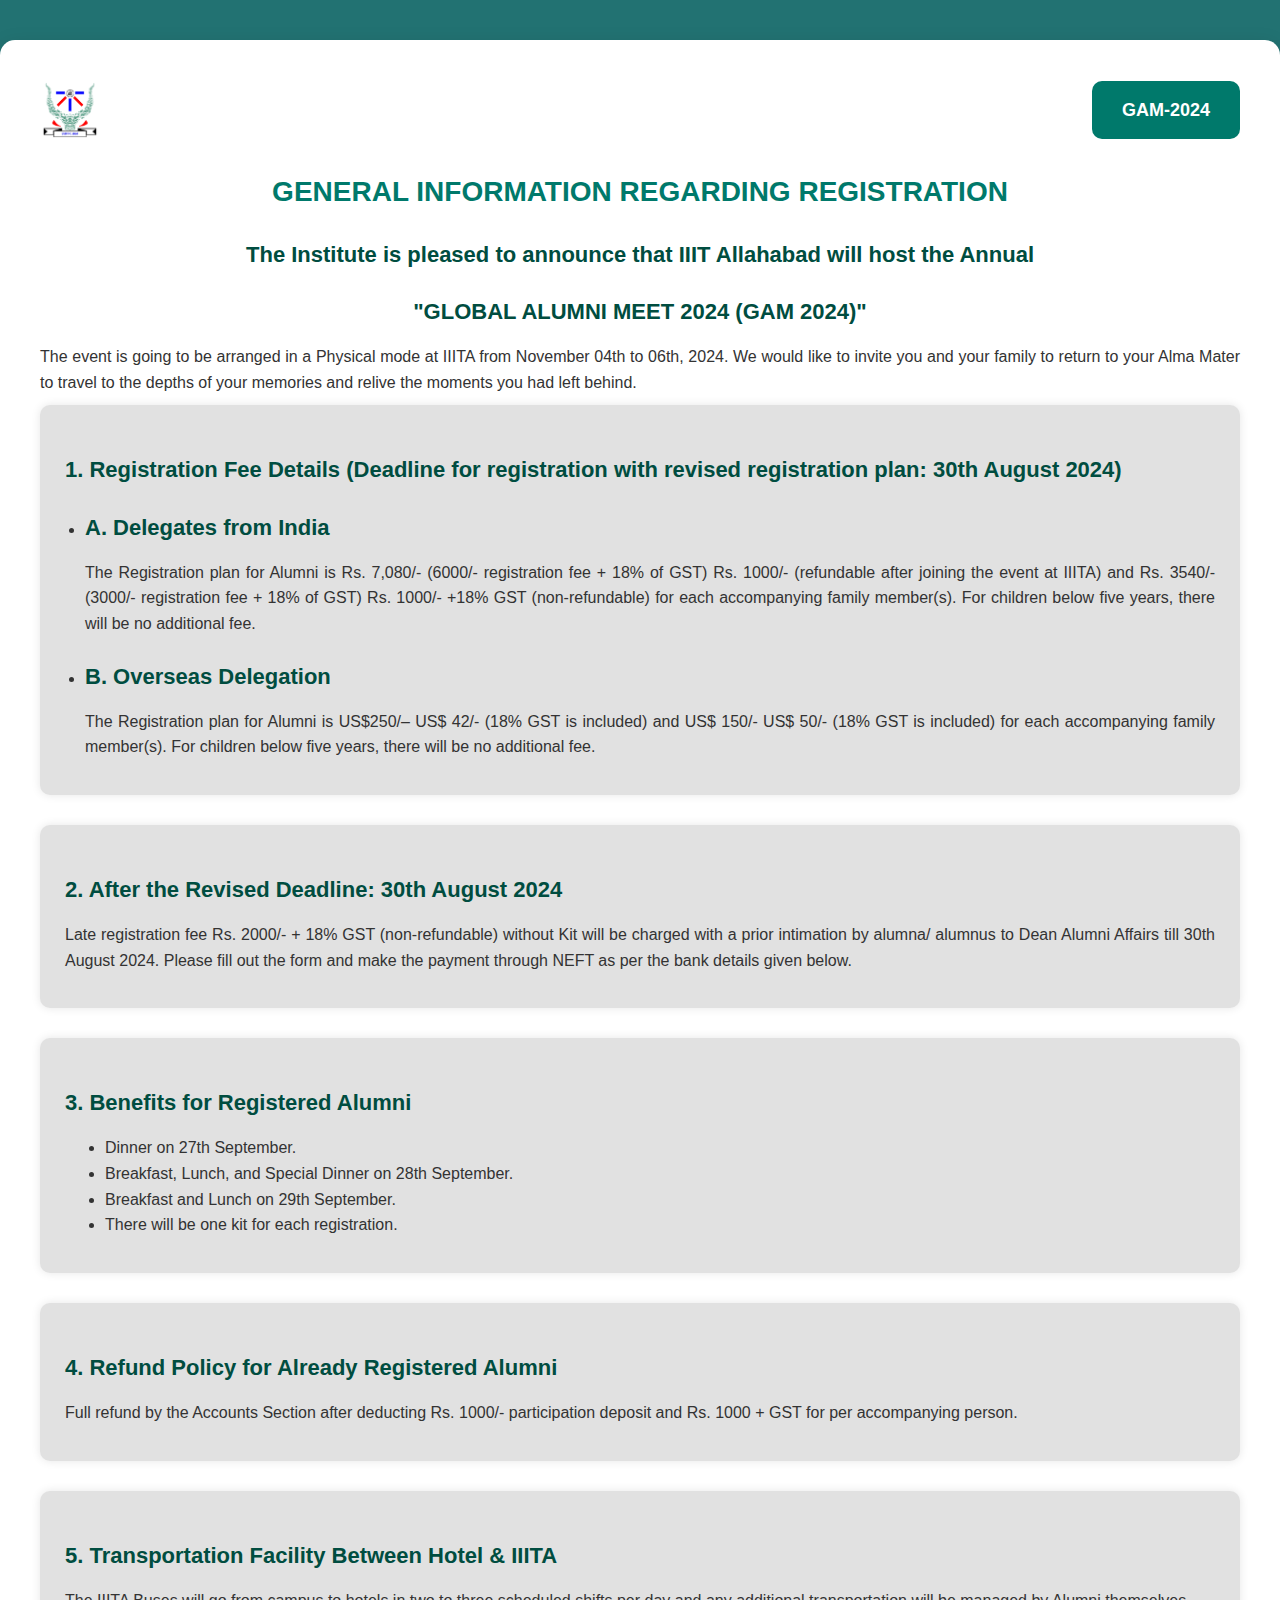
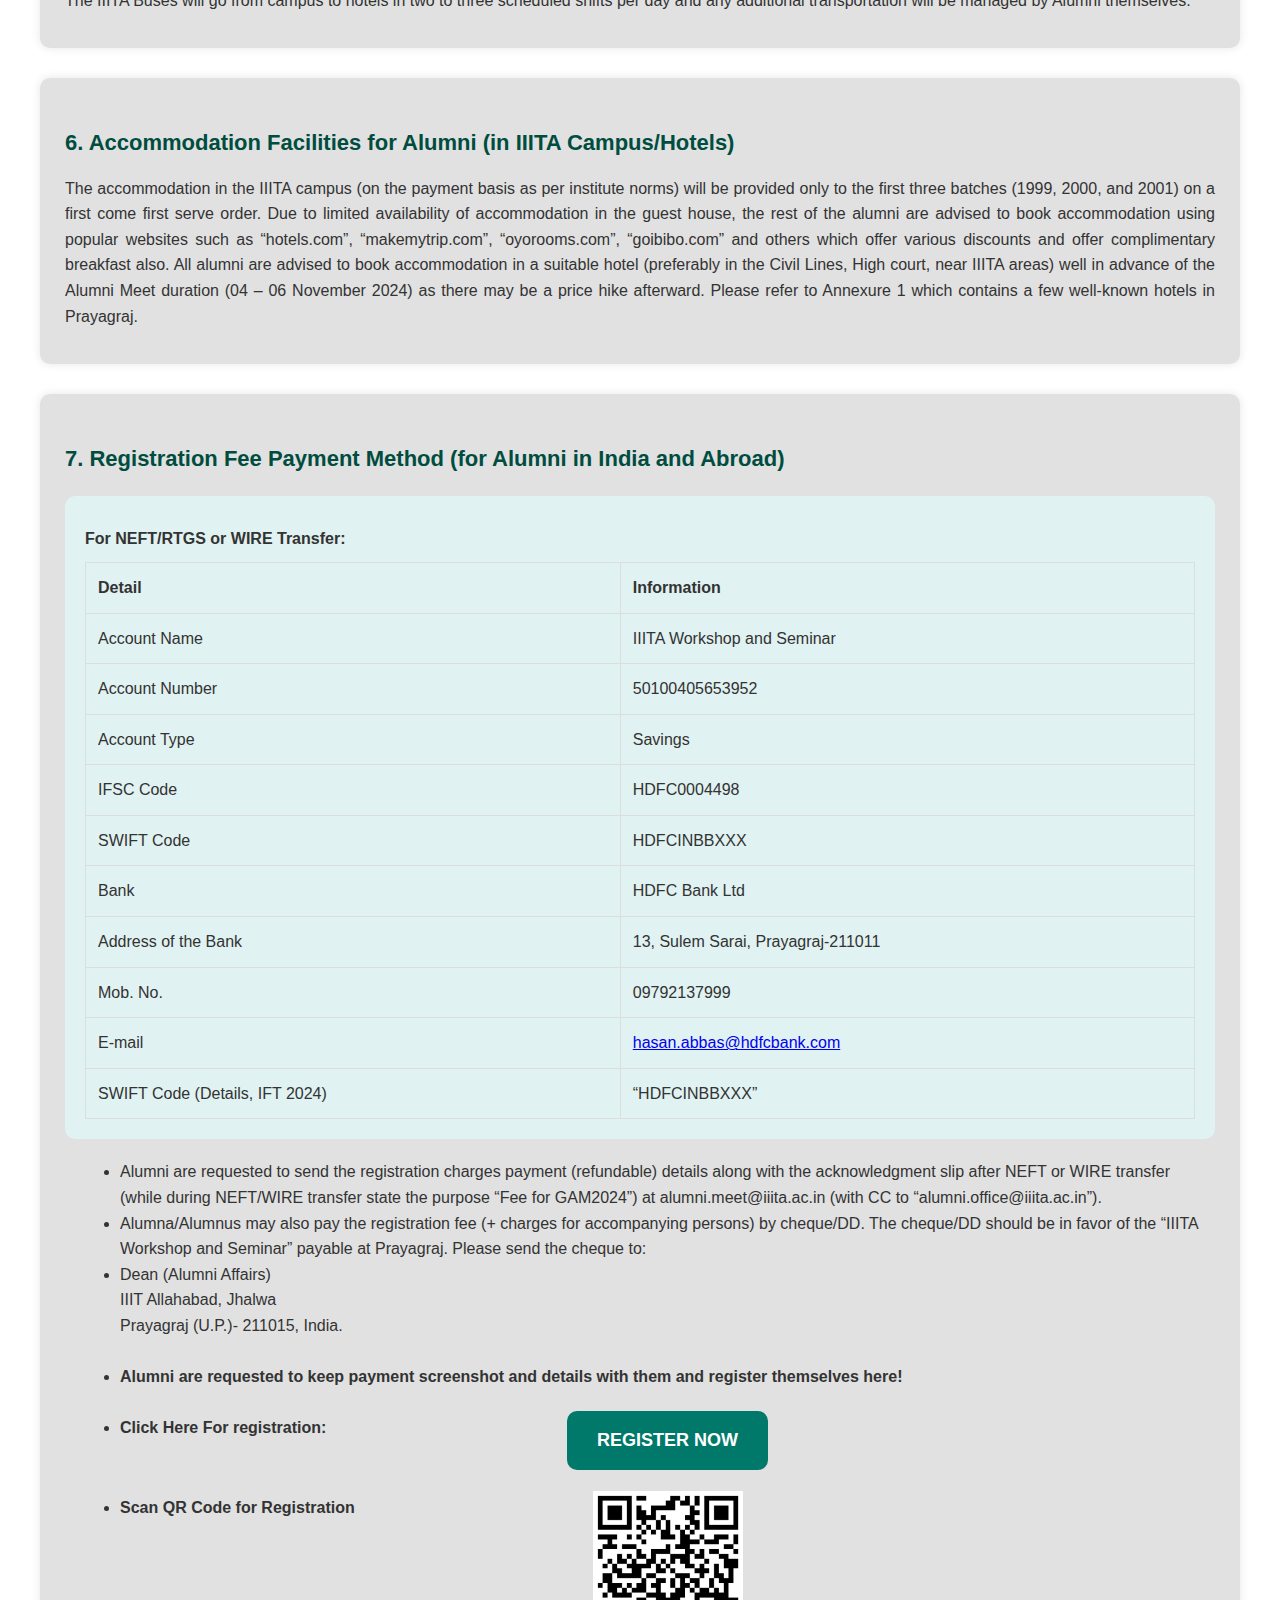
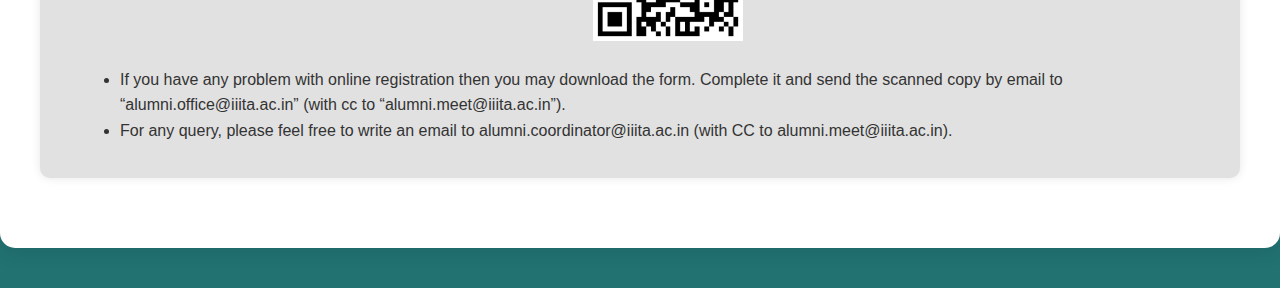
<file: register.html>
<!DOCTYPE html>
<html lang="en">

<head>
    <meta charset="UTF-8">
    <meta name="viewport" content="width=device-width, initial-scale=1.0">
    <title>Registration</title>
    <style>
        body {
            font-family: 'Arial', sans-serif;
            line-height: 1.6;
            margin: 0;
            padding: 0;
            background-color: rgb(34, 114, 114);
            color: #333;
        }

        .content {
            background-color: white;
            padding: 40px;
            border-radius: 15px;
            box-shadow: 0 4px 20px rgba(0, 0, 0, 0.1);
            margin: 40px auto;
            max-width: 1250px;
            overflow: hidden;
        }

        .header {
            display: flex;
            justify-content: space-between;
            align-items: center;
            margin-bottom: 30px;
        }

        .header img {
            max-height: 60px;
        }

        h2 {
            color: #00796b;
            text-align: center;
            font-size: 28px;
            margin-bottom: 10px;
        }

        h3 {
            color: #004d40;
            font-size: 22px;
            margin-bottom: 15px;
        }

        p {
            margin: 10px 0;
            text-align: justify;
        }

        ul {
            margin: 10px 0;
            padding-left: 20px;
        }

        section {
            margin-bottom: 30px;
            padding: 25px;
            background-color: rgb(225, 225, 225);
            border-radius: 10px;
            box-shadow: 0 0 10px rgba(0, 0, 0, 0.1);
        }

        .bullet-points {
            margin-left: 20px;
        }

        .bank-details {
            background-color: #e0f2f1;
            padding: 20px;
            border-radius: 10px;
            margin: 20px 0;
        }

        .bank-details table {
            width: 100%;
            border-collapse: collapse;
        }

        .bank-details th,
        .bank-details td {
            border: 1px solid #ddd;
            padding: 12px;
            text-align: left;
        }

        .register-button,
        .go-back-button{
            display: inline-block;
            padding: 15px 30px;
            font-size: 18px;
            font-weight: bold;
            text-align: center;
            color: white;
            text-decoration: none;
            border: none;
            border-radius: 10px;
            cursor: pointer;
            transition: background-color 0.3s ease, transform 0.3s ease;
            background-color: #00796b;
        }

        .register-button:hover,
        .go-back-button:hover {
            background-color: #004d40;
            transform: scale(1.05);
        }

        .qr-code-section {
            display: flex;
            align-items: center;
            justify-content: center;
            margin-top: 20px;
        }

        .qr-code-section img {
            margin-left: 20px;
            max-width: 120px;
            height: auto;
        }

        .button-container {
            display: flex;
            justify-content: center;
            align-items: center;
            margin-top: 20px; /* Adjust as needed for spacing */
        }

        .qr{
            height: 150px;
            width: 150px;
        }
    </style>
</head>

<body>
    <div class="content">
        <div class="header">
            <img src="images/sitelogo.jpg" alt="Your Logo">
            <a href="index.html" class="go-back-button">GAM-2024</a>
        </div>

        <h2>GENERAL INFORMATION REGARDING REGISTRATION</h2>
        <h3 style="text-align: center;">The Institute is pleased to announce that IIIT Allahabad will host the Annual <br><h3 style="text-align: center;">"GLOBAL ALUMNI MEET 2024 (GAM 2024)" </h3></h3>

        <p>The event is going to be arranged in a Physical mode at IIITA from November 04th to 06th, 2024. We would like to invite you and your family to return to your Alma Mater to travel to the depths of your memories and relive the moments you had left behind.</p>

        <section>
            <h3>1. Registration Fee Details (Deadline for registration with revised registration plan: 30th August 2024)</h3>
            <ul>
                <li>
                    <h3>A. Delegates from India</h3>
                    <p>The Registration plan for Alumni is Rs. 7,080/- (6000/- registration fee + 18% of GST) Rs. 1000/- (refundable after joining the event at IIITA) and Rs. 3540/- (3000/- registration fee + 18% of GST) Rs. 1000/- +18% GST (non-refundable) for each accompanying family member(s). For children below five years, there will be no additional fee.</p>
                </li>
                <li>
                    <h3>B. Overseas Delegation</h3>
                    <p>The Registration plan for Alumni is US$250/– US$ 42/- (18% GST is included) and US$ 150/- US$ 50/- (18% GST is included) for each accompanying family member(s). For children below five years, there will be no additional fee.</p>
                </li>
            </ul>
        </section>

        <section>
            <h3>2. After the Revised Deadline: 30th August 2024</h3>
            <p>Late registration fee Rs. 2000/- + 18% GST (non-refundable) without Kit will be charged with a prior intimation by alumna/ alumnus to Dean Alumni Affairs till  30th August 2024. Please fill out the form and make the payment through NEFT as per the bank details given below.</p>
        </section>

        <section>
            <h3>3. Benefits for Registered Alumni</h3>
            <ul class="bullet-points">
                <li>Dinner on 27th September.</li>
                <li>Breakfast, Lunch, and Special Dinner on 28th September.</li>
                <li>Breakfast and Lunch on 29th September.</li>
                <li>There will be one kit for each registration.</li>
            </ul>
        </section>

        <section>
            <h3>4. Refund Policy for Already Registered Alumni</h3>
            <p>Full refund by the Accounts Section after deducting Rs. 1000/- participation deposit and Rs. 1000 + GST for per accompanying person.</p>
        </section>

        <section>
            <h3>5. Transportation Facility Between Hotel & IIITA</h3>
            <p>The IIITA Buses will go from campus to hotels in two to three scheduled shifts per day and any additional transportation will be managed by Alumni themselves.</p>
        </section>

        <section>
            <h3>6. Accommodation Facilities for Alumni (in IIITA Campus/Hotels)</h3>
            <p>The accommodation in the IIITA campus (on the payment basis as per institute norms) will be provided only to the first three batches (1999, 2000, and 2001) on a first come first serve order. Due to limited availability of accommodation in the guest house, the rest of the alumni are advised to book accommodation using popular websites such as “hotels.com”, “makemytrip.com”, “oyorooms.com”, “goibibo.com” and others which offer various discounts and offer complimentary breakfast also. All alumni are advised to book accommodation in a suitable hotel (preferably in the Civil Lines, High court, near IIITA areas) well in advance of the Alumni Meet duration (04 – 06 November 2024) as there may be a price hike afterward. Please refer to Annexure 1 which contains a few well-known hotels in Prayagraj.</p>
        </section>

        <section>
            <h3>7. Registration Fee Payment Method (for Alumni in India and Abroad)</h3>
            <div class="bank-details">
                <p><strong>For NEFT/RTGS or WIRE Transfer:</strong></p>
                <table>
                    <tr>
                        <th>Detail</th>
                        <th>Information</th>
                    </tr>
                    <tr>
                        <td>Account Name</td>
                        <td>IIITA Workshop and Seminar</td>
                    </tr>
                    <tr>
                        <td>Account Number</td>
                        <td>50100405653952</td>
                    </tr>
                    <tr>
                        <td>Account Type</td>
                        <td>Savings</td>
                    </tr>
                    <tr>
                        <td>IFSC Code</td>
                        <td>HDFC0004498</td>
                    </tr>
                    <tr>
                        <td>SWIFT Code</td>
                        <td>HDFCINBBXXX</td>
                    </tr>
                    <tr>
                        <td>Bank</td>
                        <td>HDFC Bank Ltd</td>
                    </tr>
                    <tr>
                        <td>Address of the Bank</td>
                        <td>13, Sulem Sarai, Prayagraj-211011</td>
                    </tr>
                    <tr>
                        <td>Mob. No.</td>
                        <td>09792137999</td>
                    </tr>
                    <tr>
                        <td>E-mail</td>
                        <td><a href="mailto:hasan.abbas@hdfcbank.com">hasan.abbas@hdfcbank.com</a></td>
                    </tr>
                    <tr>
                        <td>SWIFT Code (Details, IFT 2024)</td>
                        <td>“HDFCINBBXXX”</td>
                    </tr>
                </table>
            </div>

            <div style="margin-left: 15px">
                <ul class="bullet-points">
                    <li style="list-style-type: disc;">Alumni are requested to send the registration charges payment
                        (refundable) details along with the acknowledgment slip after NEFT or WIRE transfer (while
                        during
                        NEFT/WIRE transfer state the purpose “Fee for GAM2024”) at alumni.meet@iiita.ac.in (with CC to
                        “alumni.office@iiita.ac.in”).</li>
                    <li style="list-style-type: disc;">Alumna/Alumnus may also pay the registration fee (+ charges for
                        accompanying persons) by cheque/DD. The cheque/DD should be in favor of the “IIITA Workshop and
                        Seminar”
                        payable at Prayagraj. Please send the cheque to:</li>
                    <li>
                        Dean (Alumni Affairs)<br>
                        IIIT Allahabad, Jhalwa<br>
                        Prayagraj (U.P.)- 211015, India.
                    </li>
                    <br>
                    <li style="list-style-type: disc;"> <strong>Alumni are requested to keep payment screenshot and
                            details with them and register themselves here!</strong></li>
                            <br>
                    <li style="margin-bottom: -50px;"><strong>Click Here For registration:</strong></li>
                    <div class="button-container">
                        <a href="https://forms.gle/TQoxDXm5J4TVFLq59" target="_blank" class="register-button">REGISTER NOW </a>
                    </div>
                        <br>
                        <li style="margin-bottom: -50px;"><strong>Scan QR Code for Registration</strong></li>
                        <div class="button-container">
                            <img src = "images/qrcode.jpg" class = "qr">
                        </div>
                    <br>
                    <li style="list-style-type: disc;">If you have any problem with online registration then you may
                        download the form.
                        Complete it and send the scanned copy by email to “alumni.office@iiita.ac.in” (with cc to
                        “alumni.meet@iiita.ac.in”).</li>
                    <li style="list-style-type: disc;">For any query, please feel free to write an email to
                        alumni.coordinator@iiita.ac.in (with CC to alumni.meet@iiita.ac.in).</li>
                </ul>
            </div>
        </section>
        
    </div>
</body>

</html>
</file>
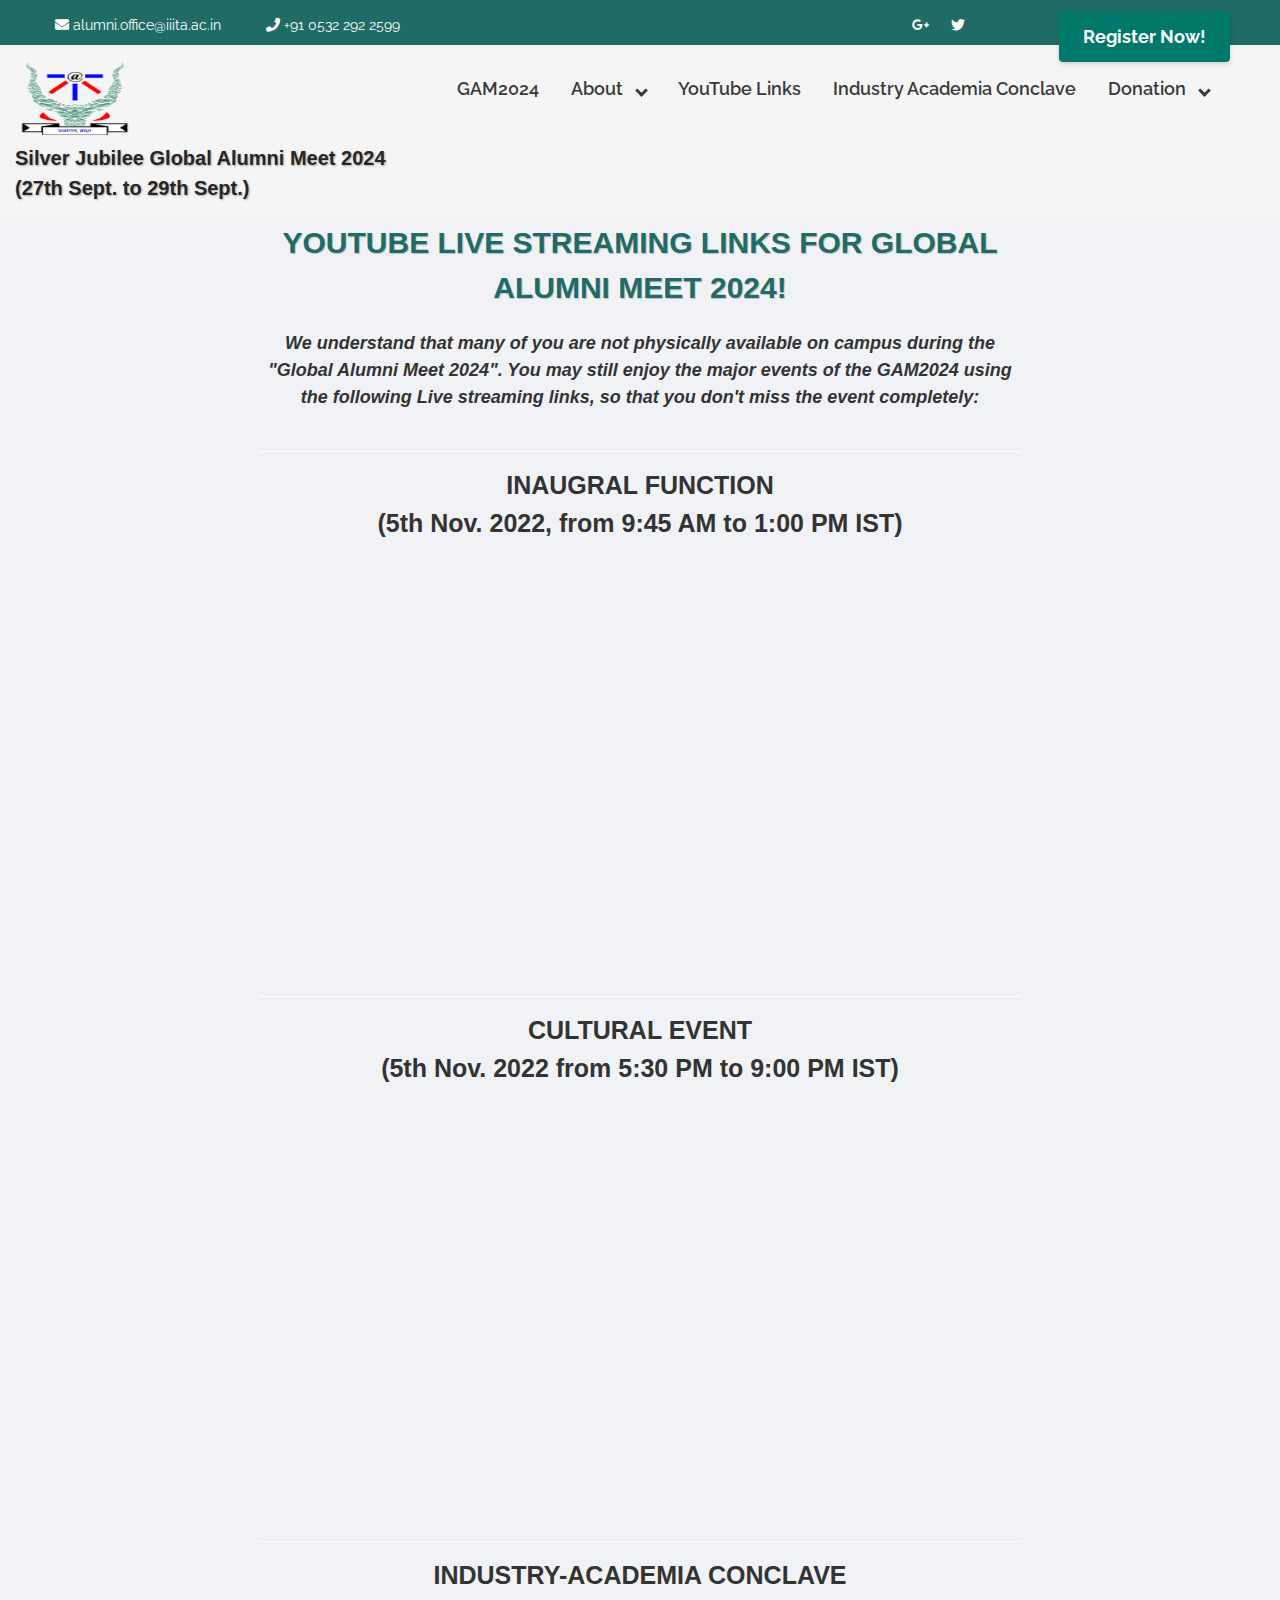
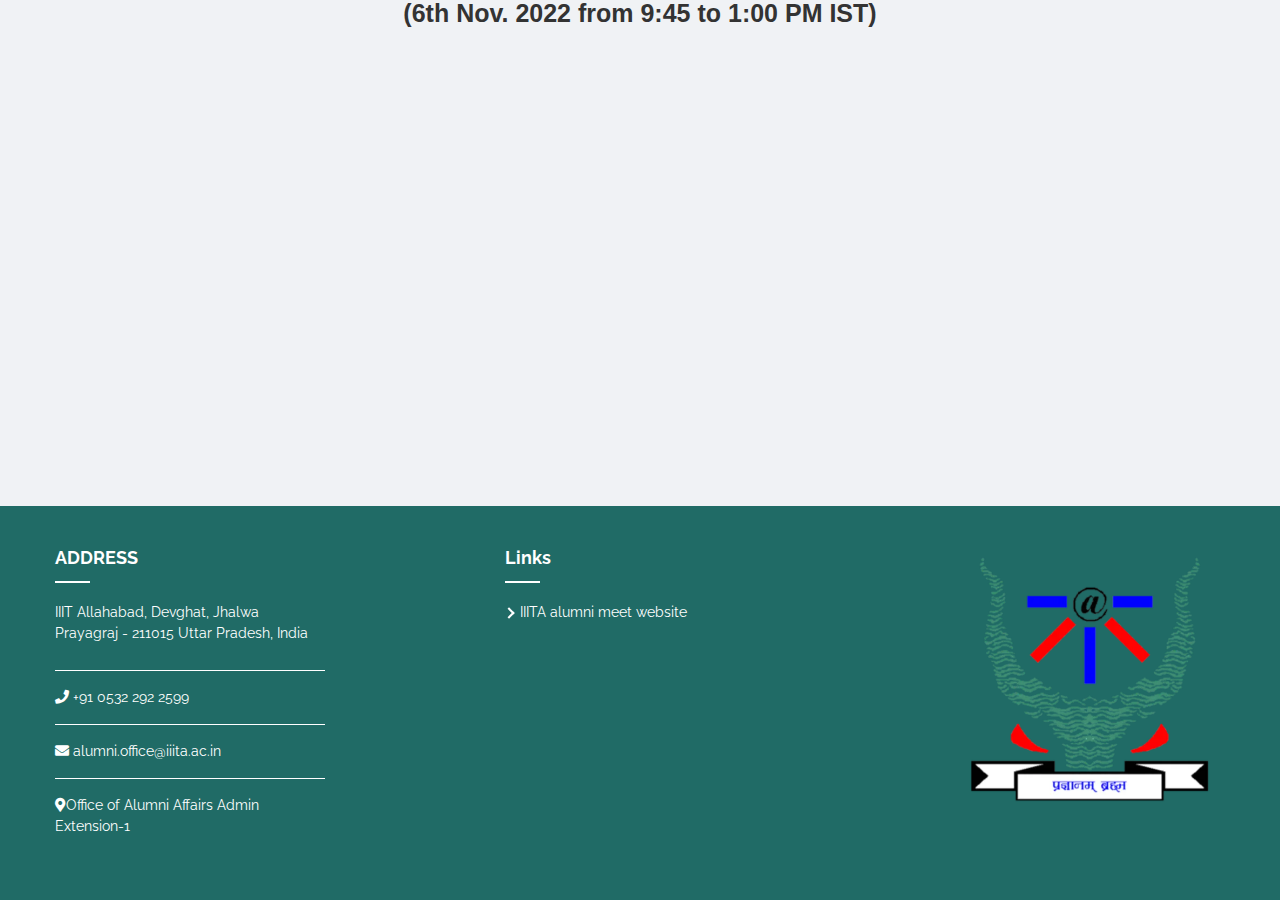
<file: yt.html>
<!DOCTYPE html>
<html>

<head>
	<link rel="shortcut icon" href="images/sitelogo.jpg" type="image/x-icon">
	<title>GAM2024</title>
	<meta name="viewport" content="width=device-width">
	<meta name="viewport" content="width=device-width, initial-scale=1.0">
	<link rel="stylesheet" type="text/css" href="css/all.css">
	<link rel="stylesheet" type="text/css" href="css/all.min.css">
	<link rel="stylesheet" type="text/css" href="css/lightbox.css">
	<link rel="stylesheet" type="text/css" href="css/flexslider.css">
	<link rel="stylesheet" type="text/css" href="css/owl.carousel.css">
	<link rel="stylesheet" type="text/css" href="css/owl.theme.default.css">
	<link rel="stylesheet" type="text/css" href="css/jquery.rateyo.css" />
	<link rel="stylesheet" type="text/css" href="css/jquery.mmenu.all.css" />
	<link rel="stylesheet" type="text/css" href="css/meanmenu.min.css">
	<link rel="stylesheet" type="text/css" href="inner-page-style.css">
	<link rel="stylesheet" type="text/css" href="style.css">
	<link href="https://fonts.googleapis.com/css?family=Raleway:400,500,600,700" rel="stylesheet">
	<style>
		/* Optional: Adjust the spacing around the banner section */
		.banner {
			padding: 40px;
			/* Adjust padding as needed */
		}

		.submenu {
			display: none;
			position: absolute;
			background-color: #fff;
			list-style: none;
			padding: 0;
			margin: 0;
			top: 100%;
			left: 0;
			z-index: 1000;
		}

		.submenu li {
			width: 250px;
		}

		.submenu a {
			padding: 10px 15px;
			white-space: nowrap;
			color: #fff;
			text-decoration: none;
		}

		.menu-parent:hover .submenu {
			display: block;
		}

		.submenu2 {
			display: none;
			position: absolute;
			background-color: #fff;
			list-style: none;
			padding: 0;
			margin: 0;
			top: 100%;
			left: 30%;
			z-index: 1000;
		}

		.submenu2 li {
			width: 200px;
		}

		.submenu2 a {
			padding: 10px 15px;
			white-space: nowrap;
			color: #fff;
			text-decoration: none;
		}

		.menu-parent2:hover .submenu2 {
			display: block;
		}

		.whyUs-section {
			position: relative;
			width: 100%;
			padding: 0;
			/* Remove any padding */
		}

		.whyUs-section .container {
			padding: 0;
			/* Ensure no padding on the container */
		}

		.banner-image {
			width: 100%;
			height: auto;
			display: block;
			/* Ensure the image is displayed as a block element */
		}

		.logowrap img {
			width: 120px;
			/* Adjust the width as needed */
			height: 80px;
			/* Maintain the aspect ratio */
		}

		body {
			font-family: 'Arial, sans-serif';
			background-color: #f9f9f9;
			margin: 0;
			padding: 0;
		}

		.chief-guests {
			margin-bottom: 40px;
			text-align: center;
			padding: 50px 20px;
		}

		.alumni-guests {
			margin-bottom: 40px;
			text-align: center;
			padding: 50px 20px;
		}

		.youtube {
			margin-bottom: -250px;
			text-align: center;
			padding: 50px 20px;
			scroll-margin: 130px;

		}

		html {
			scroll-behavior: smooth;
		}

		.AboutTheMeet {
			margin-bottom: -40px;
			text-align: center;
			padding: 50px 20px;
			scroll-margin: 200px;

		}

		.activities {
			margin-top: 20px;
			margin-bottom: -50px;
			text-align: center;
			padding: 50px 20px;
			scroll-margin: 170px;

		}

		.sponsors {
			margin-top: 20px;
			margin-bottom: -70px;
			text-align: center;
			padding: 50px 20px;

		}

		h2 {
			font-size: 2.5em;
			color: #333;
			margin-bottom: 20px;
		}

		.guest-list {
			display: flex;
			justify-content: center;
			gap: 50px;
			flex-wrap: wrap;
		}

		.guest {
			background-color: #fff;
			border-radius: 15px;
			box-shadow: 0 4px 8px rgba(0, 0, 0, 0.1);
			overflow: hidden;
			width: 200px;
			transition: transform 0.3s;
		}

		.guest:hover {
			transform: translateY(-10px);
		}

		.guest img {
			width: 100%;
			height: auto;
			border-bottom: 2px solid black;
		}

		.name {
			padding: 10px;
			font-size: 1.2em;
			color: #555;
			background-color: teal;
			border-top: 2px solid #fff;
			margin: 0;
		}

		.announcement {
			background-color: #323e54;
			;
			padding: 20px;
			text-align: center;
			margin-bottom: 30px;
		}

		.announcement-content {
			max-width: 800px;
			margin: 0 auto;
			color: whitesmoke;
			line-height: 1.6;
		}

		.announcement-content p {
			font-size: 16px;
			/* Adjust the font size as needed */
			margin-bottom: 10px;
		}

		.announcement-content p strong {
			font-weight: bold;
		}

		.gallery-images-section {
			display: flex;
			flex-wrap: wrap;
			justify-content: space-around;
			padding: 20px;
		}

		.gallery-img-wrap {
			flex: 0 0 calc(33.33% - 20px);
			/* Adjust width for 3 items per row with some spacing */
			margin-bottom: 20px;
			/* Adjust vertical spacing between rows */
			text-align: center;
		}

		.gallery-img-wrap a {
			display: block;
			text-decoration: none;
			color: inherit;
		}

		.img-overlay-container {
			position: relative;
			overflow: hidden;
			border-radius: 10px;
			box-shadow: 0 4px 8px rgba(0, 0, 0, 0.1);
			height: 200px;
			/* Fixed height for each image container */
		}

		.img-overlay-container img {
			width: 100%;
			height: 100%;
			object-fit: cover;
			/* Ensure images cover the entire container */
			object-position: center;
			/* Center the image within the container */
			display: block;
			transition: transform 0.3s ease;
		}

		.img-overlay-container:hover img {
			transform: scale(1.1);
			/* Example hover effect */
		}

		.overlay-text {
			position: absolute;
			bottom: 0;
			left: 0;
			right: 0;
			background-color: rgba(0, 0, 0, 0.7);
			color: #fff;
			padding: 10px;
			font-size: 14px;
		}

		.sponsors-section {
			padding: 40px 0;
			/* Adjust padding as needed */
			text-align: center;
			/* Center align content */
		}

		.sponsors-section .container {
			display: flex;
			justify-content: center;
			/* Center align flex items horizontally */
			align-items: center;
			/* Center align flex items vertically */
			flex-wrap: wrap;
			/* Ensure content wraps on smaller screens */
		}

		.sponsor-wrap {
			margin: 5px;
			/* Adjust margin between logos */
		}

		.sponsor-wrap img {
			width: 150px;
			/* Adjust width of each logo */
			height: auto;
			display: block;
			border-radius: 8px;
			/* Optional: Add border radius for rounded corners */
			box-shadow: 0 2px 4px rgba(0, 0, 0, 0.1);
			/* Optional: Add box shadow for depth */
		}

		.alumni-testimonials {
			padding: 50px 0;
			text-align: center;
		}

		body {
			background-color: #f0f2f5;
			color: #333;
			font-family: Arial, sans-serif;
		}

		.alumni-testimonials {
			padding: 50px 0;
			background-color: #fff;
			text-align: center;
			box-shadow: 0 4px 6px rgba(0, 0, 0, 0.1);
			margin: 30px auto;
			border-radius: 10px;
			max-width: 1200px;
		}

		.alumni-testimonials h1 {
			font-size: 2.5em;
			margin-bottom: 30px;
			color: #222;
			text-transform: uppercase;
			letter-spacing: 2px;
		}

		.alumni-carousel .testimonial-item {
			margin: 15px;
			padding: 20px;
			background: #fafafa;
			border-radius: 10px;
			box-shadow: 0 4px 8px rgba(0, 0, 0, 0.1);
			text-align: center;
		}

		.alumni-carousel .testimonial-item figure {
			margin: 0 0 15px;
		}

		.alumni-carousel .testimonial-item img {
			width: 100px;
			height: 100px;
			border-radius: 50%;
			object-fit: cover;
			margin-bottom: 10px;
		}

		.alumni-carousel .testimonial-item h3 {
			font-size: 1.3em;
			margin-bottom: 5px;
			color: #555;
		}

		.alumni-carousel .testimonial-item h4 {
			font-size: 1.1em;
			color: #777;
			margin-bottom: 15px;
		}

		.alumni-carousel .testimonial-content p {
			font-size: 1em;
			line-height: 1.6;
			color: #666;
		}

		.owl-carousel .owl-nav {
			margin-top: 10px;
		}

		.owl-carousel .owl-nav button {
			background: #333;
			color: #fff;
			border-radius: 50%;
			padding: 10px 15px;
			border: none;
			outline: none;
			margin: 0 5px;
			transition: background 0.3s ease;
		}

		.owl-carousel .owl-nav button:hover {
			background: #555;
		}

		.item-video {
			margin: 5px 10px;
			/* Adjusted margin for top and bottom (5px) and left and right (10px) */
		}


		.header {
			position: fixed;
			top: 0;
			left: 0;
			/* Maintain left positioning */
			width: 100%;
			/* Ensure header stretches across full width */
			z-index: 100;
			/* Set higher z-index to stay above content */
			margin-bottom: 100px;
			height: 40px;
			opacity: 1;
			background-color: whitesmoke;
		}

		.main-content {
			padding-top: 80px;
			/* Adjust padding based on your header height */
		}

		.banner {
			margin-top: 148px;
			/* Adjust margin based on your header height */
		}

		.main-header {
			background-color: whitesmoke;
			margin-top: -35px;
			padding-top: 0;
		}

		.menu-list>li>a {
			position: relative;
			transition: color 0.3s ease;
		}

		.menu-list>li>a:hover {
			color: #666;
		}

		.menu-list>li>a::after {
			content: '';
			position: absolute;
			width: 100%;
			height: 2px;
			bottom: -2px;
			left: 0;
			background-color: #666;
			visibility: hidden;
			transform: scaleX(0);
			transition: all 0.3s ease-in-out;
		}

		.menu-list>li>a:hover::after {
			visibility: visible;
			transform: scaleX(1);
		}

		.menu-parent:hover .submenu,
		.menu-parent:focus .submenu {
			display: block;
			opacity: 1;
			transform: translateY(0);
		}

		.menu-parent2:hover .submenu2,
		.menu-parent2:focus .submenu2 {
			display: block;
			opacity: 1;
			transform: translateY(0);
		}

		.submenu,
		.submenu2 {
			opacity: 0;
			transform: translateY(-10px);
		}

		.submenu li,
		.submenu2 li {
			position: relative;
		}

		.submenu li a:hover,
		.submenu2 li a:hover {
			background-color: #f0f0f0;
		}

		/* styles.css */
		.gallery-img {
			display: block;
			text-decoration: none;
			color: inherit;
		}

		.img-overlay-container {
			position: relative;
			overflow: hidden;
		}

		.img-overlay-container img {
			display: block;
			width: 100%;
			height: auto;
			transition: transform 0.3s ease;
		}

		.overlay-text {
			position: absolute;
			bottom: 0;
			left: 0;
			width: 100%;
			background-color: rgba(0, 0, 0, 0.5);
			color: white;
			text-align: center;
			padding: 10px;
			box-sizing: border-box;
			transition: opacity 0.3s ease;
			opacity: 1;
		}

		.img-overlay-container:hover .overlay-text {
			opacity: 1;
			/* Show on hover */
		}

		.lightbox {
			display: none;
			position: fixed;
			top: 0;
			left: 0;
			width: 100%;
			height: 100%;
			background-color: rgba(0, 0, 0, 0.9);
			z-index: 9999;
			text-align: center;
		}

		.lightbox-content {
			position: absolute;
			top: 50%;
			left: 50%;
			transform: translate(-50%, -50%);
		}

		.lightbox img {
			max-width: 80%;
			max-height: 80%;
			box-shadow: 0 0 20px rgba(0, 0, 0, 0.7);
		}

		.close-btn {
			position: absolute;
			top: 20px;
			right: 20px;
			color: #fff;
			font-size: 36px;
			cursor: pointer;
		}

		.content-container {
			max-width: 800px;
			margin: 0 auto;
			/* Center the container */
			text-align: center;
			/* Center align text content */
			padding: 20px;
		}

		.content-container h1 {
			font-size: 2.5em;
			/* Adjust heading size */
			margin-bottom: 20px;
			/* Add space below heading */
		}

		.content-container p {
			font-size: 1.2em;
			/* Adjust paragraph font size */
			line-height: 1.6;
			/* Increase line height for readability */
			margin-bottom: 20px;
			/* Add space below paragraphs */
		}

		.video-list {
			list-style-type: none;
			/* Remove default list styles */
			padding: 0;
		}

		.video-list li {
			margin-bottom: 30px;
			/* Add space between video sections */
		}

		.video-list h3 {
			font-size: 1.8em;
			/* Adjust video section heading size */
			margin-bottom: 10px;
			/* Add space below video section headings */
		}

		.video-list iframe {
			width: 100%;
			/* Make sure iframe is responsive */
			height: 400px;
			/* Set a fixed height for consistency */
			max-width: 100%;
			/* Ensure iframe does not exceed container width */
		}

		.content-container h1 {
			font-size: 40px;
			/* Maintain font size as desired */
			text-align: center;
			/* Center align the heading */
			margin-bottom: 20px;
			/* Add some space below the heading */
			font-weight: bold;
			/* Make the text bold */
			color: #206b66;
			/* Set a nice blue color */
			text-shadow: 1px 1px 1px rgba(0, 0, 0, 0.2);
			/* Add a subtle shadow for depth */
		}

		.content-container h3 {
			font-size: 18px;
			/* Adjust font size as needed */
			line-height: 1.5;
			/* Increase line spacing for readability */
			margin-bottom: 20px;
			/* Add some space below the paragraph */
			color: #333;
			/* Set a dark gray color */
			text-align: center;
			/* Justify the text for improved readability on wider screens */
			font-style: italic;
			/* Add a slight italic style for emphasis (optional) */
		}

		.logowrap h1 {
			color: #999;
			/* Light gray base color */
			background-clip: text;
			/* Clip background to the text */
			-webkit-background-clip: text;
			/* For older Webkit browsers */
			background-image: linear-gradient(to right, rgba(255, 255, 255, 0.3), rgba(255, 255, 255, 0));
			/* Create a white to transparent gradient */
			text-shadow: 1px 1px 2px rgba(0, 0, 0, 0.2);
			/* Add a slight shadow for depth */
		}
		.logowrap h1 {
			color: #272525;
			/* Darker gray base color */
			background-clip: text;
			-webkit-background-clip: text;
			background-image: linear-gradient(to right, rgba(255, 255, 255, 0.2), rgba(255, 255, 255, 0));
			/* Adjust gradient for less transparency */
			text-shadow: 1px 1px 2px rgba(0, 0, 0, 0.3);
			/* Increase shadow intensity */
		}
		hr {
			color-scheme: teal;
		}
		.button {
			display: inline-block;
			background-color: rgb(28, 92, 92);
			color: white;
			padding: 15px 30px;
			text-align: center;
			text-decoration: none;
			font-size: 18px;
			border-radius: 5px;
			transition: background-color 0.3s ease;
		}

		.button:hover {
			background-color: rgb(18, 60, 60);
		}

		.login-block {
			text-align: center;
			margin-top: -4px;
			margin-right: -5px;
		}

		.login-block a {
			text-decoration: none;
		}

		.login-block h4 {
			font-size: 18px;
			/* Professional font size */
			font-weight: bold;
			color: white;
			background-color: #00796b;
			/* Professional teal shade */
			padding: 12px 24px;
			/* Balanced padding */
			border-radius: 4px;
			/* Slightly rounded corners */
			box-shadow: 0 2px 5px rgba(0, 0, 0, 0.15);
			/* Subtle shadow */
			transition: background-color 0.3s ease, transform 0.3s ease, box-shadow 0.3s ease;
			display: inline-block;
		}

		.login-block h4:hover {
			background-color: #004d40;
			/* Darker teal on hover */
			transform: translateY(-3px);
			/* Subtle lift on hover */
			box-shadow: 0 4px 10px rgba(0, 0, 0, 0.2);
			/* Slightly stronger shadow */
		}

		
	</style>
</head>

<body>
	<div id="page" class="site" itemscope itemtype="http://schema.org/LocalBusiness">
		<header class="header" class="site-header">
			<div style="background-color: #206b66;" class="top-header">
				<div class="container">
					<div class="top-header-left">
						<div class="top-header-block">
							<a href="mailto:alumni.office@iiita.ac.in" itemprop="email"><i class="fas fa-envelope"></i>
								alumni.office@iiita.ac.in</a>
						</div>
						<div class="top-header-block">
							<a href="tel:+91 0532 292 2599" itemprop="telephone"><i class="fas fa-phone"></i>
								+91 0532 292 2599</a>
						</div>
					</div>
					<div class="top-header-right">
						<div class="social-block">
							<ul class="social-list">
								<!--<li><a href=""><i class="fab fa-viber"></i></a></li>-->
								<li><a href="https://www.iiita.ac.in/"><i class="fab fa-google-plus-g"></i></a></li>
								<!-- <li><a href=""><i class="fab fa-facebook-square"></i></a></li>-->
								<!--<li><a href=""><i class="fab fa-facebook-messenger"></i></a></li>-->
								<li><a href="https://x.com/IIITA_Official?t=xzG5xMzW75-uCbk0MQddLw&s=09"><i
											class="fab fa-twitter"></i></a></li>
								<!--<li><a href=""><i class="fab fa-skype"></i></a></li>-->
							</ul>
						</div>
						<div class="login-block">
							<!--<a href="login.html">Login /</a>-->
							<!--<a href="https://form.jotform.com/241824009680455">Register</a>-->
							<a href="register.html" target="_blank">
								<h4>Register Now!</h4>
							</a>
						</div>
					</div>
				</div>
			</div>
			<!-- Top header Close -->
			<div class="main-header">
				<div class="container">
					<div style="margin-left: -40px;" class="logowrap" itemprop="logo">
						<img src="images/sitelogo.jpg" alt="Logo Image">
						<h1>Silver Jubilee Global Alumni Meet 2024 <br> (27th Sept. to 29th Sept.)</h1>
					</div>
					<div class="nav-wrap">
						<nav class="nav-desktop">
							<ul class="menu-list">
								<li><a href="index.html">GAM2024</a></li>
								<li class="menu-parent"><a href="#">About</a>
									<ul class="submenu">
										<li><a href="index.html#AboutTheMeet">About The Event</a></li>
										<li><a href="https://alumnimeet.iiita.ac.in/Tentative%20Schedule%20of%20the%20Global%20Alumni%20Meet%202024%20(04-06%20Nov2024).pdf"
											target="_blank">Tentative Schedule</a></li>
										<li><a href="index.html#activities">Activities</a></li>
										<li><a href="https://alumnimeet.iiita.ac.in/GAM2024%20_Committees%20_List.pdf"
												target="_blank">Organising Committee</a></li>
										<li><a href="alumniawards.html">Alumni Awards</a></li>
									</ul>
								</li>
								<li><a href="yt.html">YouTube Links</a></li>


								<li><a href="template/index.html">Industry Academia Conclave</a></li>
								<li class="menu-parent"><a href="#">Donation</a>
									<ul class="submenu">
										<li><a href="https://alumni.iiita.ac.in/donation-utilization/">Donation
												Utilization</a></li>
										<li><a href="https://alumni.iiita.ac.in/projects/donate-now/">Donate Now</a>
										</li>
										<li><a href="https://alumni.iiita.ac.in/how-you-can-contribute/">How You Can
												Contribute</a></li>
										<li class="menu-parent2"><a href="#">Donation Wall</a>
											<ul class="submenu2">
												<li><a href="https://alumni.iiita.ac.in/gold-wall/">Gold Wall</a></li>
												<li><a href="https://alumni.iiita.ac.in/silver-wall/">Silver Wall</a>
												</li>
												<li><a href="https://alumni.iiita.ac.in/bronze-wall/">Bronze Wall</a>
												</li>
											</ul>
										</li>
									</ul>
								</li>
							</ul>
						</nav>


					</div>
				</div>
			</div>
		</header>
		<div style="margin-top: 200px;" class="content-container">
			<h1 style="font-size: 30px;"><strong> YOUTUBE LIVE STREAMING LINKS FOR GLOBAL ALUMNI MEET 2024!</strong>
			</h1>

			<h3>We understand that many of you are not physically available on campus during the "Global Alumni Meet
				2024". You may still enjoy the major events of the GAM2024 using the following Live streaming links, so
				that you don't miss the event completely:</h3>
			<ul class="video-list">
				<br>

				<hr style="color: black;">
				<li>
					<h2><strong> INAUGRAL FUNCTION<br> (5th Nov. 2022, from 9:45 AM to 1:00 PM IST)</strong></h2>
					<iframe src="https://www.youtube.com/embed/DhiPbGxmJ2k" frameborder="0"
						allow="accelerometer; autoplay; clipboard-write; encrypted-media; gyroscope; picture-in-picture"
						allowfullscreen></iframe>
				</li>
				<hr>
				<li>
					<h2><strong> CULTURAL EVENT <br> (5th Nov. 2022 from 5:30 PM to 9:00 PM IST)</strong></h2>
					<iframe src="https://www.youtube.com/embed/f3qv9SxD1o0" frameborder="0"
						allow="accelerometer; autoplay; clipboard-write; encrypted-media; gyroscope; picture-in-picture"
						allowfullscreen></iframe>
				</li>
				<hr>
				<li>
					<h2><strong> INDUSTRY-ACADEMIA CONCLAVE<br> (6th Nov. 2022 from 9:45 to 1:00 PM IST)</strong></h2>
					<iframe src="https://www.youtube.com/embed/yU34eYFd_Io" frameborder="0"
						allow="accelerometer; autoplay; clipboard-write; encrypted-media; gyroscope; picture-in-picture"
						allowfullscreen></iframe>
				</li>

				<!-- Add more video sections as needed -->
			</ul>
		</div>
		<footer style=" display: centre; background-color: #206b66;" class="page-footer" itemprop="footer" itemscope
			itemtype="http://schema.org/WPFooter; ">
			<div class="footer-first-section">
				<div class="container">
					<div class="box-wrap" itemprop="about">
						<header>
							<h1>ADDRESS</h1>
						</header>
						<p>IIIT Allahabad, Devghat, Jhalwa Prayagraj - 211015
							Uttar Pradesh, India
						</p>

						<h4><a href="tel: +91 0532 292 2599"><i class="fas fa-phone"></i> +91 0532 292 2599</a></h4>
						<h4><a href="mailto:alumni.office@iiita.ac.in"><i class="fas fa-envelope"></i>
								alumni.office@iiita.ac.in</a></h4>
						<h4><a href=""><i class="fas fa-map-marker-alt"></i>Office of Alumni Affairs Admin
								Extension-1</a></h4>
					</div>

					<div class="box-wrap">
						<header>
							<h1>links</h1>
						</header>
						<ul>
							<li><a href="https://alumni.iiita.ac.in/">IIITA alumni meet website</a></li>


						</ul>
					</div>





					<div class="box-wrap" style="margin-right: 0;">
						<div>
							<img src="images/sitelogo.jpg" alt="Logo Image">
						</div>
					</div>

				</div>
			</div>
			<!-- End of box-Wrap -->


		</footer>
		<script>
			const bar = document.getElementById('bar');
			const close = document.getElementById('close');
			const nav = document.querySelector('.nav-wrap');

			if (bar) {
				bar.addEventListener('click', () => {
					nav.classList.add('open');
				});
			}

			if (close) {
				close.addEventListener('click', () => {
					nav.classList.remove('open');
				});
			}
		</script>
		<script>
			document.addEventListener("DOMContentLoaded", function() {
				// Smooth scroll behavior for anchor links
				document.querySelectorAll('a[href^="#"]').forEach(anchor => {
					anchor.addEventListener('click', function(e) {
						e.preventDefault();
			
						const target = document.querySelector(this.getAttribute('href'));
						if (target) {
							target.scrollIntoView({
								behavior: 'smooth',
								block: 'start'
							});
						}
					});
				});
			});
				</script>
</body>

</html>
</file>
<file: css/all.css>
.fa,
.fas,
.far,
.fal,
.fab {
  -moz-osx-font-smoothing: grayscale;
  -webkit-font-smoothing: antialiased;
  display: inline-block;
  font-style: normal;
  font-variant: normal;
  text-rendering: auto;
  line-height: 1; }

.fa-lg {
  font-size: 1.33333em;
  line-height: 0.75em;
  vertical-align: -.0667em; }

.fa-xs {
  font-size: .75em; }

.fa-sm {
  font-size: .875em; }

.fa-1x {
  font-size: 1em; }

.fa-2x {
  font-size: 2em; }

.fa-3x {
  font-size: 3em; }

.fa-4x {
  font-size: 4em; }

.fa-5x {
  font-size: 5em; }

.fa-6x {
  font-size: 6em; }

.fa-7x {
  font-size: 7em; }

.fa-8x {
  font-size: 8em; }

.fa-9x {
  font-size: 9em; }

.fa-10x {
  font-size: 10em; }

.fa-fw {
  text-align: center;
  width: 1.25em; }

.fa-ul {
  list-style-type: none;
  margin-left: 2.5em;
  padding-left: 0; }
  .fa-ul > li {
    position: relative; }

.fa-li {
  left: -2em;
  position: absolute;
  text-align: center;
  width: 2em;
  line-height: inherit; }

.fa-border {
  border: solid 0.08em #eee;
  border-radius: .1em;
  padding: .2em .25em .15em; }

.fa-pull-left {
  float: left; }

.fa-pull-right {
  float: right; }

.fa.fa-pull-left,
.fas.fa-pull-left,
.far.fa-pull-left,
.fal.fa-pull-left,
.fab.fa-pull-left {
  margin-right: .3em; }

.fa.fa-pull-right,
.fas.fa-pull-right,
.far.fa-pull-right,
.fal.fa-pull-right,
.fab.fa-pull-right {
  margin-left: .3em; }

.fa-spin {
  -webkit-animation: fa-spin 2s infinite linear;
          animation: fa-spin 2s infinite linear; }

.fa-pulse {
  -webkit-animation: fa-spin 1s infinite steps(8);
          animation: fa-spin 1s infinite steps(8); }

@-webkit-keyframes fa-spin {
  0% {
    -webkit-transform: rotate(0deg);
            transform: rotate(0deg); }
  100% {
    -webkit-transform: rotate(360deg);
            transform: rotate(360deg); } }

@keyframes fa-spin {
  0% {
    -webkit-transform: rotate(0deg);
            transform: rotate(0deg); }
  100% {
    -webkit-transform: rotate(360deg);
            transform: rotate(360deg); } }

.fa-rotate-90 {
  -ms-filter: "progid:DXImageTransform.Microsoft.BasicImage(rotation=1)";
  -webkit-transform: rotate(90deg);
          transform: rotate(90deg); }

.fa-rotate-180 {
  -ms-filter: "progid:DXImageTransform.Microsoft.BasicImage(rotation=2)";
  -webkit-transform: rotate(180deg);
          transform: rotate(180deg); }

.fa-rotate-270 {
  -ms-filter: "progid:DXImageTransform.Microsoft.BasicImage(rotation=3)";
  -webkit-transform: rotate(270deg);
          transform: rotate(270deg); }

.fa-flip-horizontal {
  -ms-filter: "progid:DXImageTransform.Microsoft.BasicImage(rotation=0, mirror=1)";
  -webkit-transform: scale(-1, 1);
          transform: scale(-1, 1); }

.fa-flip-vertical {
  -ms-filter: "progid:DXImageTransform.Microsoft.BasicImage(rotation=2, mirror=1)";
  -webkit-transform: scale(1, -1);
          transform: scale(1, -1); }

.fa-flip-horizontal.fa-flip-vertical {
  -ms-filter: "progid:DXImageTransform.Microsoft.BasicImage(rotation=2, mirror=1)";
  -webkit-transform: scale(-1, -1);
          transform: scale(-1, -1); }

:root .fa-rotate-90,
:root .fa-rotate-180,
:root .fa-rotate-270,
:root .fa-flip-horizontal,
:root .fa-flip-vertical {
  -webkit-filter: none;
          filter: none; }

.fa-stack {
  display: inline-block;
  height: 2em;
  line-height: 2em;
  position: relative;
  vertical-align: middle;
  width: 2.5em; }

.fa-stack-1x,
.fa-stack-2x {
  left: 0;
  position: absolute;
  text-align: center;
  width: 100%; }

.fa-stack-1x {
  line-height: inherit; }

.fa-stack-2x {
  font-size: 2em; }

.fa-inverse {
  color: #fff; }

/* Font Awesome uses the Unicode Private Use Area (PUA) to ensure screen
readers do not read off random characters that represent icons */
.fa-500px:before {
  content: "\f26e"; }

.fa-accessible-icon:before {
  content: "\f368"; }

.fa-accusoft:before {
  content: "\f369"; }

.fa-acquisitions-incorporated:before {
  content: "\f6af"; }

.fa-ad:before {
  content: "\f641"; }

.fa-address-book:before {
  content: "\f2b9"; }

.fa-address-card:before {
  content: "\f2bb"; }

.fa-adjust:before {
  content: "\f042"; }

.fa-adn:before {
  content: "\f170"; }

.fa-adobe:before {
  content: "\f778"; }

.fa-adversal:before {
  content: "\f36a"; }

.fa-affiliatetheme:before {
  content: "\f36b"; }

.fa-air-freshener:before {
  content: "\f5d0"; }

.fa-algolia:before {
  content: "\f36c"; }

.fa-align-center:before {
  content: "\f037"; }

.fa-align-justify:before {
  content: "\f039"; }

.fa-align-left:before {
  content: "\f036"; }

.fa-align-right:before {
  content: "\f038"; }

.fa-alipay:before {
  content: "\f642"; }

.fa-allergies:before {
  content: "\f461"; }

.fa-amazon:before {
  content: "\f270"; }

.fa-amazon-pay:before {
  content: "\f42c"; }

.fa-ambulance:before {
  content: "\f0f9"; }

.fa-american-sign-language-interpreting:before {
  content: "\f2a3"; }

.fa-amilia:before {
  content: "\f36d"; }

.fa-anchor:before {
  content: "\f13d"; }

.fa-android:before {
  content: "\f17b"; }

.fa-angellist:before {
  content: "\f209"; }

.fa-angle-double-down:before {
  content: "\f103"; }

.fa-angle-double-left:before {
  content: "\f100"; }

.fa-angle-double-right:before {
  content: "\f101"; }

.fa-angle-double-up:before {
  content: "\f102"; }

.fa-angle-down:before {
  content: "\f107"; }

.fa-angle-left:before {
  content: "\f104"; }

.fa-angle-right:before {
  content: "\f105"; }

.fa-angle-up:before {
  content: "\f106"; }

.fa-angry:before {
  content: "\f556"; }

.fa-angrycreative:before {
  content: "\f36e"; }

.fa-angular:before {
  content: "\f420"; }

.fa-ankh:before {
  content: "\f644"; }

.fa-app-store:before {
  content: "\f36f"; }

.fa-app-store-ios:before {
  content: "\f370"; }

.fa-apper:before {
  content: "\f371"; }

.fa-apple:before {
  content: "\f179"; }

.fa-apple-alt:before {
  content: "\f5d1"; }

.fa-apple-pay:before {
  content: "\f415"; }

.fa-archive:before {
  content: "\f187"; }

.fa-archway:before {
  content: "\f557"; }

.fa-arrow-alt-circle-down:before {
  content: "\f358"; }

.fa-arrow-alt-circle-left:before {
  content: "\f359"; }

.fa-arrow-alt-circle-right:before {
  content: "\f35a"; }

.fa-arrow-alt-circle-up:before {
  content: "\f35b"; }

.fa-arrow-circle-down:before {
  content: "\f0ab"; }

.fa-arrow-circle-left:before {
  content: "\f0a8"; }

.fa-arrow-circle-right:before {
  content: "\f0a9"; }

.fa-arrow-circle-up:before {
  content: "\f0aa"; }

.fa-arrow-down:before {
  content: "\f063"; }

.fa-arrow-left:before {
  content: "\f060"; }

.fa-arrow-right:before {
  content: "\f061"; }

.fa-arrow-up:before {
  content: "\f062"; }

.fa-arrows-alt:before {
  content: "\f0b2"; }

.fa-arrows-alt-h:before {
  content: "\f337"; }

.fa-arrows-alt-v:before {
  content: "\f338"; }

.fa-artstation:before {
  content: "\f77a"; }

.fa-assistive-listening-systems:before {
  content: "\f2a2"; }

.fa-asterisk:before {
  content: "\f069"; }

.fa-asymmetrik:before {
  content: "\f372"; }

.fa-at:before {
  content: "\f1fa"; }

.fa-atlas:before {
  content: "\f558"; }

.fa-atlassian:before {
  content: "\f77b"; }

.fa-atom:before {
  content: "\f5d2"; }

.fa-audible:before {
  content: "\f373"; }

.fa-audio-description:before {
  content: "\f29e"; }

.fa-autoprefixer:before {
  content: "\f41c"; }

.fa-avianex:before {
  content: "\f374"; }

.fa-aviato:before {
  content: "\f421"; }

.fa-award:before {
  content: "\f559"; }

.fa-aws:before {
  content: "\f375"; }

.fa-baby:before {
  content: "\f77c"; }

.fa-baby-carriage:before {
  content: "\f77d"; }

.fa-backspace:before {
  content: "\f55a"; }

.fa-backward:before {
  content: "\f04a"; }

.fa-balance-scale:before {
  content: "\f24e"; }

.fa-ban:before {
  content: "\f05e"; }

.fa-band-aid:before {
  content: "\f462"; }

.fa-bandcamp:before {
  content: "\f2d5"; }

.fa-barcode:before {
  content: "\f02a"; }

.fa-bars:before {
  content: "\f0c9"; }

.fa-baseball-ball:before {
  content: "\f433"; }

.fa-basketball-ball:before {
  content: "\f434"; }

.fa-bath:before {
  content: "\f2cd"; }

.fa-battery-empty:before {
  content: "\f244"; }

.fa-battery-full:before {
  content: "\f240"; }

.fa-battery-half:before {
  content: "\f242"; }

.fa-battery-quarter:before {
  content: "\f243"; }

.fa-battery-three-quarters:before {
  content: "\f241"; }

.fa-bed:before {
  content: "\f236"; }

.fa-beer:before {
  content: "\f0fc"; }

.fa-behance:before {
  content: "\f1b4"; }

.fa-behance-square:before {
  content: "\f1b5"; }

.fa-bell:before {
  content: "\f0f3"; }

.fa-bell-slash:before {
  content: "\f1f6"; }

.fa-bezier-curve:before {
  content: "\f55b"; }

.fa-bible:before {
  content: "\f647"; }

.fa-bicycle:before {
  content: "\f206"; }

.fa-bimobject:before {
  content: "\f378"; }

.fa-binoculars:before {
  content: "\f1e5"; }

.fa-biohazard:before {
  content: "\f780"; }

.fa-birthday-cake:before {
  content: "\f1fd"; }

.fa-bitbucket:before {
  content: "\f171"; }

.fa-bitcoin:before {
  content: "\f379"; }

.fa-bity:before {
  content: "\f37a"; }

.fa-black-tie:before {
  content: "\f27e"; }

.fa-blackberry:before {
  content: "\f37b"; }

.fa-blender:before {
  content: "\f517"; }

.fa-blender-phone:before {
  content: "\f6b6"; }

.fa-blind:before {
  content: "\f29d"; }

.fa-blog:before {
  content: "\f781"; }

.fa-blogger:before {
  content: "\f37c"; }

.fa-blogger-b:before {
  content: "\f37d"; }

.fa-bluetooth:before {
  content: "\f293"; }

.fa-bluetooth-b:before {
  content: "\f294"; }

.fa-bold:before {
  content: "\f032"; }

.fa-bolt:before {
  content: "\f0e7"; }

.fa-bomb:before {
  content: "\f1e2"; }

.fa-bone:before {
  content: "\f5d7"; }

.fa-bong:before {
  content: "\f55c"; }

.fa-book:before {
  content: "\f02d"; }

.fa-book-dead:before {
  content: "\f6b7"; }

.fa-book-open:before {
  content: "\f518"; }

.fa-book-reader:before {
  content: "\f5da"; }

.fa-bookmark:before {
  content: "\f02e"; }

.fa-bowling-ball:before {
  content: "\f436"; }

.fa-box:before {
  content: "\f466"; }

.fa-box-open:before {
  content: "\f49e"; }

.fa-boxes:before {
  content: "\f468"; }

.fa-braille:before {
  content: "\f2a1"; }

.fa-brain:before {
  content: "\f5dc"; }

.fa-briefcase:before {
  content: "\f0b1"; }

.fa-briefcase-medical:before {
  content: "\f469"; }

.fa-broadcast-tower:before {
  content: "\f519"; }

.fa-broom:before {
  content: "\f51a"; }

.fa-brush:before {
  content: "\f55d"; }

.fa-btc:before {
  content: "\f15a"; }

.fa-bug:before {
  content: "\f188"; }

.fa-building:before {
  content: "\f1ad"; }

.fa-bullhorn:before {
  content: "\f0a1"; }

.fa-bullseye:before {
  content: "\f140"; }

.fa-burn:before {
  content: "\f46a"; }

.fa-buromobelexperte:before {
  content: "\f37f"; }

.fa-bus:before {
  content: "\f207"; }

.fa-bus-alt:before {
  content: "\f55e"; }

.fa-business-time:before {
  content: "\f64a"; }

.fa-buysellads:before {
  content: "\f20d"; }

.fa-calculator:before {
  content: "\f1ec"; }

.fa-calendar:before {
  content: "\f133"; }

.fa-calendar-alt:before {
  content: "\f073"; }

.fa-calendar-check:before {
  content: "\f274"; }

.fa-calendar-day:before {
  content: "\f783"; }

.fa-calendar-minus:before {
  content: "\f272"; }

.fa-calendar-plus:before {
  content: "\f271"; }

.fa-calendar-times:before {
  content: "\f273"; }

.fa-calendar-week:before {
  content: "\f784"; }

.fa-camera:before {
  content: "\f030"; }

.fa-camera-retro:before {
  content: "\f083"; }

.fa-campground:before {
  content: "\f6bb"; }

.fa-canadian-maple-leaf:before {
  content: "\f785"; }

.fa-candy-cane:before {
  content: "\f786"; }

.fa-cannabis:before {
  content: "\f55f"; }

.fa-capsules:before {
  content: "\f46b"; }

.fa-car:before {
  content: "\f1b9"; }

.fa-car-alt:before {
  content: "\f5de"; }

.fa-car-battery:before {
  content: "\f5df"; }

.fa-car-crash:before {
  content: "\f5e1"; }

.fa-car-side:before {
  content: "\f5e4"; }

.fa-caret-down:before {
  content: "\f0d7"; }

.fa-caret-left:before {
  content: "\f0d9"; }

.fa-caret-right:before {
  content: "\f0da"; }

.fa-caret-square-down:before {
  content: "\f150"; }

.fa-caret-square-left:before {
  content: "\f191"; }

.fa-caret-square-right:before {
  content: "\f152"; }

.fa-caret-square-up:before {
  content: "\f151"; }

.fa-caret-up:before {
  content: "\f0d8"; }

.fa-carrot:before {
  content: "\f787"; }

.fa-cart-arrow-down:before {
  content: "\f218"; }

.fa-cart-plus:before {
  content: "\f217"; }

.fa-cash-register:before {
  content: "\f788"; }

.fa-cat:before {
  content: "\f6be"; }

.fa-cc-amazon-pay:before {
  content: "\f42d"; }

.fa-cc-amex:before {
  content: "\f1f3"; }

.fa-cc-apple-pay:before {
  content: "\f416"; }

.fa-cc-diners-club:before {
  content: "\f24c"; }

.fa-cc-discover:before {
  content: "\f1f2"; }

.fa-cc-jcb:before {
  content: "\f24b"; }

.fa-cc-mastercard:before {
  content: "\f1f1"; }

.fa-cc-paypal:before {
  content: "\f1f4"; }

.fa-cc-stripe:before {
  content: "\f1f5"; }

.fa-cc-visa:before {
  content: "\f1f0"; }

.fa-centercode:before {
  content: "\f380"; }

.fa-centos:before {
  content: "\f789"; }

.fa-certificate:before {
  content: "\f0a3"; }

.fa-chair:before {
  content: "\f6c0"; }

.fa-chalkboard:before {
  content: "\f51b"; }

.fa-chalkboard-teacher:before {
  content: "\f51c"; }

.fa-charging-station:before {
  content: "\f5e7"; }

.fa-chart-area:before {
  content: "\f1fe"; }

.fa-chart-bar:before {
  content: "\f080"; }

.fa-chart-line:before {
  content: "\f201"; }

.fa-chart-pie:before {
  content: "\f200"; }

.fa-check:before {
  content: "\f00c"; }

.fa-check-circle:before {
  content: "\f058"; }

.fa-check-double:before {
  content: "\f560"; }

.fa-check-square:before {
  content: "\f14a"; }

.fa-chess:before {
  content: "\f439"; }

.fa-chess-bishop:before {
  content: "\f43a"; }

.fa-chess-board:before {
  content: "\f43c"; }

.fa-chess-king:before {
  content: "\f43f"; }

.fa-chess-knight:before {
  content: "\f441"; }

.fa-chess-pawn:before {
  content: "\f443"; }

.fa-chess-queen:before {
  content: "\f445"; }

.fa-chess-rook:before {
  content: "\f447"; }

.fa-chevron-circle-down:before {
  content: "\f13a"; }

.fa-chevron-circle-left:before {
  content: "\f137"; }

.fa-chevron-circle-right:before {
  content: "\f138"; }

.fa-chevron-circle-up:before {
  content: "\f139"; }

.fa-chevron-down:before {
  content: "\f078"; }

.fa-chevron-left:before {
  content: "\f053"; }

.fa-chevron-right:before {
  content: "\f054"; }

.fa-chevron-up:before {
  content: "\f077"; }

.fa-child:before {
  content: "\f1ae"; }

.fa-chrome:before {
  content: "\f268"; }

.fa-church:before {
  content: "\f51d"; }

.fa-circle:before {
  content: "\f111"; }

.fa-circle-notch:before {
  content: "\f1ce"; }

.fa-city:before {
  content: "\f64f"; }

.fa-clipboard:before {
  content: "\f328"; }

.fa-clipboard-check:before {
  content: "\f46c"; }

.fa-clipboard-list:before {
  content: "\f46d"; }

.fa-clock:before {
  content: "\f017"; }

.fa-clone:before {
  content: "\f24d"; }

.fa-closed-captioning:before {
  content: "\f20a"; }

.fa-cloud:before {
  content: "\f0c2"; }

.fa-cloud-download-alt:before {
  content: "\f381"; }

.fa-cloud-meatball:before {
  content: "\f73b"; }

.fa-cloud-moon:before {
  content: "\f6c3"; }

.fa-cloud-moon-rain:before {
  content: "\f73c"; }

.fa-cloud-rain:before {
  content: "\f73d"; }

.fa-cloud-showers-heavy:before {
  content: "\f740"; }

.fa-cloud-sun:before {
  content: "\f6c4"; }

.fa-cloud-sun-rain:before {
  content: "\f743"; }

.fa-cloud-upload-alt:before {
  content: "\f382"; }

.fa-cloudscale:before {
  content: "\f383"; }

.fa-cloudsmith:before {
  content: "\f384"; }

.fa-cloudversify:before {
  content: "\f385"; }

.fa-cocktail:before {
  content: "\f561"; }

.fa-code:before {
  content: "\f121"; }

.fa-code-branch:before {
  content: "\f126"; }

.fa-codepen:before {
  content: "\f1cb"; }

.fa-codiepie:before {
  content: "\f284"; }

.fa-coffee:before {
  content: "\f0f4"; }

.fa-cog:before {
  content: "\f013"; }

.fa-cogs:before {
  content: "\f085"; }

.fa-coins:before {
  content: "\f51e"; }

.fa-columns:before {
  content: "\f0db"; }

.fa-comment:before {
  content: "\f075"; }

.fa-comment-alt:before {
  content: "\f27a"; }

.fa-comment-dollar:before {
  content: "\f651"; }

.fa-comment-dots:before {
  content: "\f4ad"; }

.fa-comment-slash:before {
  content: "\f4b3"; }

.fa-comments:before {
  content: "\f086"; }

.fa-comments-dollar:before {
  content: "\f653"; }

.fa-compact-disc:before {
  content: "\f51f"; }

.fa-compass:before {
  content: "\f14e"; }

.fa-compress:before {
  content: "\f066"; }

.fa-compress-arrows-alt:before {
  content: "\f78c"; }

.fa-concierge-bell:before {
  content: "\f562"; }

.fa-confluence:before {
  content: "\f78d"; }

.fa-connectdevelop:before {
  content: "\f20e"; }

.fa-contao:before {
  content: "\f26d"; }

.fa-cookie:before {
  content: "\f563"; }

.fa-cookie-bite:before {
  content: "\f564"; }

.fa-copy:before {
  content: "\f0c5"; }

.fa-copyright:before {
  content: "\f1f9"; }

.fa-couch:before {
  content: "\f4b8"; }

.fa-cpanel:before {
  content: "\f388"; }

.fa-creative-commons:before {
  content: "\f25e"; }

.fa-creative-commons-by:before {
  content: "\f4e7"; }

.fa-creative-commons-nc:before {
  content: "\f4e8"; }

.fa-creative-commons-nc-eu:before {
  content: "\f4e9"; }

.fa-creative-commons-nc-jp:before {
  content: "\f4ea"; }

.fa-creative-commons-nd:before {
  content: "\f4eb"; }

.fa-creative-commons-pd:before {
  content: "\f4ec"; }

.fa-creative-commons-pd-alt:before {
  content: "\f4ed"; }

.fa-creative-commons-remix:before {
  content: "\f4ee"; }

.fa-creative-commons-sa:before {
  content: "\f4ef"; }

.fa-creative-commons-sampling:before {
  content: "\f4f0"; }

.fa-creative-commons-sampling-plus:before {
  content: "\f4f1"; }

.fa-creative-commons-share:before {
  content: "\f4f2"; }

.fa-creative-commons-zero:before {
  content: "\f4f3"; }

.fa-credit-card:before {
  content: "\f09d"; }

.fa-critical-role:before {
  content: "\f6c9"; }

.fa-crop:before {
  content: "\f125"; }

.fa-crop-alt:before {
  content: "\f565"; }

.fa-cross:before {
  content: "\f654"; }

.fa-crosshairs:before {
  content: "\f05b"; }

.fa-crow:before {
  content: "\f520"; }

.fa-crown:before {
  content: "\f521"; }

.fa-css3:before {
  content: "\f13c"; }

.fa-css3-alt:before {
  content: "\f38b"; }

.fa-cube:before {
  content: "\f1b2"; }

.fa-cubes:before {
  content: "\f1b3"; }

.fa-cut:before {
  content: "\f0c4"; }

.fa-cuttlefish:before {
  content: "\f38c"; }

.fa-d-and-d:before {
  content: "\f38d"; }

.fa-d-and-d-beyond:before {
  content: "\f6ca"; }

.fa-dashcube:before {
  content: "\f210"; }

.fa-database:before {
  content: "\f1c0"; }

.fa-deaf:before {
  content: "\f2a4"; }

.fa-delicious:before {
  content: "\f1a5"; }

.fa-democrat:before {
  content: "\f747"; }

.fa-deploydog:before {
  content: "\f38e"; }

.fa-deskpro:before {
  content: "\f38f"; }

.fa-desktop:before {
  content: "\f108"; }

.fa-dev:before {
  content: "\f6cc"; }

.fa-deviantart:before {
  content: "\f1bd"; }

.fa-dharmachakra:before {
  content: "\f655"; }

.fa-dhl:before {
  content: "\f790"; }

.fa-diagnoses:before {
  content: "\f470"; }

.fa-diaspora:before {
  content: "\f791"; }

.fa-dice:before {
  content: "\f522"; }

.fa-dice-d20:before {
  content: "\f6cf"; }

.fa-dice-d6:before {
  content: "\f6d1"; }

.fa-dice-five:before {
  content: "\f523"; }

.fa-dice-four:before {
  content: "\f524"; }

.fa-dice-one:before {
  content: "\f525"; }

.fa-dice-six:before {
  content: "\f526"; }

.fa-dice-three:before {
  content: "\f527"; }

.fa-dice-two:before {
  content: "\f528"; }

.fa-digg:before {
  content: "\f1a6"; }

.fa-digital-ocean:before {
  content: "\f391"; }

.fa-digital-tachograph:before {
  content: "\f566"; }

.fa-directions:before {
  content: "\f5eb"; }

.fa-discord:before {
  content: "\f392"; }

.fa-discourse:before {
  content: "\f393"; }

.fa-divide:before {
  content: "\f529"; }

.fa-dizzy:before {
  content: "\f567"; }

.fa-dna:before {
  content: "\f471"; }

.fa-dochub:before {
  content: "\f394"; }

.fa-docker:before {
  content: "\f395"; }

.fa-dog:before {
  content: "\f6d3"; }

.fa-dollar-sign:before {
  content: "\f155"; }

.fa-dolly:before {
  content: "\f472"; }

.fa-dolly-flatbed:before {
  content: "\f474"; }

.fa-donate:before {
  content: "\f4b9"; }

.fa-door-closed:before {
  content: "\f52a"; }

.fa-door-open:before {
  content: "\f52b"; }

.fa-dot-circle:before {
  content: "\f192"; }

.fa-dove:before {
  content: "\f4ba"; }

.fa-download:before {
  content: "\f019"; }

.fa-draft2digital:before {
  content: "\f396"; }

.fa-drafting-compass:before {
  content: "\f568"; }

.fa-dragon:before {
  content: "\f6d5"; }

.fa-draw-polygon:before {
  content: "\f5ee"; }

.fa-dribbble:before {
  content: "\f17d"; }

.fa-dribbble-square:before {
  content: "\f397"; }

.fa-dropbox:before {
  content: "\f16b"; }

.fa-drum:before {
  content: "\f569"; }

.fa-drum-steelpan:before {
  content: "\f56a"; }

.fa-drumstick-bite:before {
  content: "\f6d7"; }

.fa-drupal:before {
  content: "\f1a9"; }

.fa-dumbbell:before {
  content: "\f44b"; }

.fa-dumpster:before {
  content: "\f793"; }

.fa-dumpster-fire:before {
  content: "\f794"; }

.fa-dungeon:before {
  content: "\f6d9"; }

.fa-dyalog:before {
  content: "\f399"; }

.fa-earlybirds:before {
  content: "\f39a"; }

.fa-ebay:before {
  content: "\f4f4"; }

.fa-edge:before {
  content: "\f282"; }

.fa-edit:before {
  content: "\f044"; }

.fa-eject:before {
  content: "\f052"; }

.fa-elementor:before {
  content: "\f430"; }

.fa-ellipsis-h:before {
  content: "\f141"; }

.fa-ellipsis-v:before {
  content: "\f142"; }

.fa-ello:before {
  content: "\f5f1"; }

.fa-ember:before {
  content: "\f423"; }

.fa-empire:before {
  content: "\f1d1"; }

.fa-envelope:before {
  content: "\f0e0"; }

.fa-envelope-open:before {
  content: "\f2b6"; }

.fa-envelope-open-text:before {
  content: "\f658"; }

.fa-envelope-square:before {
  content: "\f199"; }

.fa-envira:before {
  content: "\f299"; }

.fa-equals:before {
  content: "\f52c"; }

.fa-eraser:before {
  content: "\f12d"; }

.fa-erlang:before {
  content: "\f39d"; }

.fa-ethereum:before {
  content: "\f42e"; }

.fa-ethernet:before {
  content: "\f796"; }

.fa-etsy:before {
  content: "\f2d7"; }

.fa-euro-sign:before {
  content: "\f153"; }

.fa-exchange-alt:before {
  content: "\f362"; }

.fa-exclamation:before {
  content: "\f12a"; }

.fa-exclamation-circle:before {
  content: "\f06a"; }

.fa-exclamation-triangle:before {
  content: "\f071"; }

.fa-expand:before {
  content: "\f065"; }

.fa-expand-arrows-alt:before {
  content: "\f31e"; }

.fa-expeditedssl:before {
  content: "\f23e"; }

.fa-external-link-alt:before {
  content: "\f35d"; }

.fa-external-link-square-alt:before {
  content: "\f360"; }

.fa-eye:before {
  content: "\f06e"; }

.fa-eye-dropper:before {
  content: "\f1fb"; }

.fa-eye-slash:before {
  content: "\f070"; }

.fa-facebook:before {
  content: "\f09a"; }

.fa-facebook-f:before {
  content: "\f39e"; }

.fa-facebook-messenger:before {
  content: "\f39f"; }

.fa-facebook-square:before {
  content: "\f082"; }

.fa-fantasy-flight-games:before {
  content: "\f6dc"; }

.fa-fast-backward:before {
  content: "\f049"; }

.fa-fast-forward:before {
  content: "\f050"; }

.fa-fax:before {
  content: "\f1ac"; }

.fa-feather:before {
  content: "\f52d"; }

.fa-feather-alt:before {
  content: "\f56b"; }

.fa-fedex:before {
  content: "\f797"; }

.fa-fedora:before {
  content: "\f798"; }

.fa-female:before {
  content: "\f182"; }

.fa-fighter-jet:before {
  content: "\f0fb"; }

.fa-figma:before {
  content: "\f799"; }

.fa-file:before {
  content: "\f15b"; }

.fa-file-alt:before {
  content: "\f15c"; }

.fa-file-archive:before {
  content: "\f1c6"; }

.fa-file-audio:before {
  content: "\f1c7"; }

.fa-file-code:before {
  content: "\f1c9"; }

.fa-file-contract:before {
  content: "\f56c"; }

.fa-file-csv:before {
  content: "\f6dd"; }

.fa-file-download:before {
  content: "\f56d"; }

.fa-file-excel:before {
  content: "\f1c3"; }

.fa-file-export:before {
  content: "\f56e"; }

.fa-file-image:before {
  content: "\f1c5"; }

.fa-file-import:before {
  content: "\f56f"; }

.fa-file-invoice:before {
  content: "\f570"; }

.fa-file-invoice-dollar:before {
  content: "\f571"; }

.fa-file-medical:before {
  content: "\f477"; }

.fa-file-medical-alt:before {
  content: "\f478"; }

.fa-file-pdf:before {
  content: "\f1c1"; }

.fa-file-powerpoint:before {
  content: "\f1c4"; }

.fa-file-prescription:before {
  content: "\f572"; }

.fa-file-signature:before {
  content: "\f573"; }

.fa-file-upload:before {
  content: "\f574"; }

.fa-file-video:before {
  content: "\f1c8"; }

.fa-file-word:before {
  content: "\f1c2"; }

.fa-fill:before {
  content: "\f575"; }

.fa-fill-drip:before {
  content: "\f576"; }

.fa-film:before {
  content: "\f008"; }

.fa-filter:before {
  content: "\f0b0"; }

.fa-fingerprint:before {
  content: "\f577"; }

.fa-fire:before {
  content: "\f06d"; }

.fa-fire-alt:before {
  content: "\f7e4"; }

.fa-fire-extinguisher:before {
  content: "\f134"; }

.fa-firefox:before {
  content: "\f269"; }

.fa-first-aid:before {
  content: "\f479"; }

.fa-first-order:before {
  content: "\f2b0"; }

.fa-first-order-alt:before {
  content: "\f50a"; }

.fa-firstdraft:before {
  content: "\f3a1"; }

.fa-fish:before {
  content: "\f578"; }

.fa-fist-raised:before {
  content: "\f6de"; }

.fa-flag:before {
  content: "\f024"; }

.fa-flag-checkered:before {
  content: "\f11e"; }

.fa-flag-usa:before {
  content: "\f74d"; }

.fa-flask:before {
  content: "\f0c3"; }

.fa-flickr:before {
  content: "\f16e"; }

.fa-flipboard:before {
  content: "\f44d"; }

.fa-flushed:before {
  content: "\f579"; }

.fa-fly:before {
  content: "\f417"; }

.fa-folder:before {
  content: "\f07b"; }

.fa-folder-minus:before {
  content: "\f65d"; }

.fa-folder-open:before {
  content: "\f07c"; }

.fa-folder-plus:before {
  content: "\f65e"; }

.fa-font:before {
  content: "\f031"; }

.fa-font-awesome:before {
  content: "\f2b4"; }

.fa-font-awesome-alt:before {
  content: "\f35c"; }

.fa-font-awesome-flag:before {
  content: "\f425"; }

.fa-font-awesome-logo-full:before {
  content: "\f4e6"; }

.fa-fonticons:before {
  content: "\f280"; }

.fa-fonticons-fi:before {
  content: "\f3a2"; }

.fa-football-ball:before {
  content: "\f44e"; }

.fa-fort-awesome:before {
  content: "\f286"; }

.fa-fort-awesome-alt:before {
  content: "\f3a3"; }

.fa-forumbee:before {
  content: "\f211"; }

.fa-forward:before {
  content: "\f04e"; }

.fa-foursquare:before {
  content: "\f180"; }

.fa-free-code-camp:before {
  content: "\f2c5"; }

.fa-freebsd:before {
  content: "\f3a4"; }

.fa-frog:before {
  content: "\f52e"; }

.fa-frown:before {
  content: "\f119"; }

.fa-frown-open:before {
  content: "\f57a"; }

.fa-fulcrum:before {
  content: "\f50b"; }

.fa-funnel-dollar:before {
  content: "\f662"; }

.fa-futbol:before {
  content: "\f1e3"; }

.fa-galactic-republic:before {
  content: "\f50c"; }

.fa-galactic-senate:before {
  content: "\f50d"; }

.fa-gamepad:before {
  content: "\f11b"; }

.fa-gas-pump:before {
  content: "\f52f"; }

.fa-gavel:before {
  content: "\f0e3"; }

.fa-gem:before {
  content: "\f3a5"; }

.fa-genderless:before {
  content: "\f22d"; }

.fa-get-pocket:before {
  content: "\f265"; }

.fa-gg:before {
  content: "\f260"; }

.fa-gg-circle:before {
  content: "\f261"; }

.fa-ghost:before {
  content: "\f6e2"; }

.fa-gift:before {
  content: "\f06b"; }

.fa-gifts:before {
  content: "\f79c"; }

.fa-git:before {
  content: "\f1d3"; }

.fa-git-square:before {
  content: "\f1d2"; }

.fa-github:before {
  content: "\f09b"; }

.fa-github-alt:before {
  content: "\f113"; }

.fa-github-square:before {
  content: "\f092"; }

.fa-gitkraken:before {
  content: "\f3a6"; }

.fa-gitlab:before {
  content: "\f296"; }

.fa-gitter:before {
  content: "\f426"; }

.fa-glass-cheers:before {
  content: "\f79f"; }

.fa-glass-martini:before {
  content: "\f000"; }

.fa-glass-martini-alt:before {
  content: "\f57b"; }

.fa-glass-whiskey:before {
  content: "\f7a0"; }

.fa-glasses:before {
  content: "\f530"; }

.fa-glide:before {
  content: "\f2a5"; }

.fa-glide-g:before {
  content: "\f2a6"; }

.fa-globe:before {
  content: "\f0ac"; }

.fa-globe-africa:before {
  content: "\f57c"; }

.fa-globe-americas:before {
  content: "\f57d"; }

.fa-globe-asia:before {
  content: "\f57e"; }

.fa-globe-europe:before {
  content: "\f7a2"; }

.fa-gofore:before {
  content: "\f3a7"; }

.fa-golf-ball:before {
  content: "\f450"; }

.fa-goodreads:before {
  content: "\f3a8"; }

.fa-goodreads-g:before {
  content: "\f3a9"; }

.fa-google:before {
  content: "\f1a0"; }

.fa-google-drive:before {
  content: "\f3aa"; }

.fa-google-play:before {
  content: "\f3ab"; }

.fa-google-plus:before {
  content: "\f2b3"; }

.fa-google-plus-g:before {
  content: "\f0d5"; }

.fa-google-plus-square:before {
  content: "\f0d4"; }

.fa-google-wallet:before {
  content: "\f1ee"; }

.fa-gopuram:before {
  content: "\f664"; }

.fa-graduation-cap:before {
  content: "\f19d"; }

.fa-gratipay:before {
  content: "\f184"; }

.fa-grav:before {
  content: "\f2d6"; }

.fa-greater-than:before {
  content: "\f531"; }

.fa-greater-than-equal:before {
  content: "\f532"; }

.fa-grimace:before {
  content: "\f57f"; }

.fa-grin:before {
  content: "\f580"; }

.fa-grin-alt:before {
  content: "\f581"; }

.fa-grin-beam:before {
  content: "\f582"; }

.fa-grin-beam-sweat:before {
  content: "\f583"; }

.fa-grin-hearts:before {
  content: "\f584"; }

.fa-grin-squint:before {
  content: "\f585"; }

.fa-grin-squint-tears:before {
  content: "\f586"; }

.fa-grin-stars:before {
  content: "\f587"; }

.fa-grin-tears:before {
  content: "\f588"; }

.fa-grin-tongue:before {
  content: "\f589"; }

.fa-grin-tongue-squint:before {
  content: "\f58a"; }

.fa-grin-tongue-wink:before {
  content: "\f58b"; }

.fa-grin-wink:before {
  content: "\f58c"; }

.fa-grip-horizontal:before {
  content: "\f58d"; }

.fa-grip-lines:before {
  content: "\f7a4"; }

.fa-grip-lines-vertical:before {
  content: "\f7a5"; }

.fa-grip-vertical:before {
  content: "\f58e"; }

.fa-gripfire:before {
  content: "\f3ac"; }

.fa-grunt:before {
  content: "\f3ad"; }

.fa-guitar:before {
  content: "\f7a6"; }

.fa-gulp:before {
  content: "\f3ae"; }

.fa-h-square:before {
  content: "\f0fd"; }

.fa-hacker-news:before {
  content: "\f1d4"; }

.fa-hacker-news-square:before {
  content: "\f3af"; }

.fa-hackerrank:before {
  content: "\f5f7"; }

.fa-hammer:before {
  content: "\f6e3"; }

.fa-hamsa:before {
  content: "\f665"; }

.fa-hand-holding:before {
  content: "\f4bd"; }

.fa-hand-holding-heart:before {
  content: "\f4be"; }

.fa-hand-holding-usd:before {
  content: "\f4c0"; }

.fa-hand-lizard:before {
  content: "\f258"; }

.fa-hand-paper:before {
  content: "\f256"; }

.fa-hand-peace:before {
  content: "\f25b"; }

.fa-hand-point-down:before {
  content: "\f0a7"; }

.fa-hand-point-left:before {
  content: "\f0a5"; }

.fa-hand-point-right:before {
  content: "\f0a4"; }

.fa-hand-point-up:before {
  content: "\f0a6"; }

.fa-hand-pointer:before {
  content: "\f25a"; }

.fa-hand-rock:before {
  content: "\f255"; }

.fa-hand-scissors:before {
  content: "\f257"; }

.fa-hand-spock:before {
  content: "\f259"; }

.fa-hands:before {
  content: "\f4c2"; }

.fa-hands-helping:before {
  content: "\f4c4"; }

.fa-handshake:before {
  content: "\f2b5"; }

.fa-hanukiah:before {
  content: "\f6e6"; }

.fa-hashtag:before {
  content: "\f292"; }

.fa-hat-wizard:before {
  content: "\f6e8"; }

.fa-haykal:before {
  content: "\f666"; }

.fa-hdd:before {
  content: "\f0a0"; }

.fa-heading:before {
  content: "\f1dc"; }

.fa-headphones:before {
  content: "\f025"; }

.fa-headphones-alt:before {
  content: "\f58f"; }

.fa-headset:before {
  content: "\f590"; }

.fa-heart:before {
  content: "\f004"; }

.fa-heart-broken:before {
  content: "\f7a9"; }

.fa-heartbeat:before {
  content: "\f21e"; }

.fa-helicopter:before {
  content: "\f533"; }

.fa-highlighter:before {
  content: "\f591"; }

.fa-hiking:before {
  content: "\f6ec"; }

.fa-hippo:before {
  content: "\f6ed"; }

.fa-hips:before {
  content: "\f452"; }

.fa-hire-a-helper:before {
  content: "\f3b0"; }

.fa-history:before {
  content: "\f1da"; }

.fa-hockey-puck:before {
  content: "\f453"; }

.fa-holly-berry:before {
  content: "\f7aa"; }

.fa-home:before {
  content: "\f015"; }

.fa-hooli:before {
  content: "\f427"; }

.fa-hornbill:before {
  content: "\f592"; }

.fa-horse:before {
  content: "\f6f0"; }

.fa-horse-head:before {
  content: "\f7ab"; }

.fa-hospital:before {
  content: "\f0f8"; }

.fa-hospital-alt:before {
  content: "\f47d"; }

.fa-hospital-symbol:before {
  content: "\f47e"; }

.fa-hot-tub:before {
  content: "\f593"; }

.fa-hotel:before {
  content: "\f594"; }

.fa-hotjar:before {
  content: "\f3b1"; }

.fa-hourglass:before {
  content: "\f254"; }

.fa-hourglass-end:before {
  content: "\f253"; }

.fa-hourglass-half:before {
  content: "\f252"; }

.fa-hourglass-start:before {
  content: "\f251"; }

.fa-house-damage:before {
  content: "\f6f1"; }

.fa-houzz:before {
  content: "\f27c"; }

.fa-hryvnia:before {
  content: "\f6f2"; }

.fa-html5:before {
  content: "\f13b"; }

.fa-hubspot:before {
  content: "\f3b2"; }

.fa-i-cursor:before {
  content: "\f246"; }

.fa-icicles:before {
  content: "\f7ad"; }

.fa-id-badge:before {
  content: "\f2c1"; }

.fa-id-card:before {
  content: "\f2c2"; }

.fa-id-card-alt:before {
  content: "\f47f"; }

.fa-igloo:before {
  content: "\f7ae"; }

.fa-image:before {
  content: "\f03e"; }

.fa-images:before {
  content: "\f302"; }

.fa-imdb:before {
  content: "\f2d8"; }

.fa-inbox:before {
  content: "\f01c"; }

.fa-indent:before {
  content: "\f03c"; }

.fa-industry:before {
  content: "\f275"; }

.fa-infinity:before {
  content: "\f534"; }

.fa-info:before {
  content: "\f129"; }

.fa-info-circle:before {
  content: "\f05a"; }

.fa-instagram:before {
  content: "\f16d"; }

.fa-intercom:before {
  content: "\f7af"; }

.fa-internet-explorer:before {
  content: "\f26b"; }

.fa-invision:before {
  content: "\f7b0"; }

.fa-ioxhost:before {
  content: "\f208"; }

.fa-italic:before {
  content: "\f033"; }

.fa-itunes:before {
  content: "\f3b4"; }

.fa-itunes-note:before {
  content: "\f3b5"; }

.fa-java:before {
  content: "\f4e4"; }

.fa-jedi:before {
  content: "\f669"; }

.fa-jedi-order:before {
  content: "\f50e"; }

.fa-jenkins:before {
  content: "\f3b6"; }

.fa-jira:before {
  content: "\f7b1"; }

.fa-joget:before {
  content: "\f3b7"; }

.fa-joint:before {
  content: "\f595"; }

.fa-joomla:before {
  content: "\f1aa"; }

.fa-journal-whills:before {
  content: "\f66a"; }

.fa-js:before {
  content: "\f3b8"; }

.fa-js-square:before {
  content: "\f3b9"; }

.fa-jsfiddle:before {
  content: "\f1cc"; }

.fa-kaaba:before {
  content: "\f66b"; }

.fa-kaggle:before {
  content: "\f5fa"; }

.fa-key:before {
  content: "\f084"; }

.fa-keybase:before {
  content: "\f4f5"; }

.fa-keyboard:before {
  content: "\f11c"; }

.fa-keycdn:before {
  content: "\f3ba"; }

.fa-khanda:before {
  content: "\f66d"; }

.fa-kickstarter:before {
  content: "\f3bb"; }

.fa-kickstarter-k:before {
  content: "\f3bc"; }

.fa-kiss:before {
  content: "\f596"; }

.fa-kiss-beam:before {
  content: "\f597"; }

.fa-kiss-wink-heart:before {
  content: "\f598"; }

.fa-kiwi-bird:before {
  content: "\f535"; }

.fa-korvue:before {
  content: "\f42f"; }

.fa-landmark:before {
  content: "\f66f"; }

.fa-language:before {
  content: "\f1ab"; }

.fa-laptop:before {
  content: "\f109"; }

.fa-laptop-code:before {
  content: "\f5fc"; }

.fa-laravel:before {
  content: "\f3bd"; }

.fa-lastfm:before {
  content: "\f202"; }

.fa-lastfm-square:before {
  content: "\f203"; }

.fa-laugh:before {
  content: "\f599"; }

.fa-laugh-beam:before {
  content: "\f59a"; }

.fa-laugh-squint:before {
  content: "\f59b"; }

.fa-laugh-wink:before {
  content: "\f59c"; }

.fa-layer-group:before {
  content: "\f5fd"; }

.fa-leaf:before {
  content: "\f06c"; }

.fa-leanpub:before {
  content: "\f212"; }

.fa-lemon:before {
  content: "\f094"; }

.fa-less:before {
  content: "\f41d"; }

.fa-less-than:before {
  content: "\f536"; }

.fa-less-than-equal:before {
  content: "\f537"; }

.fa-level-down-alt:before {
  content: "\f3be"; }

.fa-level-up-alt:before {
  content: "\f3bf"; }

.fa-life-ring:before {
  content: "\f1cd"; }

.fa-lightbulb:before {
  content: "\f0eb"; }

.fa-line:before {
  content: "\f3c0"; }

.fa-link:before {
  content: "\f0c1"; }

.fa-linkedin:before {
  content: "\f08c"; }

.fa-linkedin-in:before {
  content: "\f0e1"; }

.fa-linode:before {
  content: "\f2b8"; }

.fa-linux:before {
  content: "\f17c"; }

.fa-lira-sign:before {
  content: "\f195"; }

.fa-list:before {
  content: "\f03a"; }

.fa-list-alt:before {
  content: "\f022"; }

.fa-list-ol:before {
  content: "\f0cb"; }

.fa-list-ul:before {
  content: "\f0ca"; }

.fa-location-arrow:before {
  content: "\f124"; }

.fa-lock:before {
  content: "\f023"; }

.fa-lock-open:before {
  content: "\f3c1"; }

.fa-long-arrow-alt-down:before {
  content: "\f309"; }

.fa-long-arrow-alt-left:before {
  content: "\f30a"; }

.fa-long-arrow-alt-right:before {
  content: "\f30b"; }

.fa-long-arrow-alt-up:before {
  content: "\f30c"; }

.fa-low-vision:before {
  content: "\f2a8"; }

.fa-luggage-cart:before {
  content: "\f59d"; }

.fa-lyft:before {
  content: "\f3c3"; }

.fa-magento:before {
  content: "\f3c4"; }

.fa-magic:before {
  content: "\f0d0"; }

.fa-magnet:before {
  content: "\f076"; }

.fa-mail-bulk:before {
  content: "\f674"; }

.fa-mailchimp:before {
  content: "\f59e"; }

.fa-male:before {
  content: "\f183"; }

.fa-mandalorian:before {
  content: "\f50f"; }

.fa-map:before {
  content: "\f279"; }

.fa-map-marked:before {
  content: "\f59f"; }

.fa-map-marked-alt:before {
  content: "\f5a0"; }

.fa-map-marker:before {
  content: "\f041"; }

.fa-map-marker-alt:before {
  content: "\f3c5"; }

.fa-map-pin:before {
  content: "\f276"; }

.fa-map-signs:before {
  content: "\f277"; }

.fa-markdown:before {
  content: "\f60f"; }

.fa-marker:before {
  content: "\f5a1"; }

.fa-mars:before {
  content: "\f222"; }

.fa-mars-double:before {
  content: "\f227"; }

.fa-mars-stroke:before {
  content: "\f229"; }

.fa-mars-stroke-h:before {
  content: "\f22b"; }

.fa-mars-stroke-v:before {
  content: "\f22a"; }

.fa-mask:before {
  content: "\f6fa"; }

.fa-mastodon:before {
  content: "\f4f6"; }

.fa-maxcdn:before {
  content: "\f136"; }

.fa-medal:before {
  content: "\f5a2"; }

.fa-medapps:before {
  content: "\f3c6"; }

.fa-medium:before {
  content: "\f23a"; }

.fa-medium-m:before {
  content: "\f3c7"; }

.fa-medkit:before {
  content: "\f0fa"; }

.fa-medrt:before {
  content: "\f3c8"; }

.fa-meetup:before {
  content: "\f2e0"; }

.fa-megaport:before {
  content: "\f5a3"; }

.fa-meh:before {
  content: "\f11a"; }

.fa-meh-blank:before {
  content: "\f5a4"; }

.fa-meh-rolling-eyes:before {
  content: "\f5a5"; }

.fa-memory:before {
  content: "\f538"; }

.fa-mendeley:before {
  content: "\f7b3"; }

.fa-menorah:before {
  content: "\f676"; }

.fa-mercury:before {
  content: "\f223"; }

.fa-meteor:before {
  content: "\f753"; }

.fa-microchip:before {
  content: "\f2db"; }

.fa-microphone:before {
  content: "\f130"; }

.fa-microphone-alt:before {
  content: "\f3c9"; }

.fa-microphone-alt-slash:before {
  content: "\f539"; }

.fa-microphone-slash:before {
  content: "\f131"; }

.fa-microscope:before {
  content: "\f610"; }

.fa-microsoft:before {
  content: "\f3ca"; }

.fa-minus:before {
  content: "\f068"; }

.fa-minus-circle:before {
  content: "\f056"; }

.fa-minus-square:before {
  content: "\f146"; }

.fa-mitten:before {
  content: "\f7b5"; }

.fa-mix:before {
  content: "\f3cb"; }

.fa-mixcloud:before {
  content: "\f289"; }

.fa-mizuni:before {
  content: "\f3cc"; }

.fa-mobile:before {
  content: "\f10b"; }

.fa-mobile-alt:before {
  content: "\f3cd"; }

.fa-modx:before {
  content: "\f285"; }

.fa-monero:before {
  content: "\f3d0"; }

.fa-money-bill:before {
  content: "\f0d6"; }

.fa-money-bill-alt:before {
  content: "\f3d1"; }

.fa-money-bill-wave:before {
  content: "\f53a"; }

.fa-money-bill-wave-alt:before {
  content: "\f53b"; }

.fa-money-check:before {
  content: "\f53c"; }

.fa-money-check-alt:before {
  content: "\f53d"; }

.fa-monument:before {
  content: "\f5a6"; }

.fa-moon:before {
  content: "\f186"; }

.fa-mortar-pestle:before {
  content: "\f5a7"; }

.fa-mosque:before {
  content: "\f678"; }

.fa-motorcycle:before {
  content: "\f21c"; }

.fa-mountain:before {
  content: "\f6fc"; }

.fa-mouse-pointer:before {
  content: "\f245"; }

.fa-mug-hot:before {
  content: "\f7b6"; }

.fa-music:before {
  content: "\f001"; }

.fa-napster:before {
  content: "\f3d2"; }

.fa-neos:before {
  content: "\f612"; }

.fa-network-wired:before {
  content: "\f6ff"; }

.fa-neuter:before {
  content: "\f22c"; }

.fa-newspaper:before {
  content: "\f1ea"; }

.fa-nimblr:before {
  content: "\f5a8"; }

.fa-nintendo-switch:before {
  content: "\f418"; }

.fa-node:before {
  content: "\f419"; }

.fa-node-js:before {
  content: "\f3d3"; }

.fa-not-equal:before {
  content: "\f53e"; }

.fa-notes-medical:before {
  content: "\f481"; }

.fa-npm:before {
  content: "\f3d4"; }

.fa-ns8:before {
  content: "\f3d5"; }

.fa-nutritionix:before {
  content: "\f3d6"; }

.fa-object-group:before {
  content: "\f247"; }

.fa-object-ungroup:before {
  content: "\f248"; }

.fa-odnoklassniki:before {
  content: "\f263"; }

.fa-odnoklassniki-square:before {
  content: "\f264"; }

.fa-oil-can:before {
  content: "\f613"; }

.fa-old-republic:before {
  content: "\f510"; }

.fa-om:before {
  content: "\f679"; }

.fa-opencart:before {
  content: "\f23d"; }

.fa-openid:before {
  content: "\f19b"; }

.fa-opera:before {
  content: "\f26a"; }

.fa-optin-monster:before {
  content: "\f23c"; }

.fa-osi:before {
  content: "\f41a"; }

.fa-otter:before {
  content: "\f700"; }

.fa-outdent:before {
  content: "\f03b"; }

.fa-page4:before {
  content: "\f3d7"; }

.fa-pagelines:before {
  content: "\f18c"; }

.fa-paint-brush:before {
  content: "\f1fc"; }

.fa-paint-roller:before {
  content: "\f5aa"; }

.fa-palette:before {
  content: "\f53f"; }

.fa-palfed:before {
  content: "\f3d8"; }

.fa-pallet:before {
  content: "\f482"; }

.fa-paper-plane:before {
  content: "\f1d8"; }

.fa-paperclip:before {
  content: "\f0c6"; }

.fa-parachute-box:before {
  content: "\f4cd"; }

.fa-paragraph:before {
  content: "\f1dd"; }

.fa-parking:before {
  content: "\f540"; }

.fa-passport:before {
  content: "\f5ab"; }

.fa-pastafarianism:before {
  content: "\f67b"; }

.fa-paste:before {
  content: "\f0ea"; }

.fa-patreon:before {
  content: "\f3d9"; }

.fa-pause:before {
  content: "\f04c"; }

.fa-pause-circle:before {
  content: "\f28b"; }

.fa-paw:before {
  content: "\f1b0"; }

.fa-paypal:before {
  content: "\f1ed"; }

.fa-peace:before {
  content: "\f67c"; }

.fa-pen:before {
  content: "\f304"; }

.fa-pen-alt:before {
  content: "\f305"; }

.fa-pen-fancy:before {
  content: "\f5ac"; }

.fa-pen-nib:before {
  content: "\f5ad"; }

.fa-pen-square:before {
  content: "\f14b"; }

.fa-pencil-alt:before {
  content: "\f303"; }

.fa-pencil-ruler:before {
  content: "\f5ae"; }

.fa-penny-arcade:before {
  content: "\f704"; }

.fa-people-carry:before {
  content: "\f4ce"; }

.fa-percent:before {
  content: "\f295"; }

.fa-percentage:before {
  content: "\f541"; }

.fa-periscope:before {
  content: "\f3da"; }

.fa-person-booth:before {
  content: "\f756"; }

.fa-phabricator:before {
  content: "\f3db"; }

.fa-phoenix-framework:before {
  content: "\f3dc"; }

.fa-phoenix-squadron:before {
  content: "\f511"; }

.fa-phone:before {
  content: "\f095"; }

.fa-phone-slash:before {
  content: "\f3dd"; }

.fa-phone-square:before {
  content: "\f098"; }

.fa-phone-volume:before {
  content: "\f2a0"; }

.fa-php:before {
  content: "\f457"; }

.fa-pied-piper:before {
  content: "\f2ae"; }

.fa-pied-piper-alt:before {
  content: "\f1a8"; }

.fa-pied-piper-hat:before {
  content: "\f4e5"; }

.fa-pied-piper-pp:before {
  content: "\f1a7"; }

.fa-piggy-bank:before {
  content: "\f4d3"; }

.fa-pills:before {
  content: "\f484"; }

.fa-pinterest:before {
  content: "\f0d2"; }

.fa-pinterest-p:before {
  content: "\f231"; }

.fa-pinterest-square:before {
  content: "\f0d3"; }

.fa-place-of-worship:before {
  content: "\f67f"; }

.fa-plane:before {
  content: "\f072"; }

.fa-plane-arrival:before {
  content: "\f5af"; }

.fa-plane-departure:before {
  content: "\f5b0"; }

.fa-play:before {
  content: "\f04b"; }

.fa-play-circle:before {
  content: "\f144"; }

.fa-playstation:before {
  content: "\f3df"; }

.fa-plug:before {
  content: "\f1e6"; }

.fa-plus:before {
  content: "\f067"; }

.fa-plus-circle:before {
  content: "\f055"; }

.fa-plus-square:before {
  content: "\f0fe"; }

.fa-podcast:before {
  content: "\f2ce"; }

.fa-poll:before {
  content: "\f681"; }

.fa-poll-h:before {
  content: "\f682"; }

.fa-poo:before {
  content: "\f2fe"; }

.fa-poo-storm:before {
  content: "\f75a"; }

.fa-poop:before {
  content: "\f619"; }

.fa-portrait:before {
  content: "\f3e0"; }

.fa-pound-sign:before {
  content: "\f154"; }

.fa-power-off:before {
  content: "\f011"; }

.fa-pray:before {
  content: "\f683"; }

.fa-praying-hands:before {
  content: "\f684"; }

.fa-prescription:before {
  content: "\f5b1"; }

.fa-prescription-bottle:before {
  content: "\f485"; }

.fa-prescription-bottle-alt:before {
  content: "\f486"; }

.fa-print:before {
  content: "\f02f"; }

.fa-procedures:before {
  content: "\f487"; }

.fa-product-hunt:before {
  content: "\f288"; }

.fa-project-diagram:before {
  content: "\f542"; }

.fa-pushed:before {
  content: "\f3e1"; }

.fa-puzzle-piece:before {
  content: "\f12e"; }

.fa-python:before {
  content: "\f3e2"; }

.fa-qq:before {
  content: "\f1d6"; }

.fa-qrcode:before {
  content: "\f029"; }

.fa-question:before {
  content: "\f128"; }

.fa-question-circle:before {
  content: "\f059"; }

.fa-quidditch:before {
  content: "\f458"; }

.fa-quinscape:before {
  content: "\f459"; }

.fa-quora:before {
  content: "\f2c4"; }

.fa-quote-left:before {
  content: "\f10d"; }

.fa-quote-right:before {
  content: "\f10e"; }

.fa-quran:before {
  content: "\f687"; }

.fa-r-project:before {
  content: "\f4f7"; }

.fa-radiation:before {
  content: "\f7b9"; }

.fa-radiation-alt:before {
  content: "\f7ba"; }

.fa-rainbow:before {
  content: "\f75b"; }

.fa-random:before {
  content: "\f074"; }

.fa-raspberry-pi:before {
  content: "\f7bb"; }

.fa-ravelry:before {
  content: "\f2d9"; }

.fa-react:before {
  content: "\f41b"; }

.fa-reacteurope:before {
  content: "\f75d"; }

.fa-readme:before {
  content: "\f4d5"; }

.fa-rebel:before {
  content: "\f1d0"; }

.fa-receipt:before {
  content: "\f543"; }

.fa-recycle:before {
  content: "\f1b8"; }

.fa-red-river:before {
  content: "\f3e3"; }

.fa-reddit:before {
  content: "\f1a1"; }

.fa-reddit-alien:before {
  content: "\f281"; }

.fa-reddit-square:before {
  content: "\f1a2"; }

.fa-redhat:before {
  content: "\f7bc"; }

.fa-redo:before {
  content: "\f01e"; }

.fa-redo-alt:before {
  content: "\f2f9"; }

.fa-registered:before {
  content: "\f25d"; }

.fa-renren:before {
  content: "\f18b"; }

.fa-reply:before {
  content: "\f3e5"; }

.fa-reply-all:before {
  content: "\f122"; }

.fa-replyd:before {
  content: "\f3e6"; }

.fa-republican:before {
  content: "\f75e"; }

.fa-researchgate:before {
  content: "\f4f8"; }

.fa-resolving:before {
  content: "\f3e7"; }

.fa-restroom:before {
  content: "\f7bd"; }

.fa-retweet:before {
  content: "\f079"; }

.fa-rev:before {
  content: "\f5b2"; }

.fa-ribbon:before {
  content: "\f4d6"; }

.fa-ring:before {
  content: "\f70b"; }

.fa-road:before {
  content: "\f018"; }

.fa-robot:before {
  content: "\f544"; }

.fa-rocket:before {
  content: "\f135"; }

.fa-rocketchat:before {
  content: "\f3e8"; }

.fa-rockrms:before {
  content: "\f3e9"; }

.fa-route:before {
  content: "\f4d7"; }

.fa-rss:before {
  content: "\f09e"; }

.fa-rss-square:before {
  content: "\f143"; }

.fa-ruble-sign:before {
  content: "\f158"; }

.fa-ruler:before {
  content: "\f545"; }

.fa-ruler-combined:before {
  content: "\f546"; }

.fa-ruler-horizontal:before {
  content: "\f547"; }

.fa-ruler-vertical:before {
  content: "\f548"; }

.fa-running:before {
  content: "\f70c"; }

.fa-rupee-sign:before {
  content: "\f156"; }

.fa-sad-cry:before {
  content: "\f5b3"; }

.fa-sad-tear:before {
  content: "\f5b4"; }

.fa-safari:before {
  content: "\f267"; }

.fa-sass:before {
  content: "\f41e"; }

.fa-satellite:before {
  content: "\f7bf"; }

.fa-satellite-dish:before {
  content: "\f7c0"; }

.fa-save:before {
  content: "\f0c7"; }

.fa-schlix:before {
  content: "\f3ea"; }

.fa-school:before {
  content: "\f549"; }

.fa-screwdriver:before {
  content: "\f54a"; }

.fa-scribd:before {
  content: "\f28a"; }

.fa-scroll:before {
  content: "\f70e"; }

.fa-sd-card:before {
  content: "\f7c2"; }

.fa-search:before {
  content: "\f002"; }

.fa-search-dollar:before {
  content: "\f688"; }

.fa-search-location:before {
  content: "\f689"; }

.fa-search-minus:before {
  content: "\f010"; }

.fa-search-plus:before {
  content: "\f00e"; }

.fa-searchengin:before {
  content: "\f3eb"; }

.fa-seedling:before {
  content: "\f4d8"; }

.fa-sellcast:before {
  content: "\f2da"; }

.fa-sellsy:before {
  content: "\f213"; }

.fa-server:before {
  content: "\f233"; }

.fa-servicestack:before {
  content: "\f3ec"; }

.fa-shapes:before {
  content: "\f61f"; }

.fa-share:before {
  content: "\f064"; }

.fa-share-alt:before {
  content: "\f1e0"; }

.fa-share-alt-square:before {
  content: "\f1e1"; }

.fa-share-square:before {
  content: "\f14d"; }

.fa-shekel-sign:before {
  content: "\f20b"; }

.fa-shield-alt:before {
  content: "\f3ed"; }

.fa-ship:before {
  content: "\f21a"; }

.fa-shipping-fast:before {
  content: "\f48b"; }

.fa-shirtsinbulk:before {
  content: "\f214"; }

.fa-shoe-prints:before {
  content: "\f54b"; }

.fa-shopping-bag:before {
  content: "\f290"; }

.fa-shopping-basket:before {
  content: "\f291"; }

.fa-shopping-cart:before {
  content: "\f07a"; }

.fa-shopware:before {
  content: "\f5b5"; }

.fa-shower:before {
  content: "\f2cc"; }

.fa-shuttle-van:before {
  content: "\f5b6"; }

.fa-sign:before {
  content: "\f4d9"; }

.fa-sign-in-alt:before {
  content: "\f2f6"; }

.fa-sign-language:before {
  content: "\f2a7"; }

.fa-sign-out-alt:before {
  content: "\f2f5"; }

.fa-signal:before {
  content: "\f012"; }

.fa-signature:before {
  content: "\f5b7"; }

.fa-sim-card:before {
  content: "\f7c4"; }

.fa-simplybuilt:before {
  content: "\f215"; }

.fa-sistrix:before {
  content: "\f3ee"; }

.fa-sitemap:before {
  content: "\f0e8"; }

.fa-sith:before {
  content: "\f512"; }

.fa-skating:before {
  content: "\f7c5"; }

.fa-sketch:before {
  content: "\f7c6"; }

.fa-skiing:before {
  content: "\f7c9"; }

.fa-skiing-nordic:before {
  content: "\f7ca"; }

.fa-skull:before {
  content: "\f54c"; }

.fa-skull-crossbones:before {
  content: "\f714"; }

.fa-skyatlas:before {
  content: "\f216"; }

.fa-skype:before {
  content: "\f17e"; }

.fa-slack:before {
  content: "\f198"; }

.fa-slack-hash:before {
  content: "\f3ef"; }

.fa-slash:before {
  content: "\f715"; }

.fa-sleigh:before {
  content: "\f7cc"; }

.fa-sliders-h:before {
  content: "\f1de"; }

.fa-slideshare:before {
  content: "\f1e7"; }

.fa-smile:before {
  content: "\f118"; }

.fa-smile-beam:before {
  content: "\f5b8"; }

.fa-smile-wink:before {
  content: "\f4da"; }

.fa-smog:before {
  content: "\f75f"; }

.fa-smoking:before {
  content: "\f48d"; }

.fa-smoking-ban:before {
  content: "\f54d"; }

.fa-sms:before {
  content: "\f7cd"; }

.fa-snapchat:before {
  content: "\f2ab"; }

.fa-snapchat-ghost:before {
  content: "\f2ac"; }

.fa-snapchat-square:before {
  content: "\f2ad"; }

.fa-snowboarding:before {
  content: "\f7ce"; }

.fa-snowflake:before {
  content: "\f2dc"; }

.fa-snowman:before {
  content: "\f7d0"; }

.fa-snowplow:before {
  content: "\f7d2"; }

.fa-socks:before {
  content: "\f696"; }

.fa-solar-panel:before {
  content: "\f5ba"; }

.fa-sort:before {
  content: "\f0dc"; }

.fa-sort-alpha-down:before {
  content: "\f15d"; }

.fa-sort-alpha-up:before {
  content: "\f15e"; }

.fa-sort-amount-down:before {
  content: "\f160"; }

.fa-sort-amount-up:before {
  content: "\f161"; }

.fa-sort-down:before {
  content: "\f0dd"; }

.fa-sort-numeric-down:before {
  content: "\f162"; }

.fa-sort-numeric-up:before {
  content: "\f163"; }

.fa-sort-up:before {
  content: "\f0de"; }

.fa-soundcloud:before {
  content: "\f1be"; }

.fa-sourcetree:before {
  content: "\f7d3"; }

.fa-spa:before {
  content: "\f5bb"; }

.fa-space-shuttle:before {
  content: "\f197"; }

.fa-speakap:before {
  content: "\f3f3"; }

.fa-spider:before {
  content: "\f717"; }

.fa-spinner:before {
  content: "\f110"; }

.fa-splotch:before {
  content: "\f5bc"; }

.fa-spotify:before {
  content: "\f1bc"; }

.fa-spray-can:before {
  content: "\f5bd"; }

.fa-square:before {
  content: "\f0c8"; }

.fa-square-full:before {
  content: "\f45c"; }

.fa-square-root-alt:before {
  content: "\f698"; }

.fa-squarespace:before {
  content: "\f5be"; }

.fa-stack-exchange:before {
  content: "\f18d"; }

.fa-stack-overflow:before {
  content: "\f16c"; }

.fa-stamp:before {
  content: "\f5bf"; }

.fa-star:before {
  content: "\f005"; }

.fa-star-and-crescent:before {
  content: "\f699"; }

.fa-star-half:before {
  content: "\f089"; }

.fa-star-half-alt:before {
  content: "\f5c0"; }

.fa-star-of-david:before {
  content: "\f69a"; }

.fa-star-of-life:before {
  content: "\f621"; }

.fa-staylinked:before {
  content: "\f3f5"; }

.fa-steam:before {
  content: "\f1b6"; }

.fa-steam-square:before {
  content: "\f1b7"; }

.fa-steam-symbol:before {
  content: "\f3f6"; }

.fa-step-backward:before {
  content: "\f048"; }

.fa-step-forward:before {
  content: "\f051"; }

.fa-stethoscope:before {
  content: "\f0f1"; }

.fa-sticker-mule:before {
  content: "\f3f7"; }

.fa-sticky-note:before {
  content: "\f249"; }

.fa-stop:before {
  content: "\f04d"; }

.fa-stop-circle:before {
  content: "\f28d"; }

.fa-stopwatch:before {
  content: "\f2f2"; }

.fa-store:before {
  content: "\f54e"; }

.fa-store-alt:before {
  content: "\f54f"; }

.fa-strava:before {
  content: "\f428"; }

.fa-stream:before {
  content: "\f550"; }

.fa-street-view:before {
  content: "\f21d"; }

.fa-strikethrough:before {
  content: "\f0cc"; }

.fa-stripe:before {
  content: "\f429"; }

.fa-stripe-s:before {
  content: "\f42a"; }

.fa-stroopwafel:before {
  content: "\f551"; }

.fa-studiovinari:before {
  content: "\f3f8"; }

.fa-stumbleupon:before {
  content: "\f1a4"; }

.fa-stumbleupon-circle:before {
  content: "\f1a3"; }

.fa-subscript:before {
  content: "\f12c"; }

.fa-subway:before {
  content: "\f239"; }

.fa-suitcase:before {
  content: "\f0f2"; }

.fa-suitcase-rolling:before {
  content: "\f5c1"; }

.fa-sun:before {
  content: "\f185"; }

.fa-superpowers:before {
  content: "\f2dd"; }

.fa-superscript:before {
  content: "\f12b"; }

.fa-supple:before {
  content: "\f3f9"; }

.fa-surprise:before {
  content: "\f5c2"; }

.fa-suse:before {
  content: "\f7d6"; }

.fa-swatchbook:before {
  content: "\f5c3"; }

.fa-swimmer:before {
  content: "\f5c4"; }

.fa-swimming-pool:before {
  content: "\f5c5"; }

.fa-synagogue:before {
  content: "\f69b"; }

.fa-sync:before {
  content: "\f021"; }

.fa-sync-alt:before {
  content: "\f2f1"; }

.fa-syringe:before {
  content: "\f48e"; }

.fa-table:before {
  content: "\f0ce"; }

.fa-table-tennis:before {
  content: "\f45d"; }

.fa-tablet:before {
  content: "\f10a"; }

.fa-tablet-alt:before {
  content: "\f3fa"; }

.fa-tablets:before {
  content: "\f490"; }

.fa-tachometer-alt:before {
  content: "\f3fd"; }

.fa-tag:before {
  content: "\f02b"; }

.fa-tags:before {
  content: "\f02c"; }

.fa-tape:before {
  content: "\f4db"; }

.fa-tasks:before {
  content: "\f0ae"; }

.fa-taxi:before {
  content: "\f1ba"; }

.fa-teamspeak:before {
  content: "\f4f9"; }

.fa-teeth:before {
  content: "\f62e"; }

.fa-teeth-open:before {
  content: "\f62f"; }

.fa-telegram:before {
  content: "\f2c6"; }

.fa-telegram-plane:before {
  content: "\f3fe"; }

.fa-temperature-high:before {
  content: "\f769"; }

.fa-temperature-low:before {
  content: "\f76b"; }

.fa-tencent-weibo:before {
  content: "\f1d5"; }

.fa-tenge:before {
  content: "\f7d7"; }

.fa-terminal:before {
  content: "\f120"; }

.fa-text-height:before {
  content: "\f034"; }

.fa-text-width:before {
  content: "\f035"; }

.fa-th:before {
  content: "\f00a"; }

.fa-th-large:before {
  content: "\f009"; }

.fa-th-list:before {
  content: "\f00b"; }

.fa-the-red-yeti:before {
  content: "\f69d"; }

.fa-theater-masks:before {
  content: "\f630"; }

.fa-themeco:before {
  content: "\f5c6"; }

.fa-themeisle:before {
  content: "\f2b2"; }

.fa-thermometer:before {
  content: "\f491"; }

.fa-thermometer-empty:before {
  content: "\f2cb"; }

.fa-thermometer-full:before {
  content: "\f2c7"; }

.fa-thermometer-half:before {
  content: "\f2c9"; }

.fa-thermometer-quarter:before {
  content: "\f2ca"; }

.fa-thermometer-three-quarters:before {
  content: "\f2c8"; }

.fa-think-peaks:before {
  content: "\f731"; }

.fa-thumbs-down:before {
  content: "\f165"; }

.fa-thumbs-up:before {
  content: "\f164"; }

.fa-thumbtack:before {
  content: "\f08d"; }

.fa-ticket-alt:before {
  content: "\f3ff"; }

.fa-times:before {
  content: "\f00d"; }

.fa-times-circle:before {
  content: "\f057"; }

.fa-tint:before {
  content: "\f043"; }

.fa-tint-slash:before {
  content: "\f5c7"; }

.fa-tired:before {
  content: "\f5c8"; }

.fa-toggle-off:before {
  content: "\f204"; }

.fa-toggle-on:before {
  content: "\f205"; }

.fa-toilet:before {
  content: "\f7d8"; }

.fa-toilet-paper:before {
  content: "\f71e"; }

.fa-toolbox:before {
  content: "\f552"; }

.fa-tools:before {
  content: "\f7d9"; }

.fa-tooth:before {
  content: "\f5c9"; }

.fa-torah:before {
  content: "\f6a0"; }

.fa-torii-gate:before {
  content: "\f6a1"; }

.fa-tractor:before {
  content: "\f722"; }

.fa-trade-federation:before {
  content: "\f513"; }

.fa-trademark:before {
  content: "\f25c"; }

.fa-traffic-light:before {
  content: "\f637"; }

.fa-train:before {
  content: "\f238"; }

.fa-tram:before {
  content: "\f7da"; }

.fa-transgender:before {
  content: "\f224"; }

.fa-transgender-alt:before {
  content: "\f225"; }

.fa-trash:before {
  content: "\f1f8"; }

.fa-trash-alt:before {
  content: "\f2ed"; }

.fa-tree:before {
  content: "\f1bb"; }

.fa-trello:before {
  content: "\f181"; }

.fa-tripadvisor:before {
  content: "\f262"; }

.fa-trophy:before {
  content: "\f091"; }

.fa-truck:before {
  content: "\f0d1"; }

.fa-truck-loading:before {
  content: "\f4de"; }

.fa-truck-monster:before {
  content: "\f63b"; }

.fa-truck-moving:before {
  content: "\f4df"; }

.fa-truck-pickup:before {
  content: "\f63c"; }

.fa-tshirt:before {
  content: "\f553"; }

.fa-tty:before {
  content: "\f1e4"; }

.fa-tumblr:before {
  content: "\f173"; }

.fa-tumblr-square:before {
  content: "\f174"; }

.fa-tv:before {
  content: "\f26c"; }

.fa-twitch:before {
  content: "\f1e8"; }

.fa-twitter:before {
  content: "\f099"; }

.fa-twitter-square:before {
  content: "\f081"; }

.fa-typo3:before {
  content: "\f42b"; }

.fa-uber:before {
  content: "\f402"; }

.fa-ubuntu:before {
  content: "\f7df"; }

.fa-uikit:before {
  content: "\f403"; }

.fa-umbrella:before {
  content: "\f0e9"; }

.fa-umbrella-beach:before {
  content: "\f5ca"; }

.fa-underline:before {
  content: "\f0cd"; }

.fa-undo:before {
  content: "\f0e2"; }

.fa-undo-alt:before {
  content: "\f2ea"; }

.fa-uniregistry:before {
  content: "\f404"; }

.fa-universal-access:before {
  content: "\f29a"; }

.fa-university:before {
  content: "\f19c"; }

.fa-unlink:before {
  content: "\f127"; }

.fa-unlock:before {
  content: "\f09c"; }

.fa-unlock-alt:before {
  content: "\f13e"; }

.fa-untappd:before {
  content: "\f405"; }

.fa-upload:before {
  content: "\f093"; }

.fa-ups:before {
  content: "\f7e0"; }

.fa-usb:before {
  content: "\f287"; }

.fa-user:before {
  content: "\f007"; }

.fa-user-alt:before {
  content: "\f406"; }

.fa-user-alt-slash:before {
  content: "\f4fa"; }

.fa-user-astronaut:before {
  content: "\f4fb"; }

.fa-user-check:before {
  content: "\f4fc"; }

.fa-user-circle:before {
  content: "\f2bd"; }

.fa-user-clock:before {
  content: "\f4fd"; }

.fa-user-cog:before {
  content: "\f4fe"; }

.fa-user-edit:before {
  content: "\f4ff"; }

.fa-user-friends:before {
  content: "\f500"; }

.fa-user-graduate:before {
  content: "\f501"; }

.fa-user-injured:before {
  content: "\f728"; }

.fa-user-lock:before {
  content: "\f502"; }

.fa-user-md:before {
  content: "\f0f0"; }

.fa-user-minus:before {
  content: "\f503"; }

.fa-user-ninja:before {
  content: "\f504"; }

.fa-user-plus:before {
  content: "\f234"; }

.fa-user-secret:before {
  content: "\f21b"; }

.fa-user-shield:before {
  content: "\f505"; }

.fa-user-slash:before {
  content: "\f506"; }

.fa-user-tag:before {
  content: "\f507"; }

.fa-user-tie:before {
  content: "\f508"; }

.fa-user-times:before {
  content: "\f235"; }

.fa-users:before {
  content: "\f0c0"; }

.fa-users-cog:before {
  content: "\f509"; }

.fa-usps:before {
  content: "\f7e1"; }

.fa-ussunnah:before {
  content: "\f407"; }

.fa-utensil-spoon:before {
  content: "\f2e5"; }

.fa-utensils:before {
  content: "\f2e7"; }

.fa-vaadin:before {
  content: "\f408"; }

.fa-vector-square:before {
  content: "\f5cb"; }

.fa-venus:before {
  content: "\f221"; }

.fa-venus-double:before {
  content: "\f226"; }

.fa-venus-mars:before {
  content: "\f228"; }

.fa-viacoin:before {
  content: "\f237"; }

.fa-viadeo:before {
  content: "\f2a9"; }

.fa-viadeo-square:before {
  content: "\f2aa"; }

.fa-vial:before {
  content: "\f492"; }

.fa-vials:before {
  content: "\f493"; }

.fa-viber:before {
  content: "\f409"; }

.fa-video:before {
  content: "\f03d"; }

.fa-video-slash:before {
  content: "\f4e2"; }

.fa-vihara:before {
  content: "\f6a7"; }

.fa-vimeo:before {
  content: "\f40a"; }

.fa-vimeo-square:before {
  content: "\f194"; }

.fa-vimeo-v:before {
  content: "\f27d"; }

.fa-vine:before {
  content: "\f1ca"; }

.fa-vk:before {
  content: "\f189"; }

.fa-vnv:before {
  content: "\f40b"; }

.fa-volleyball-ball:before {
  content: "\f45f"; }

.fa-volume-down:before {
  content: "\f027"; }

.fa-volume-mute:before {
  content: "\f6a9"; }

.fa-volume-off:before {
  content: "\f026"; }

.fa-volume-up:before {
  content: "\f028"; }

.fa-vote-yea:before {
  content: "\f772"; }

.fa-vr-cardboard:before {
  content: "\f729"; }

.fa-vuejs:before {
  content: "\f41f"; }

.fa-walking:before {
  content: "\f554"; }

.fa-wallet:before {
  content: "\f555"; }

.fa-warehouse:before {
  content: "\f494"; }

.fa-water:before {
  content: "\f773"; }

.fa-weebly:before {
  content: "\f5cc"; }

.fa-weibo:before {
  content: "\f18a"; }

.fa-weight:before {
  content: "\f496"; }

.fa-weight-hanging:before {
  content: "\f5cd"; }

.fa-weixin:before {
  content: "\f1d7"; }

.fa-whatsapp:before {
  content: "\f232"; }

.fa-whatsapp-square:before {
  content: "\f40c"; }

.fa-wheelchair:before {
  content: "\f193"; }

.fa-whmcs:before {
  content: "\f40d"; }

.fa-wifi:before {
  content: "\f1eb"; }

.fa-wikipedia-w:before {
  content: "\f266"; }

.fa-wind:before {
  content: "\f72e"; }

.fa-window-close:before {
  content: "\f410"; }

.fa-window-maximize:before {
  content: "\f2d0"; }

.fa-window-minimize:before {
  content: "\f2d1"; }

.fa-window-restore:before {
  content: "\f2d2"; }

.fa-windows:before {
  content: "\f17a"; }

.fa-wine-bottle:before {
  content: "\f72f"; }

.fa-wine-glass:before {
  content: "\f4e3"; }

.fa-wine-glass-alt:before {
  content: "\f5ce"; }

.fa-wix:before {
  content: "\f5cf"; }

.fa-wizards-of-the-coast:before {
  content: "\f730"; }

.fa-wolf-pack-battalion:before {
  content: "\f514"; }

.fa-won-sign:before {
  content: "\f159"; }

.fa-wordpress:before {
  content: "\f19a"; }

.fa-wordpress-simple:before {
  content: "\f411"; }

.fa-wpbeginner:before {
  content: "\f297"; }

.fa-wpexplorer:before {
  content: "\f2de"; }

.fa-wpforms:before {
  content: "\f298"; }

.fa-wpressr:before {
  content: "\f3e4"; }

.fa-wrench:before {
  content: "\f0ad"; }

.fa-x-ray:before {
  content: "\f497"; }

.fa-xbox:before {
  content: "\f412"; }

.fa-xing:before {
  content: "\f168"; }

.fa-xing-square:before {
  content: "\f169"; }

.fa-y-combinator:before {
  content: "\f23b"; }

.fa-yahoo:before {
  content: "\f19e"; }

.fa-yandex:before {
  content: "\f413"; }

.fa-yandex-international:before {
  content: "\f414"; }

.fa-yarn:before {
  content: "\f7e3"; }

.fa-yelp:before {
  content: "\f1e9"; }

.fa-yen-sign:before {
  content: "\f157"; }

.fa-yin-yang:before {
  content: "\f6ad"; }

.fa-yoast:before {
  content: "\f2b1"; }

.fa-youtube:before {
  content: "\f167"; }

.fa-youtube-square:before {
  content: "\f431"; }

.fa-zhihu:before {
  content: "\f63f"; }

.sr-only {
  border: 0;
  clip: rect(0, 0, 0, 0);
  height: 1px;
  margin: -1px;
  overflow: hidden;
  padding: 0;
  position: absolute;
  width: 1px; }

.sr-only-focusable:active, .sr-only-focusable:focus {
  clip: auto;
  height: auto;
  margin: 0;
  overflow: visible;
  position: static;
  width: auto; }
@font-face {
  font-family: 'Font Awesome 5 Brands';
  font-style: normal;
  font-weight: normal;
  src: url("../webfonts/fa-brands-400.eot");
  src: url("../webfonts/fa-brands-400.eot?#iefix") format("embedded-opentype"), url("../webfonts/fa-brands-400.woff2") format("woff2"), url("../webfonts/fa-brands-400.woff") format("woff"), url("../webfonts/fa-brands-400.ttf") format("truetype"), url("../webfonts/fa-brands-400.svg#fontawesome") format("svg"); }

.fab {
  font-family: 'Font Awesome 5 Brands'; }
@font-face {
  font-family: 'Font Awesome 5 Free';
  font-style: normal;
  font-weight: 400;
  src: url("../webfonts/fa-regular-400.eot");
  src: url("../webfonts/fa-regular-400.eot?#iefix") format("embedded-opentype"), url("../webfonts/fa-regular-400.woff2") format("woff2"), url("../webfonts/fa-regular-400.woff") format("woff"), url("../webfonts/fa-regular-400.ttf") format("truetype"), url("../webfonts/fa-regular-400.svg#fontawesome") format("svg"); }

.far {
  font-family: 'Font Awesome 5 Free';
  font-weight: 400; }
@font-face {
  font-family: 'Font Awesome 5 Free';
  font-style: normal;
  font-weight: 900;
  src: url("../webfonts/fa-solid-900.eot");
  src: url("../webfonts/fa-solid-900.eot?#iefix") format("embedded-opentype"), url("../webfonts/fa-solid-900.woff2") format("woff2"), url("../webfonts/fa-solid-900.woff") format("woff"), url("../webfonts/fa-solid-900.ttf") format("truetype"), url("../webfonts/fa-solid-900.svg#fontawesome") format("svg"); }

.fa,
.fas {
  font-family: 'Font Awesome 5 Free';
  font-weight: 900; }
</file>
<file: inner-page-style.css>
/*================================
	Font Size
==================================*/

/*font size of 14px*/

.course-listing-page .button-group button,
.gallery-section .button-group button,
.gallery-section2 .button-group button,
.learn-courses .box-body p, 
.course-listing-page .grid-item .box-body p,
.recent-course-single .grid-item .box-body p,
.details p,
.details h5,
.news-detail h2,
.news-detail p,
.footer-first-section .box-wrap p,
.footer-first-section .box-wrap h4,
.footer-first-section .box-wrap ul li a,
.footer-first-section .recent-course-wrap .course-name p,
.footer-first-section .quick-contact input,
.footer-first-section .quick-contact textarea,
.footer-first-section .quick-contact button, 
.grid-box-wrap .grid-body h4,
.page-content .post-content p,
.page-content .courses-wrap span,
.page-content .page-article a,
.team-members .developer-wrap p,
.course-detail .course-box p,
#course-page aside .reserve-course input[type="text"],
aside .reserve-course input[type="email"],
.testimonial-page aside .submit-testimonials input[type="text"],
.testimonial-page aside .submit-testimonials input[type="email"],
#course-page aside .reserve-course textarea,
.testimonial-page aside .submit-testimonials textarea,
.testimonial-page .submit-testimonials form .custom-file-upload,
.row .rewiew-content p,
.top-header .container,
.testimonial-holder,
.post-content span a svg,
.developer-wrap li a svg,
.submit-testimonials form span p,
figcaption h4
{
	font-size: 1.4rem;
}

/*Font size of 15px*/

.row .rewiew-content footer h4,
.row .rewiew-content footer h4::before,
.row .rewiew-content footer h4::after{
	font-size: 1.5rem;
}

/*Font size of 16px*/

.whyus-wrap p,
.footer-first-section .recent-course-wrap .course-name h3,
.footer-last-section .container p,
.grid-box-wrap .grid-body p,
.grid-box-wrap .grid-body a,
.page-content .container aside .news-letter p,
.page-content .container aside .news-letter input[type="email"],
.page-content .container aside .news-letter a,
.page-content .post-content h3,
.contact-page-section .people-info-wrap p,
.contact-page-section .people-info-wrap form .input-,
.people-info-wrap form input[type="submit"],
.about-upper-section .who-we-are p,
.about-upper-section .our-story a,
.course-detail .course-box h3,
.course-detail .course-box button,
.course-detail p,
.course-objective li,
.contact-list li span
{
	font-size: 1.6rem;
}

/*font size of 18px*/

.nav-menu a,
.learn-courses .learn-desining-banner,
.course-listing-page .grid-item .learn-desining-banner-course,
.recent-course-single .grid-item .learn-desining-banner-course,
.featured-points li,
.read-more-btn,
.details h3,
.news-detail h1,
.footer-first-section .box-wrap header h1,
.page-content .courses-wrap p,
.page-content .page-article p,
.page-content .share-section span,
.comment-form input[type="text"],
.comment-form input[type="email"],
.comment-form textarea,
.comment-form p,
.button-section .button, .customer-review .button,
.team-members .developer-wrap h3,
#course-page aside .reserve-course input[type="submit"],
.testimonial-page aside .submit-testimonials input[type="submit"],
.row .rewiew-content header h3,
.row .rewiew-content header p,
.footer-second-section .social-list li a svg,
.contact-list li svg,
figcaption h3 
{
	font-size: 1.8rem;
}

/*font size of 20px*/

.banner .container h3,
.grid-box-wrap .grid-body h1,
.page-content .container aside .recent-post h2,
.navigation.pagination .page-numbers,
.contact-page-section .contact-social li a,
#course-page .reserve-course h2,
.testimonial-page aside .submit-testimonials h2
{
	font-size: 2rem;
}


/*Font size of 24px*/
.query-section .container p,
.page-content .container aside .news-letter h2,
.page-content .follow-us h2,
.page-content .follow-us a,
.page-content .share-section span a,
.page-content .categories-block h2,
.comments-title,
.comment-form h2,
.course-detail h3
{
	font-size: 2.4rem;
}

/*font size of 25px*/

.featured-points ul svg,
.about-upper-section .our-story svg
{
	font-size: 2.5rem;
}


/*Font Size Of 30px*/

.page-heading .container h2,
.whyus-wrap h1,
.wrap-others-say h1,
.contact-page-section .people-info-wrap h2,
.contact-page-section .contact-info h2,
.top-heading,
#course-page .course-detail h2,
.recent-course-single h2
{
	font-size: 3rem;
}

/*Font Size of 40px*/

.banner .container h1,
.banner .owl-nav .owl-prev, 
.banner .owl-nav .owl-next,
.page-content .page-article h1
{
	font-size: 4rem;
}

/*================================
	Font Family
==================================*/

.top-header a,
.nav-menu a,
.banner .container,
.page-heading .container h2,
.course-listing-page .button-group button,
.gallery-section .button-group button,
.gallery-section2 .button-group button,
.learn-courses .learn-desining-banner,
.course-listing-page .grid-item .learn-desining-banner-course,
.recent-course-single .grid-item .learn-desining-banner-course,
.learn-courses .box-body p, 
.course-listing-page .grid-item .box-body p,
.recent-course-single .grid-item .box-body p,
.learn-courses .box-body section p,
.featured-points li,
.whyus-wrap h1,
.whyus-wrap p,
.read-more-btn,
.details h3,
.details p,
.wrap-others-say h1,
.news-detail h1,
.news-detail h2,
.news-detail p,
.query-section .container p,
.footer-first-section .box-wrap header h1,
.footer-first-section .box-wrap p,
.footer-first-section .box-wrap h4 a,
.footer-first-section .box-wrap ul li a,
.footer-first-section .recent-course-wrap,
.footer-last-section .container p,
.grid-box-wrap .grid-body h4,
.grid-box-wrap .grid-body h1,
.grid-box-wrap .grid-body p,
.grid-box-wrap .grid-body a,
.page-content .container aside, 
.testimonial-page .container aside,
.navigation.pagination .page-numbers,
.page-content .page-article,
.comment-section,
.comment-form,
.button-section .button, 
.customer-review .button,
.contact-page-section,
.about-upper-section,
.team-members .container,
#course-page,
.course-detail .course-box button,
#course-page aside .reserve-course input, 
#course-page aside .reserve-course textarea,
.testimonial-page aside .submit-testimonials input,
.testimonial-page aside .submit-testimonials textarea,
.recent-course-single h2,
.testimonial-page .container,
.customer-review .row .rewiew-content
{
	font-family: 'Raleway', sans-serif;
}

/*================================
	Color
==================================*/

/*====Black Text Color==========*/

.page-heading .container h2,
.course-listing-page .button-group button,
.gallery-section .button-group button,
.gallery-section2 .button-group button,
.query-section .container p,
.footer-first-section .quick-contact button,
.grid-box-wrap .grid-body h1,
.page-content .container aside .recent-post h2,
.page-content .follow-us,
.page-content .follow-us a,
.page-content .page-article h1,
.page-content .share-section span,
.page-content .share-section span a,
.page-content .categories-block h2,
.comments-title,
.comment-form h2,
.contact-page-section .people-info-wrap h2,
.contact-page-section .contact-info h2,
.contact-page-section .contact-list li svg,
.contact-page-section .contact-social li a,
.top-heading,
.team-members .developer-wrap h3,
.team-members .developer-wrap ul svg,
#course-page .course-detail h2,
.course-detail h3,
.recent-course-single h2,
.row .rewiew-content header h3,
.row .rewiew-content footer h4,
figcaption h4   
{
	color: #000;
}

/*======Black Background Color==========*/
.page-footer,
.footer-first-section .quick-contact input,
.footer-first-section .quick-contact textarea
{
	background: #000;
}


/*====White Text Color==========*/
.top-header .container a,
.banner .container,
.banner .owl-nav .owl-prev, 
.banner .owl-nav .owl-next,
.learn-courses .learn-desining-banner,
.course-listing-page .grid-item .learn-desining-banner-course,
.recent-course-single .grid-item .learn-desining-banner-course,
.whyUs-section,
.whyUs-section .whyus-wrap a,
.read-more-btn,
.page-footer,
.footer-first-section .box-wrap a,
.footer-first-section .box-wrap ul li a,
.footer-first-section .quick-contact input,
.footer-first-section .quick-contact textarea,
.page-footer .footer-second-section .social-list li a,
.footer-last-section .container p a,
.page-content .container aside .news-letter a,
.page-content .courses-wrap span,
.page-content .courses-wrap p,
.reply a,
.comment-form input[type="submit"],
.button-section .button, 
.customer-review .button,
.people-info-wrap form input[type="submit"],
.course-detail .course-box button,
#course-page aside .reserve-course input[type="submit"],
.testimonial-page aside .submit-testimonials input[type="submit"]
{
	color: #fff;
}

/*======White Background Color========*/
.sub-menu,
.nav-menu .sub-menu .sub-menu-g,
.whyus-wrap h1::after,
.event-wrap .details,
.what-other-say .wrap-others-say,
.news-detail,
.footer-first-section .quick-contact button,
.page-content .post-wrap .post-content,
.page-content .follow-us,
.page-content .latest-course,
.testimonial-page .submit-testimonials form .custom-file-upload 
{
	background: #fff;
}


/*======Dark BLue Color For BackGround============*/

.top-header,
.course-listing-page .grid-item .learn-desining-banner-course, 
.recent-course-single .grid-item .learn-desining-banner-course,
.comment-form input[type="submit"],
.button-section .button, .customer-review .button,
.course-detail .course-box button,
#course-page aside .reserve-course input[type="submit"],
.testimonial-page aside .submit-testimonials input[type="submit"]
{
	background: #1c3961;
}

/*======Dark BLue Color For Text============*/

.details h3,
.news-detail h1,
.query-section .container p a,
.page-content .post-content h3,
.course-detail .course-box i,
.course-detail .course-box h3,
figcaption h3
{
	color: #1c3961;
}


/*==========================================*/
.learn-courses .box-body p, 
.course-listing-page .grid-item .box-body p,
.recent-course-single .grid-item .box-body p,
.grid-box-wrap .grid-body h4,
.grid-box-wrap .grid-body p,
.page-content .container aside .news-letter p,
.navigation.pagination .page-numbers,
.contact-page-section .people-info-wrap p
{
	color: #5c5c5c;
}

/*===========================================*/
.about-upper-section .who-we-are p,
.about-upper-section .our-story a,
.about-upper-section .our-story p
{
	color: #59616d;
}

/*===========================================*/
.course-detail p,
.course-objective li
{
	color: #646464;
}

/*===========================================*/
.row .rewiew-content p,
.learn-courses .owl-carousel .owl-nav, 
.latest-news .owl-carousel .owl-nav
{
	color:  #636363;
}

/*===========================================*/
.news-detail h2,
.news-detail p,
.details p
{
	color: #585858;
}

/*=============================================*/
.grid-box-wrap .grid-body a,
.navigation.pagination .page-numbers.current,
.navigation.pagination .page-numbers:hover
{
	color: #2b74b8;
}
/*===========================================*/
.page-content .container aside .news-letter a,
.page-content .courses-wrap span
{
	background: #2b74b8; 
}

/*===============================================*/
.about-upper-section .our-story svg,
.team-members .developer-wrap p
{
	color: #1f4271;
}


/*==========================================*/

.learn-courses .learn-desining-banner,
.course-listing-page .grid-item .learn-desining-banner-course,
.recent-course-single .grid-item .learn-desining-banner-course,
.learn-desining-banner
{
	background: #009450;
}

/*=================================================*/

.page-content .container aside .news-letter,
#course-page aside .reserve-course,
.testimonial-page aside .submit-testimonials,
.query-section
{
	background: #f3f3f3;
}
</file>
<file: css/all.min.css>
.fa,.fab,.fal,.far,.fas{-moz-osx-font-smoothing:grayscale;-webkit-font-smoothing:antialiased;display:inline-block;font-style:normal;font-variant:normal;text-rendering:auto;line-height:1}.fa-lg{font-size:1.33333em;line-height:.75em;vertical-align:-.0667em}.fa-xs{font-size:.75em}.fa-sm{font-size:.875em}.fa-1x{font-size:1em}.fa-2x{font-size:2em}.fa-3x{font-size:3em}.fa-4x{font-size:4em}.fa-5x{font-size:5em}.fa-6x{font-size:6em}.fa-7x{font-size:7em}.fa-8x{font-size:8em}.fa-9x{font-size:9em}.fa-10x{font-size:10em}.fa-fw{text-align:center;width:1.25em}.fa-ul{list-style-type:none;margin-left:2.5em;padding-left:0}.fa-ul>li{position:relative}.fa-li{left:-2em;position:absolute;text-align:center;width:2em;line-height:inherit}.fa-border{border:.08em solid #eee;border-radius:.1em;padding:.2em .25em .15em}.fa-pull-left{float:left}.fa-pull-right{float:right}.fa.fa-pull-left,.fab.fa-pull-left,.fal.fa-pull-left,.far.fa-pull-left,.fas.fa-pull-left{margin-right:.3em}.fa.fa-pull-right,.fab.fa-pull-right,.fal.fa-pull-right,.far.fa-pull-right,.fas.fa-pull-right{margin-left:.3em}.fa-spin{animation:fa-spin 2s infinite linear}.fa-pulse{animation:fa-spin 1s infinite steps(8)}@keyframes fa-spin{0%{transform:rotate(0deg)}to{transform:rotate(1turn)}}.fa-rotate-90{-ms-filter:"progid:DXImageTransform.Microsoft.BasicImage(rotation=1)";transform:rotate(90deg)}.fa-rotate-180{-ms-filter:"progid:DXImageTransform.Microsoft.BasicImage(rotation=2)";transform:rotate(180deg)}.fa-rotate-270{-ms-filter:"progid:DXImageTransform.Microsoft.BasicImage(rotation=3)";transform:rotate(270deg)}.fa-flip-horizontal{-ms-filter:"progid:DXImageTransform.Microsoft.BasicImage(rotation=0, mirror=1)";transform:scaleX(-1)}.fa-flip-vertical{transform:scaleY(-1)}.fa-flip-horizontal.fa-flip-vertical,.fa-flip-vertical{-ms-filter:"progid:DXImageTransform.Microsoft.BasicImage(rotation=2, mirror=1)"}.fa-flip-horizontal.fa-flip-vertical{transform:scale(-1)}:root .fa-flip-horizontal,:root .fa-flip-vertical,:root .fa-rotate-90,:root .fa-rotate-180,:root .fa-rotate-270{filter:none}.fa-stack{display:inline-block;height:2em;line-height:2em;position:relative;vertical-align:middle;width:2.5em}.fa-stack-1x,.fa-stack-2x{left:0;position:absolute;text-align:center;width:100%}.fa-stack-1x{line-height:inherit}.fa-stack-2x{font-size:2em}.fa-inverse{color:#fff}.fa-500px:before{content:"\f26e"}.fa-accessible-icon:before{content:"\f368"}.fa-accusoft:before{content:"\f369"}.fa-acquisitions-incorporated:before{content:"\f6af"}.fa-ad:before{content:"\f641"}.fa-address-book:before{content:"\f2b9"}.fa-address-card:before{content:"\f2bb"}.fa-adjust:before{content:"\f042"}.fa-adn:before{content:"\f170"}.fa-adobe:before{content:"\f778"}.fa-adversal:before{content:"\f36a"}.fa-affiliatetheme:before{content:"\f36b"}.fa-air-freshener:before{content:"\f5d0"}.fa-algolia:before{content:"\f36c"}.fa-align-center:before{content:"\f037"}.fa-align-justify:before{content:"\f039"}.fa-align-left:before{content:"\f036"}.fa-align-right:before{content:"\f038"}.fa-alipay:before{content:"\f642"}.fa-allergies:before{content:"\f461"}.fa-amazon:before{content:"\f270"}.fa-amazon-pay:before{content:"\f42c"}.fa-ambulance:before{content:"\f0f9"}.fa-american-sign-language-interpreting:before{content:"\f2a3"}.fa-amilia:before{content:"\f36d"}.fa-anchor:before{content:"\f13d"}.fa-android:before{content:"\f17b"}.fa-angellist:before{content:"\f209"}.fa-angle-double-down:before{content:"\f103"}.fa-angle-double-left:before{content:"\f100"}.fa-angle-double-right:before{content:"\f101"}.fa-angle-double-up:before{content:"\f102"}.fa-angle-down:before{content:"\f107"}.fa-angle-left:before{content:"\f104"}.fa-angle-right:before{content:"\f105"}.fa-angle-up:before{content:"\f106"}.fa-angry:before{content:"\f556"}.fa-angrycreative:before{content:"\f36e"}.fa-angular:before{content:"\f420"}.fa-ankh:before{content:"\f644"}.fa-app-store:before{content:"\f36f"}.fa-app-store-ios:before{content:"\f370"}.fa-apper:before{content:"\f371"}.fa-apple:before{content:"\f179"}.fa-apple-alt:before{content:"\f5d1"}.fa-apple-pay:before{content:"\f415"}.fa-archive:before{content:"\f187"}.fa-archway:before{content:"\f557"}.fa-arrow-alt-circle-down:before{content:"\f358"}.fa-arrow-alt-circle-left:before{content:"\f359"}.fa-arrow-alt-circle-right:before{content:"\f35a"}.fa-arrow-alt-circle-up:before{content:"\f35b"}.fa-arrow-circle-down:before{content:"\f0ab"}.fa-arrow-circle-left:before{content:"\f0a8"}.fa-arrow-circle-right:before{content:"\f0a9"}.fa-arrow-circle-up:before{content:"\f0aa"}.fa-arrow-down:before{content:"\f063"}.fa-arrow-left:before{content:"\f060"}.fa-arrow-right:before{content:"\f061"}.fa-arrow-up:before{content:"\f062"}.fa-arrows-alt:before{content:"\f0b2"}.fa-arrows-alt-h:before{content:"\f337"}.fa-arrows-alt-v:before{content:"\f338"}.fa-artstation:before{content:"\f77a"}.fa-assistive-listening-systems:before{content:"\f2a2"}.fa-asterisk:before{content:"\f069"}.fa-asymmetrik:before{content:"\f372"}.fa-at:before{content:"\f1fa"}.fa-atlas:before{content:"\f558"}.fa-atlassian:before{content:"\f77b"}.fa-atom:before{content:"\f5d2"}.fa-audible:before{content:"\f373"}.fa-audio-description:before{content:"\f29e"}.fa-autoprefixer:before{content:"\f41c"}.fa-avianex:before{content:"\f374"}.fa-aviato:before{content:"\f421"}.fa-award:before{content:"\f559"}.fa-aws:before{content:"\f375"}.fa-baby:before{content:"\f77c"}.fa-baby-carriage:before{content:"\f77d"}.fa-backspace:before{content:"\f55a"}.fa-backward:before{content:"\f04a"}.fa-balance-scale:before{content:"\f24e"}.fa-ban:before{content:"\f05e"}.fa-band-aid:before{content:"\f462"}.fa-bandcamp:before{content:"\f2d5"}.fa-barcode:before{content:"\f02a"}.fa-bars:before{content:"\f0c9"}.fa-baseball-ball:before{content:"\f433"}.fa-basketball-ball:before{content:"\f434"}.fa-bath:before{content:"\f2cd"}.fa-battery-empty:before{content:"\f244"}.fa-battery-full:before{content:"\f240"}.fa-battery-half:before{content:"\f242"}.fa-battery-quarter:before{content:"\f243"}.fa-battery-three-quarters:before{content:"\f241"}.fa-bed:before{content:"\f236"}.fa-beer:before{content:"\f0fc"}.fa-behance:before{content:"\f1b4"}.fa-behance-square:before{content:"\f1b5"}.fa-bell:before{content:"\f0f3"}.fa-bell-slash:before{content:"\f1f6"}.fa-bezier-curve:before{content:"\f55b"}.fa-bible:before{content:"\f647"}.fa-bicycle:before{content:"\f206"}.fa-bimobject:before{content:"\f378"}.fa-binoculars:before{content:"\f1e5"}.fa-biohazard:before{content:"\f780"}.fa-birthday-cake:before{content:"\f1fd"}.fa-bitbucket:before{content:"\f171"}.fa-bitcoin:before{content:"\f379"}.fa-bity:before{content:"\f37a"}.fa-black-tie:before{content:"\f27e"}.fa-blackberry:before{content:"\f37b"}.fa-blender:before{content:"\f517"}.fa-blender-phone:before{content:"\f6b6"}.fa-blind:before{content:"\f29d"}.fa-blog:before{content:"\f781"}.fa-blogger:before{content:"\f37c"}.fa-blogger-b:before{content:"\f37d"}.fa-bluetooth:before{content:"\f293"}.fa-bluetooth-b:before{content:"\f294"}.fa-bold:before{content:"\f032"}.fa-bolt:before{content:"\f0e7"}.fa-bomb:before{content:"\f1e2"}.fa-bone:before{content:"\f5d7"}.fa-bong:before{content:"\f55c"}.fa-book:before{content:"\f02d"}.fa-book-dead:before{content:"\f6b7"}.fa-book-open:before{content:"\f518"}.fa-book-reader:before{content:"\f5da"}.fa-bookmark:before{content:"\f02e"}.fa-bowling-ball:before{content:"\f436"}.fa-box:before{content:"\f466"}.fa-box-open:before{content:"\f49e"}.fa-boxes:before{content:"\f468"}.fa-braille:before{content:"\f2a1"}.fa-brain:before{content:"\f5dc"}.fa-briefcase:before{content:"\f0b1"}.fa-briefcase-medical:before{content:"\f469"}.fa-broadcast-tower:before{content:"\f519"}.fa-broom:before{content:"\f51a"}.fa-brush:before{content:"\f55d"}.fa-btc:before{content:"\f15a"}.fa-bug:before{content:"\f188"}.fa-building:before{content:"\f1ad"}.fa-bullhorn:before{content:"\f0a1"}.fa-bullseye:before{content:"\f140"}.fa-burn:before{content:"\f46a"}.fa-buromobelexperte:before{content:"\f37f"}.fa-bus:before{content:"\f207"}.fa-bus-alt:before{content:"\f55e"}.fa-business-time:before{content:"\f64a"}.fa-buysellads:before{content:"\f20d"}.fa-calculator:before{content:"\f1ec"}.fa-calendar:before{content:"\f133"}.fa-calendar-alt:before{content:"\f073"}.fa-calendar-check:before{content:"\f274"}.fa-calendar-day:before{content:"\f783"}.fa-calendar-minus:before{content:"\f272"}.fa-calendar-plus:before{content:"\f271"}.fa-calendar-times:before{content:"\f273"}.fa-calendar-week:before{content:"\f784"}.fa-camera:before{content:"\f030"}.fa-camera-retro:before{content:"\f083"}.fa-campground:before{content:"\f6bb"}.fa-canadian-maple-leaf:before{content:"\f785"}.fa-candy-cane:before{content:"\f786"}.fa-cannabis:before{content:"\f55f"}.fa-capsules:before{content:"\f46b"}.fa-car:before{content:"\f1b9"}.fa-car-alt:before{content:"\f5de"}.fa-car-battery:before{content:"\f5df"}.fa-car-crash:before{content:"\f5e1"}.fa-car-side:before{content:"\f5e4"}.fa-caret-down:before{content:"\f0d7"}.fa-caret-left:before{content:"\f0d9"}.fa-caret-right:before{content:"\f0da"}.fa-caret-square-down:before{content:"\f150"}.fa-caret-square-left:before{content:"\f191"}.fa-caret-square-right:before{content:"\f152"}.fa-caret-square-up:before{content:"\f151"}.fa-caret-up:before{content:"\f0d8"}.fa-carrot:before{content:"\f787"}.fa-cart-arrow-down:before{content:"\f218"}.fa-cart-plus:before{content:"\f217"}.fa-cash-register:before{content:"\f788"}.fa-cat:before{content:"\f6be"}.fa-cc-amazon-pay:before{content:"\f42d"}.fa-cc-amex:before{content:"\f1f3"}.fa-cc-apple-pay:before{content:"\f416"}.fa-cc-diners-club:before{content:"\f24c"}.fa-cc-discover:before{content:"\f1f2"}.fa-cc-jcb:before{content:"\f24b"}.fa-cc-mastercard:before{content:"\f1f1"}.fa-cc-paypal:before{content:"\f1f4"}.fa-cc-stripe:before{content:"\f1f5"}.fa-cc-visa:before{content:"\f1f0"}.fa-centercode:before{content:"\f380"}.fa-centos:before{content:"\f789"}.fa-certificate:before{content:"\f0a3"}.fa-chair:before{content:"\f6c0"}.fa-chalkboard:before{content:"\f51b"}.fa-chalkboard-teacher:before{content:"\f51c"}.fa-charging-station:before{content:"\f5e7"}.fa-chart-area:before{content:"\f1fe"}.fa-chart-bar:before{content:"\f080"}.fa-chart-line:before{content:"\f201"}.fa-chart-pie:before{content:"\f200"}.fa-check:before{content:"\f00c"}.fa-check-circle:before{content:"\f058"}.fa-check-double:before{content:"\f560"}.fa-check-square:before{content:"\f14a"}.fa-chess:before{content:"\f439"}.fa-chess-bishop:before{content:"\f43a"}.fa-chess-board:before{content:"\f43c"}.fa-chess-king:before{content:"\f43f"}.fa-chess-knight:before{content:"\f441"}.fa-chess-pawn:before{content:"\f443"}.fa-chess-queen:before{content:"\f445"}.fa-chess-rook:before{content:"\f447"}.fa-chevron-circle-down:before{content:"\f13a"}.fa-chevron-circle-left:before{content:"\f137"}.fa-chevron-circle-right:before{content:"\f138"}.fa-chevron-circle-up:before{content:"\f139"}.fa-chevron-down:before{content:"\f078"}.fa-chevron-left:before{content:"\f053"}.fa-chevron-right:before{content:"\f054"}.fa-chevron-up:before{content:"\f077"}.fa-child:before{content:"\f1ae"}.fa-chrome:before{content:"\f268"}.fa-church:before{content:"\f51d"}.fa-circle:before{content:"\f111"}.fa-circle-notch:before{content:"\f1ce"}.fa-city:before{content:"\f64f"}.fa-clipboard:before{content:"\f328"}.fa-clipboard-check:before{content:"\f46c"}.fa-clipboard-list:before{content:"\f46d"}.fa-clock:before{content:"\f017"}.fa-clone:before{content:"\f24d"}.fa-closed-captioning:before{content:"\f20a"}.fa-cloud:before{content:"\f0c2"}.fa-cloud-download-alt:before{content:"\f381"}.fa-cloud-meatball:before{content:"\f73b"}.fa-cloud-moon:before{content:"\f6c3"}.fa-cloud-moon-rain:before{content:"\f73c"}.fa-cloud-rain:before{content:"\f73d"}.fa-cloud-showers-heavy:before{content:"\f740"}.fa-cloud-sun:before{content:"\f6c4"}.fa-cloud-sun-rain:before{content:"\f743"}.fa-cloud-upload-alt:before{content:"\f382"}.fa-cloudscale:before{content:"\f383"}.fa-cloudsmith:before{content:"\f384"}.fa-cloudversify:before{content:"\f385"}.fa-cocktail:before{content:"\f561"}.fa-code:before{content:"\f121"}.fa-code-branch:before{content:"\f126"}.fa-codepen:before{content:"\f1cb"}.fa-codiepie:before{content:"\f284"}.fa-coffee:before{content:"\f0f4"}.fa-cog:before{content:"\f013"}.fa-cogs:before{content:"\f085"}.fa-coins:before{content:"\f51e"}.fa-columns:before{content:"\f0db"}.fa-comment:before{content:"\f075"}.fa-comment-alt:before{content:"\f27a"}.fa-comment-dollar:before{content:"\f651"}.fa-comment-dots:before{content:"\f4ad"}.fa-comment-slash:before{content:"\f4b3"}.fa-comments:before{content:"\f086"}.fa-comments-dollar:before{content:"\f653"}.fa-compact-disc:before{content:"\f51f"}.fa-compass:before{content:"\f14e"}.fa-compress:before{content:"\f066"}.fa-compress-arrows-alt:before{content:"\f78c"}.fa-concierge-bell:before{content:"\f562"}.fa-confluence:before{content:"\f78d"}.fa-connectdevelop:before{content:"\f20e"}.fa-contao:before{content:"\f26d"}.fa-cookie:before{content:"\f563"}.fa-cookie-bite:before{content:"\f564"}.fa-copy:before{content:"\f0c5"}.fa-copyright:before{content:"\f1f9"}.fa-couch:before{content:"\f4b8"}.fa-cpanel:before{content:"\f388"}.fa-creative-commons:before{content:"\f25e"}.fa-creative-commons-by:before{content:"\f4e7"}.fa-creative-commons-nc:before{content:"\f4e8"}.fa-creative-commons-nc-eu:before{content:"\f4e9"}.fa-creative-commons-nc-jp:before{content:"\f4ea"}.fa-creative-commons-nd:before{content:"\f4eb"}.fa-creative-commons-pd:before{content:"\f4ec"}.fa-creative-commons-pd-alt:before{content:"\f4ed"}.fa-creative-commons-remix:before{content:"\f4ee"}.fa-creative-commons-sa:before{content:"\f4ef"}.fa-creative-commons-sampling:before{content:"\f4f0"}.fa-creative-commons-sampling-plus:before{content:"\f4f1"}.fa-creative-commons-share:before{content:"\f4f2"}.fa-creative-commons-zero:before{content:"\f4f3"}.fa-credit-card:before{content:"\f09d"}.fa-critical-role:before{content:"\f6c9"}.fa-crop:before{content:"\f125"}.fa-crop-alt:before{content:"\f565"}.fa-cross:before{content:"\f654"}.fa-crosshairs:before{content:"\f05b"}.fa-crow:before{content:"\f520"}.fa-crown:before{content:"\f521"}.fa-css3:before{content:"\f13c"}.fa-css3-alt:before{content:"\f38b"}.fa-cube:before{content:"\f1b2"}.fa-cubes:before{content:"\f1b3"}.fa-cut:before{content:"\f0c4"}.fa-cuttlefish:before{content:"\f38c"}.fa-d-and-d:before{content:"\f38d"}.fa-d-and-d-beyond:before{content:"\f6ca"}.fa-dashcube:before{content:"\f210"}.fa-database:before{content:"\f1c0"}.fa-deaf:before{content:"\f2a4"}.fa-delicious:before{content:"\f1a5"}.fa-democrat:before{content:"\f747"}.fa-deploydog:before{content:"\f38e"}.fa-deskpro:before{content:"\f38f"}.fa-desktop:before{content:"\f108"}.fa-dev:before{content:"\f6cc"}.fa-deviantart:before{content:"\f1bd"}.fa-dharmachakra:before{content:"\f655"}.fa-dhl:before{content:"\f790"}.fa-diagnoses:before{content:"\f470"}.fa-diaspora:before{content:"\f791"}.fa-dice:before{content:"\f522"}.fa-dice-d20:before{content:"\f6cf"}.fa-dice-d6:before{content:"\f6d1"}.fa-dice-five:before{content:"\f523"}.fa-dice-four:before{content:"\f524"}.fa-dice-one:before{content:"\f525"}.fa-dice-six:before{content:"\f526"}.fa-dice-three:before{content:"\f527"}.fa-dice-two:before{content:"\f528"}.fa-digg:before{content:"\f1a6"}.fa-digital-ocean:before{content:"\f391"}.fa-digital-tachograph:before{content:"\f566"}.fa-directions:before{content:"\f5eb"}.fa-discord:before{content:"\f392"}.fa-discourse:before{content:"\f393"}.fa-divide:before{content:"\f529"}.fa-dizzy:before{content:"\f567"}.fa-dna:before{content:"\f471"}.fa-dochub:before{content:"\f394"}.fa-docker:before{content:"\f395"}.fa-dog:before{content:"\f6d3"}.fa-dollar-sign:before{content:"\f155"}.fa-dolly:before{content:"\f472"}.fa-dolly-flatbed:before{content:"\f474"}.fa-donate:before{content:"\f4b9"}.fa-door-closed:before{content:"\f52a"}.fa-door-open:before{content:"\f52b"}.fa-dot-circle:before{content:"\f192"}.fa-dove:before{content:"\f4ba"}.fa-download:before{content:"\f019"}.fa-draft2digital:before{content:"\f396"}.fa-drafting-compass:before{content:"\f568"}.fa-dragon:before{content:"\f6d5"}.fa-draw-polygon:before{content:"\f5ee"}.fa-dribbble:before{content:"\f17d"}.fa-dribbble-square:before{content:"\f397"}.fa-dropbox:before{content:"\f16b"}.fa-drum:before{content:"\f569"}.fa-drum-steelpan:before{content:"\f56a"}.fa-drumstick-bite:before{content:"\f6d7"}.fa-drupal:before{content:"\f1a9"}.fa-dumbbell:before{content:"\f44b"}.fa-dumpster:before{content:"\f793"}.fa-dumpster-fire:before{content:"\f794"}.fa-dungeon:before{content:"\f6d9"}.fa-dyalog:before{content:"\f399"}.fa-earlybirds:before{content:"\f39a"}.fa-ebay:before{content:"\f4f4"}.fa-edge:before{content:"\f282"}.fa-edit:before{content:"\f044"}.fa-eject:before{content:"\f052"}.fa-elementor:before{content:"\f430"}.fa-ellipsis-h:before{content:"\f141"}.fa-ellipsis-v:before{content:"\f142"}.fa-ello:before{content:"\f5f1"}.fa-ember:before{content:"\f423"}.fa-empire:before{content:"\f1d1"}.fa-envelope:before{content:"\f0e0"}.fa-envelope-open:before{content:"\f2b6"}.fa-envelope-open-text:before{content:"\f658"}.fa-envelope-square:before{content:"\f199"}.fa-envira:before{content:"\f299"}.fa-equals:before{content:"\f52c"}.fa-eraser:before{content:"\f12d"}.fa-erlang:before{content:"\f39d"}.fa-ethereum:before{content:"\f42e"}.fa-ethernet:before{content:"\f796"}.fa-etsy:before{content:"\f2d7"}.fa-euro-sign:before{content:"\f153"}.fa-exchange-alt:before{content:"\f362"}.fa-exclamation:before{content:"\f12a"}.fa-exclamation-circle:before{content:"\f06a"}.fa-exclamation-triangle:before{content:"\f071"}.fa-expand:before{content:"\f065"}.fa-expand-arrows-alt:before{content:"\f31e"}.fa-expeditedssl:before{content:"\f23e"}.fa-external-link-alt:before{content:"\f35d"}.fa-external-link-square-alt:before{content:"\f360"}.fa-eye:before{content:"\f06e"}.fa-eye-dropper:before{content:"\f1fb"}.fa-eye-slash:before{content:"\f070"}.fa-facebook:before{content:"\f09a"}.fa-facebook-f:before{content:"\f39e"}.fa-facebook-messenger:before{content:"\f39f"}.fa-facebook-square:before{content:"\f082"}.fa-fantasy-flight-games:before{content:"\f6dc"}.fa-fast-backward:before{content:"\f049"}.fa-fast-forward:before{content:"\f050"}.fa-fax:before{content:"\f1ac"}.fa-feather:before{content:"\f52d"}.fa-feather-alt:before{content:"\f56b"}.fa-fedex:before{content:"\f797"}.fa-fedora:before{content:"\f798"}.fa-female:before{content:"\f182"}.fa-fighter-jet:before{content:"\f0fb"}.fa-figma:before{content:"\f799"}.fa-file:before{content:"\f15b"}.fa-file-alt:before{content:"\f15c"}.fa-file-archive:before{content:"\f1c6"}.fa-file-audio:before{content:"\f1c7"}.fa-file-code:before{content:"\f1c9"}.fa-file-contract:before{content:"\f56c"}.fa-file-csv:before{content:"\f6dd"}.fa-file-download:before{content:"\f56d"}.fa-file-excel:before{content:"\f1c3"}.fa-file-export:before{content:"\f56e"}.fa-file-image:before{content:"\f1c5"}.fa-file-import:before{content:"\f56f"}.fa-file-invoice:before{content:"\f570"}.fa-file-invoice-dollar:before{content:"\f571"}.fa-file-medical:before{content:"\f477"}.fa-file-medical-alt:before{content:"\f478"}.fa-file-pdf:before{content:"\f1c1"}.fa-file-powerpoint:before{content:"\f1c4"}.fa-file-prescription:before{content:"\f572"}.fa-file-signature:before{content:"\f573"}.fa-file-upload:before{content:"\f574"}.fa-file-video:before{content:"\f1c8"}.fa-file-word:before{content:"\f1c2"}.fa-fill:before{content:"\f575"}.fa-fill-drip:before{content:"\f576"}.fa-film:before{content:"\f008"}.fa-filter:before{content:"\f0b0"}.fa-fingerprint:before{content:"\f577"}.fa-fire:before{content:"\f06d"}.fa-fire-alt:before{content:"\f7e4"}.fa-fire-extinguisher:before{content:"\f134"}.fa-firefox:before{content:"\f269"}.fa-first-aid:before{content:"\f479"}.fa-first-order:before{content:"\f2b0"}.fa-first-order-alt:before{content:"\f50a"}.fa-firstdraft:before{content:"\f3a1"}.fa-fish:before{content:"\f578"}.fa-fist-raised:before{content:"\f6de"}.fa-flag:before{content:"\f024"}.fa-flag-checkered:before{content:"\f11e"}.fa-flag-usa:before{content:"\f74d"}.fa-flask:before{content:"\f0c3"}.fa-flickr:before{content:"\f16e"}.fa-flipboard:before{content:"\f44d"}.fa-flushed:before{content:"\f579"}.fa-fly:before{content:"\f417"}.fa-folder:before{content:"\f07b"}.fa-folder-minus:before{content:"\f65d"}.fa-folder-open:before{content:"\f07c"}.fa-folder-plus:before{content:"\f65e"}.fa-font:before{content:"\f031"}.fa-font-awesome:before{content:"\f2b4"}.fa-font-awesome-alt:before{content:"\f35c"}.fa-font-awesome-flag:before{content:"\f425"}.fa-font-awesome-logo-full:before{content:"\f4e6"}.fa-fonticons:before{content:"\f280"}.fa-fonticons-fi:before{content:"\f3a2"}.fa-football-ball:before{content:"\f44e"}.fa-fort-awesome:before{content:"\f286"}.fa-fort-awesome-alt:before{content:"\f3a3"}.fa-forumbee:before{content:"\f211"}.fa-forward:before{content:"\f04e"}.fa-foursquare:before{content:"\f180"}.fa-free-code-camp:before{content:"\f2c5"}.fa-freebsd:before{content:"\f3a4"}.fa-frog:before{content:"\f52e"}.fa-frown:before{content:"\f119"}.fa-frown-open:before{content:"\f57a"}.fa-fulcrum:before{content:"\f50b"}.fa-funnel-dollar:before{content:"\f662"}.fa-futbol:before{content:"\f1e3"}.fa-galactic-republic:before{content:"\f50c"}.fa-galactic-senate:before{content:"\f50d"}.fa-gamepad:before{content:"\f11b"}.fa-gas-pump:before{content:"\f52f"}.fa-gavel:before{content:"\f0e3"}.fa-gem:before{content:"\f3a5"}.fa-genderless:before{content:"\f22d"}.fa-get-pocket:before{content:"\f265"}.fa-gg:before{content:"\f260"}.fa-gg-circle:before{content:"\f261"}.fa-ghost:before{content:"\f6e2"}.fa-gift:before{content:"\f06b"}.fa-gifts:before{content:"\f79c"}.fa-git:before{content:"\f1d3"}.fa-git-square:before{content:"\f1d2"}.fa-github:before{content:"\f09b"}.fa-github-alt:before{content:"\f113"}.fa-github-square:before{content:"\f092"}.fa-gitkraken:before{content:"\f3a6"}.fa-gitlab:before{content:"\f296"}.fa-gitter:before{content:"\f426"}.fa-glass-cheers:before{content:"\f79f"}.fa-glass-martini:before{content:"\f000"}.fa-glass-martini-alt:before{content:"\f57b"}.fa-glass-whiskey:before{content:"\f7a0"}.fa-glasses:before{content:"\f530"}.fa-glide:before{content:"\f2a5"}.fa-glide-g:before{content:"\f2a6"}.fa-globe:before{content:"\f0ac"}.fa-globe-africa:before{content:"\f57c"}.fa-globe-americas:before{content:"\f57d"}.fa-globe-asia:before{content:"\f57e"}.fa-globe-europe:before{content:"\f7a2"}.fa-gofore:before{content:"\f3a7"}.fa-golf-ball:before{content:"\f450"}.fa-goodreads:before{content:"\f3a8"}.fa-goodreads-g:before{content:"\f3a9"}.fa-google:before{content:"\f1a0"}.fa-google-drive:before{content:"\f3aa"}.fa-google-play:before{content:"\f3ab"}.fa-google-plus:before{content:"\f2b3"}.fa-google-plus-g:before{content:"\f0d5"}.fa-google-plus-square:before{content:"\f0d4"}.fa-google-wallet:before{content:"\f1ee"}.fa-gopuram:before{content:"\f664"}.fa-graduation-cap:before{content:"\f19d"}.fa-gratipay:before{content:"\f184"}.fa-grav:before{content:"\f2d6"}.fa-greater-than:before{content:"\f531"}.fa-greater-than-equal:before{content:"\f532"}.fa-grimace:before{content:"\f57f"}.fa-grin:before{content:"\f580"}.fa-grin-alt:before{content:"\f581"}.fa-grin-beam:before{content:"\f582"}.fa-grin-beam-sweat:before{content:"\f583"}.fa-grin-hearts:before{content:"\f584"}.fa-grin-squint:before{content:"\f585"}.fa-grin-squint-tears:before{content:"\f586"}.fa-grin-stars:before{content:"\f587"}.fa-grin-tears:before{content:"\f588"}.fa-grin-tongue:before{content:"\f589"}.fa-grin-tongue-squint:before{content:"\f58a"}.fa-grin-tongue-wink:before{content:"\f58b"}.fa-grin-wink:before{content:"\f58c"}.fa-grip-horizontal:before{content:"\f58d"}.fa-grip-lines:before{content:"\f7a4"}.fa-grip-lines-vertical:before{content:"\f7a5"}.fa-grip-vertical:before{content:"\f58e"}.fa-gripfire:before{content:"\f3ac"}.fa-grunt:before{content:"\f3ad"}.fa-guitar:before{content:"\f7a6"}.fa-gulp:before{content:"\f3ae"}.fa-h-square:before{content:"\f0fd"}.fa-hacker-news:before{content:"\f1d4"}.fa-hacker-news-square:before{content:"\f3af"}.fa-hackerrank:before{content:"\f5f7"}.fa-hammer:before{content:"\f6e3"}.fa-hamsa:before{content:"\f665"}.fa-hand-holding:before{content:"\f4bd"}.fa-hand-holding-heart:before{content:"\f4be"}.fa-hand-holding-usd:before{content:"\f4c0"}.fa-hand-lizard:before{content:"\f258"}.fa-hand-paper:before{content:"\f256"}.fa-hand-peace:before{content:"\f25b"}.fa-hand-point-down:before{content:"\f0a7"}.fa-hand-point-left:before{content:"\f0a5"}.fa-hand-point-right:before{content:"\f0a4"}.fa-hand-point-up:before{content:"\f0a6"}.fa-hand-pointer:before{content:"\f25a"}.fa-hand-rock:before{content:"\f255"}.fa-hand-scissors:before{content:"\f257"}.fa-hand-spock:before{content:"\f259"}.fa-hands:before{content:"\f4c2"}.fa-hands-helping:before{content:"\f4c4"}.fa-handshake:before{content:"\f2b5"}.fa-hanukiah:before{content:"\f6e6"}.fa-hashtag:before{content:"\f292"}.fa-hat-wizard:before{content:"\f6e8"}.fa-haykal:before{content:"\f666"}.fa-hdd:before{content:"\f0a0"}.fa-heading:before{content:"\f1dc"}.fa-headphones:before{content:"\f025"}.fa-headphones-alt:before{content:"\f58f"}.fa-headset:before{content:"\f590"}.fa-heart:before{content:"\f004"}.fa-heart-broken:before{content:"\f7a9"}.fa-heartbeat:before{content:"\f21e"}.fa-helicopter:before{content:"\f533"}.fa-highlighter:before{content:"\f591"}.fa-hiking:before{content:"\f6ec"}.fa-hippo:before{content:"\f6ed"}.fa-hips:before{content:"\f452"}.fa-hire-a-helper:before{content:"\f3b0"}.fa-history:before{content:"\f1da"}.fa-hockey-puck:before{content:"\f453"}.fa-holly-berry:before{content:"\f7aa"}.fa-home:before{content:"\f015"}.fa-hooli:before{content:"\f427"}.fa-hornbill:before{content:"\f592"}.fa-horse:before{content:"\f6f0"}.fa-horse-head:before{content:"\f7ab"}.fa-hospital:before{content:"\f0f8"}.fa-hospital-alt:before{content:"\f47d"}.fa-hospital-symbol:before{content:"\f47e"}.fa-hot-tub:before{content:"\f593"}.fa-hotel:before{content:"\f594"}.fa-hotjar:before{content:"\f3b1"}.fa-hourglass:before{content:"\f254"}.fa-hourglass-end:before{content:"\f253"}.fa-hourglass-half:before{content:"\f252"}.fa-hourglass-start:before{content:"\f251"}.fa-house-damage:before{content:"\f6f1"}.fa-houzz:before{content:"\f27c"}.fa-hryvnia:before{content:"\f6f2"}.fa-html5:before{content:"\f13b"}.fa-hubspot:before{content:"\f3b2"}.fa-i-cursor:before{content:"\f246"}.fa-icicles:before{content:"\f7ad"}.fa-id-badge:before{content:"\f2c1"}.fa-id-card:before{content:"\f2c2"}.fa-id-card-alt:before{content:"\f47f"}.fa-igloo:before{content:"\f7ae"}.fa-image:before{content:"\f03e"}.fa-images:before{content:"\f302"}.fa-imdb:before{content:"\f2d8"}.fa-inbox:before{content:"\f01c"}.fa-indent:before{content:"\f03c"}.fa-industry:before{content:"\f275"}.fa-infinity:before{content:"\f534"}.fa-info:before{content:"\f129"}.fa-info-circle:before{content:"\f05a"}.fa-instagram:before{content:"\f16d"}.fa-intercom:before{content:"\f7af"}.fa-internet-explorer:before{content:"\f26b"}.fa-invision:before{content:"\f7b0"}.fa-ioxhost:before{content:"\f208"}.fa-italic:before{content:"\f033"}.fa-itunes:before{content:"\f3b4"}.fa-itunes-note:before{content:"\f3b5"}.fa-java:before{content:"\f4e4"}.fa-jedi:before{content:"\f669"}.fa-jedi-order:before{content:"\f50e"}.fa-jenkins:before{content:"\f3b6"}.fa-jira:before{content:"\f7b1"}.fa-joget:before{content:"\f3b7"}.fa-joint:before{content:"\f595"}.fa-joomla:before{content:"\f1aa"}.fa-journal-whills:before{content:"\f66a"}.fa-js:before{content:"\f3b8"}.fa-js-square:before{content:"\f3b9"}.fa-jsfiddle:before{content:"\f1cc"}.fa-kaaba:before{content:"\f66b"}.fa-kaggle:before{content:"\f5fa"}.fa-key:before{content:"\f084"}.fa-keybase:before{content:"\f4f5"}.fa-keyboard:before{content:"\f11c"}.fa-keycdn:before{content:"\f3ba"}.fa-khanda:before{content:"\f66d"}.fa-kickstarter:before{content:"\f3bb"}.fa-kickstarter-k:before{content:"\f3bc"}.fa-kiss:before{content:"\f596"}.fa-kiss-beam:before{content:"\f597"}.fa-kiss-wink-heart:before{content:"\f598"}.fa-kiwi-bird:before{content:"\f535"}.fa-korvue:before{content:"\f42f"}.fa-landmark:before{content:"\f66f"}.fa-language:before{content:"\f1ab"}.fa-laptop:before{content:"\f109"}.fa-laptop-code:before{content:"\f5fc"}.fa-laravel:before{content:"\f3bd"}.fa-lastfm:before{content:"\f202"}.fa-lastfm-square:before{content:"\f203"}.fa-laugh:before{content:"\f599"}.fa-laugh-beam:before{content:"\f59a"}.fa-laugh-squint:before{content:"\f59b"}.fa-laugh-wink:before{content:"\f59c"}.fa-layer-group:before{content:"\f5fd"}.fa-leaf:before{content:"\f06c"}.fa-leanpub:before{content:"\f212"}.fa-lemon:before{content:"\f094"}.fa-less:before{content:"\f41d"}.fa-less-than:before{content:"\f536"}.fa-less-than-equal:before{content:"\f537"}.fa-level-down-alt:before{content:"\f3be"}.fa-level-up-alt:before{content:"\f3bf"}.fa-life-ring:before{content:"\f1cd"}.fa-lightbulb:before{content:"\f0eb"}.fa-line:before{content:"\f3c0"}.fa-link:before{content:"\f0c1"}.fa-linkedin:before{content:"\f08c"}.fa-linkedin-in:before{content:"\f0e1"}.fa-linode:before{content:"\f2b8"}.fa-linux:before{content:"\f17c"}.fa-lira-sign:before{content:"\f195"}.fa-list:before{content:"\f03a"}.fa-list-alt:before{content:"\f022"}.fa-list-ol:before{content:"\f0cb"}.fa-list-ul:before{content:"\f0ca"}.fa-location-arrow:before{content:"\f124"}.fa-lock:before{content:"\f023"}.fa-lock-open:before{content:"\f3c1"}.fa-long-arrow-alt-down:before{content:"\f309"}.fa-long-arrow-alt-left:before{content:"\f30a"}.fa-long-arrow-alt-right:before{content:"\f30b"}.fa-long-arrow-alt-up:before{content:"\f30c"}.fa-low-vision:before{content:"\f2a8"}.fa-luggage-cart:before{content:"\f59d"}.fa-lyft:before{content:"\f3c3"}.fa-magento:before{content:"\f3c4"}.fa-magic:before{content:"\f0d0"}.fa-magnet:before{content:"\f076"}.fa-mail-bulk:before{content:"\f674"}.fa-mailchimp:before{content:"\f59e"}.fa-male:before{content:"\f183"}.fa-mandalorian:before{content:"\f50f"}.fa-map:before{content:"\f279"}.fa-map-marked:before{content:"\f59f"}.fa-map-marked-alt:before{content:"\f5a0"}.fa-map-marker:before{content:"\f041"}.fa-map-marker-alt:before{content:"\f3c5"}.fa-map-pin:before{content:"\f276"}.fa-map-signs:before{content:"\f277"}.fa-markdown:before{content:"\f60f"}.fa-marker:before{content:"\f5a1"}.fa-mars:before{content:"\f222"}.fa-mars-double:before{content:"\f227"}.fa-mars-stroke:before{content:"\f229"}.fa-mars-stroke-h:before{content:"\f22b"}.fa-mars-stroke-v:before{content:"\f22a"}.fa-mask:before{content:"\f6fa"}.fa-mastodon:before{content:"\f4f6"}.fa-maxcdn:before{content:"\f136"}.fa-medal:before{content:"\f5a2"}.fa-medapps:before{content:"\f3c6"}.fa-medium:before{content:"\f23a"}.fa-medium-m:before{content:"\f3c7"}.fa-medkit:before{content:"\f0fa"}.fa-medrt:before{content:"\f3c8"}.fa-meetup:before{content:"\f2e0"}.fa-megaport:before{content:"\f5a3"}.fa-meh:before{content:"\f11a"}.fa-meh-blank:before{content:"\f5a4"}.fa-meh-rolling-eyes:before{content:"\f5a5"}.fa-memory:before{content:"\f538"}.fa-mendeley:before{content:"\f7b3"}.fa-menorah:before{content:"\f676"}.fa-mercury:before{content:"\f223"}.fa-meteor:before{content:"\f753"}.fa-microchip:before{content:"\f2db"}.fa-microphone:before{content:"\f130"}.fa-microphone-alt:before{content:"\f3c9"}.fa-microphone-alt-slash:before{content:"\f539"}.fa-microphone-slash:before{content:"\f131"}.fa-microscope:before{content:"\f610"}.fa-microsoft:before{content:"\f3ca"}.fa-minus:before{content:"\f068"}.fa-minus-circle:before{content:"\f056"}.fa-minus-square:before{content:"\f146"}.fa-mitten:before{content:"\f7b5"}.fa-mix:before{content:"\f3cb"}.fa-mixcloud:before{content:"\f289"}.fa-mizuni:before{content:"\f3cc"}.fa-mobile:before{content:"\f10b"}.fa-mobile-alt:before{content:"\f3cd"}.fa-modx:before{content:"\f285"}.fa-monero:before{content:"\f3d0"}.fa-money-bill:before{content:"\f0d6"}.fa-money-bill-alt:before{content:"\f3d1"}.fa-money-bill-wave:before{content:"\f53a"}.fa-money-bill-wave-alt:before{content:"\f53b"}.fa-money-check:before{content:"\f53c"}.fa-money-check-alt:before{content:"\f53d"}.fa-monument:before{content:"\f5a6"}.fa-moon:before{content:"\f186"}.fa-mortar-pestle:before{content:"\f5a7"}.fa-mosque:before{content:"\f678"}.fa-motorcycle:before{content:"\f21c"}.fa-mountain:before{content:"\f6fc"}.fa-mouse-pointer:before{content:"\f245"}.fa-mug-hot:before{content:"\f7b6"}.fa-music:before{content:"\f001"}.fa-napster:before{content:"\f3d2"}.fa-neos:before{content:"\f612"}.fa-network-wired:before{content:"\f6ff"}.fa-neuter:before{content:"\f22c"}.fa-newspaper:before{content:"\f1ea"}.fa-nimblr:before{content:"\f5a8"}.fa-nintendo-switch:before{content:"\f418"}.fa-node:before{content:"\f419"}.fa-node-js:before{content:"\f3d3"}.fa-not-equal:before{content:"\f53e"}.fa-notes-medical:before{content:"\f481"}.fa-npm:before{content:"\f3d4"}.fa-ns8:before{content:"\f3d5"}.fa-nutritionix:before{content:"\f3d6"}.fa-object-group:before{content:"\f247"}.fa-object-ungroup:before{content:"\f248"}.fa-odnoklassniki:before{content:"\f263"}.fa-odnoklassniki-square:before{content:"\f264"}.fa-oil-can:before{content:"\f613"}.fa-old-republic:before{content:"\f510"}.fa-om:before{content:"\f679"}.fa-opencart:before{content:"\f23d"}.fa-openid:before{content:"\f19b"}.fa-opera:before{content:"\f26a"}.fa-optin-monster:before{content:"\f23c"}.fa-osi:before{content:"\f41a"}.fa-otter:before{content:"\f700"}.fa-outdent:before{content:"\f03b"}.fa-page4:before{content:"\f3d7"}.fa-pagelines:before{content:"\f18c"}.fa-paint-brush:before{content:"\f1fc"}.fa-paint-roller:before{content:"\f5aa"}.fa-palette:before{content:"\f53f"}.fa-palfed:before{content:"\f3d8"}.fa-pallet:before{content:"\f482"}.fa-paper-plane:before{content:"\f1d8"}.fa-paperclip:before{content:"\f0c6"}.fa-parachute-box:before{content:"\f4cd"}.fa-paragraph:before{content:"\f1dd"}.fa-parking:before{content:"\f540"}.fa-passport:before{content:"\f5ab"}.fa-pastafarianism:before{content:"\f67b"}.fa-paste:before{content:"\f0ea"}.fa-patreon:before{content:"\f3d9"}.fa-pause:before{content:"\f04c"}.fa-pause-circle:before{content:"\f28b"}.fa-paw:before{content:"\f1b0"}.fa-paypal:before{content:"\f1ed"}.fa-peace:before{content:"\f67c"}.fa-pen:before{content:"\f304"}.fa-pen-alt:before{content:"\f305"}.fa-pen-fancy:before{content:"\f5ac"}.fa-pen-nib:before{content:"\f5ad"}.fa-pen-square:before{content:"\f14b"}.fa-pencil-alt:before{content:"\f303"}.fa-pencil-ruler:before{content:"\f5ae"}.fa-penny-arcade:before{content:"\f704"}.fa-people-carry:before{content:"\f4ce"}.fa-percent:before{content:"\f295"}.fa-percentage:before{content:"\f541"}.fa-periscope:before{content:"\f3da"}.fa-person-booth:before{content:"\f756"}.fa-phabricator:before{content:"\f3db"}.fa-phoenix-framework:before{content:"\f3dc"}.fa-phoenix-squadron:before{content:"\f511"}.fa-phone:before{content:"\f095"}.fa-phone-slash:before{content:"\f3dd"}.fa-phone-square:before{content:"\f098"}.fa-phone-volume:before{content:"\f2a0"}.fa-php:before{content:"\f457"}.fa-pied-piper:before{content:"\f2ae"}.fa-pied-piper-alt:before{content:"\f1a8"}.fa-pied-piper-hat:before{content:"\f4e5"}.fa-pied-piper-pp:before{content:"\f1a7"}.fa-piggy-bank:before{content:"\f4d3"}.fa-pills:before{content:"\f484"}.fa-pinterest:before{content:"\f0d2"}.fa-pinterest-p:before{content:"\f231"}.fa-pinterest-square:before{content:"\f0d3"}.fa-place-of-worship:before{content:"\f67f"}.fa-plane:before{content:"\f072"}.fa-plane-arrival:before{content:"\f5af"}.fa-plane-departure:before{content:"\f5b0"}.fa-play:before{content:"\f04b"}.fa-play-circle:before{content:"\f144"}.fa-playstation:before{content:"\f3df"}.fa-plug:before{content:"\f1e6"}.fa-plus:before{content:"\f067"}.fa-plus-circle:before{content:"\f055"}.fa-plus-square:before{content:"\f0fe"}.fa-podcast:before{content:"\f2ce"}.fa-poll:before{content:"\f681"}.fa-poll-h:before{content:"\f682"}.fa-poo:before{content:"\f2fe"}.fa-poo-storm:before{content:"\f75a"}.fa-poop:before{content:"\f619"}.fa-portrait:before{content:"\f3e0"}.fa-pound-sign:before{content:"\f154"}.fa-power-off:before{content:"\f011"}.fa-pray:before{content:"\f683"}.fa-praying-hands:before{content:"\f684"}.fa-prescription:before{content:"\f5b1"}.fa-prescription-bottle:before{content:"\f485"}.fa-prescription-bottle-alt:before{content:"\f486"}.fa-print:before{content:"\f02f"}.fa-procedures:before{content:"\f487"}.fa-product-hunt:before{content:"\f288"}.fa-project-diagram:before{content:"\f542"}.fa-pushed:before{content:"\f3e1"}.fa-puzzle-piece:before{content:"\f12e"}.fa-python:before{content:"\f3e2"}.fa-qq:before{content:"\f1d6"}.fa-qrcode:before{content:"\f029"}.fa-question:before{content:"\f128"}.fa-question-circle:before{content:"\f059"}.fa-quidditch:before{content:"\f458"}.fa-quinscape:before{content:"\f459"}.fa-quora:before{content:"\f2c4"}.fa-quote-left:before{content:"\f10d"}.fa-quote-right:before{content:"\f10e"}.fa-quran:before{content:"\f687"}.fa-r-project:before{content:"\f4f7"}.fa-radiation:before{content:"\f7b9"}.fa-radiation-alt:before{content:"\f7ba"}.fa-rainbow:before{content:"\f75b"}.fa-random:before{content:"\f074"}.fa-raspberry-pi:before{content:"\f7bb"}.fa-ravelry:before{content:"\f2d9"}.fa-react:before{content:"\f41b"}.fa-reacteurope:before{content:"\f75d"}.fa-readme:before{content:"\f4d5"}.fa-rebel:before{content:"\f1d0"}.fa-receipt:before{content:"\f543"}.fa-recycle:before{content:"\f1b8"}.fa-red-river:before{content:"\f3e3"}.fa-reddit:before{content:"\f1a1"}.fa-reddit-alien:before{content:"\f281"}.fa-reddit-square:before{content:"\f1a2"}.fa-redhat:before{content:"\f7bc"}.fa-redo:before{content:"\f01e"}.fa-redo-alt:before{content:"\f2f9"}.fa-registered:before{content:"\f25d"}.fa-renren:before{content:"\f18b"}.fa-reply:before{content:"\f3e5"}.fa-reply-all:before{content:"\f122"}.fa-replyd:before{content:"\f3e6"}.fa-republican:before{content:"\f75e"}.fa-researchgate:before{content:"\f4f8"}.fa-resolving:before{content:"\f3e7"}.fa-restroom:before{content:"\f7bd"}.fa-retweet:before{content:"\f079"}.fa-rev:before{content:"\f5b2"}.fa-ribbon:before{content:"\f4d6"}.fa-ring:before{content:"\f70b"}.fa-road:before{content:"\f018"}.fa-robot:before{content:"\f544"}.fa-rocket:before{content:"\f135"}.fa-rocketchat:before{content:"\f3e8"}.fa-rockrms:before{content:"\f3e9"}.fa-route:before{content:"\f4d7"}.fa-rss:before{content:"\f09e"}.fa-rss-square:before{content:"\f143"}.fa-ruble-sign:before{content:"\f158"}.fa-ruler:before{content:"\f545"}.fa-ruler-combined:before{content:"\f546"}.fa-ruler-horizontal:before{content:"\f547"}.fa-ruler-vertical:before{content:"\f548"}.fa-running:before{content:"\f70c"}.fa-rupee-sign:before{content:"\f156"}.fa-sad-cry:before{content:"\f5b3"}.fa-sad-tear:before{content:"\f5b4"}.fa-safari:before{content:"\f267"}.fa-sass:before{content:"\f41e"}.fa-satellite:before{content:"\f7bf"}.fa-satellite-dish:before{content:"\f7c0"}.fa-save:before{content:"\f0c7"}.fa-schlix:before{content:"\f3ea"}.fa-school:before{content:"\f549"}.fa-screwdriver:before{content:"\f54a"}.fa-scribd:before{content:"\f28a"}.fa-scroll:before{content:"\f70e"}.fa-sd-card:before{content:"\f7c2"}.fa-search:before{content:"\f002"}.fa-search-dollar:before{content:"\f688"}.fa-search-location:before{content:"\f689"}.fa-search-minus:before{content:"\f010"}.fa-search-plus:before{content:"\f00e"}.fa-searchengin:before{content:"\f3eb"}.fa-seedling:before{content:"\f4d8"}.fa-sellcast:before{content:"\f2da"}.fa-sellsy:before{content:"\f213"}.fa-server:before{content:"\f233"}.fa-servicestack:before{content:"\f3ec"}.fa-shapes:before{content:"\f61f"}.fa-share:before{content:"\f064"}.fa-share-alt:before{content:"\f1e0"}.fa-share-alt-square:before{content:"\f1e1"}.fa-share-square:before{content:"\f14d"}.fa-shekel-sign:before{content:"\f20b"}.fa-shield-alt:before{content:"\f3ed"}.fa-ship:before{content:"\f21a"}.fa-shipping-fast:before{content:"\f48b"}.fa-shirtsinbulk:before{content:"\f214"}.fa-shoe-prints:before{content:"\f54b"}.fa-shopping-bag:before{content:"\f290"}.fa-shopping-basket:before{content:"\f291"}.fa-shopping-cart:before{content:"\f07a"}.fa-shopware:before{content:"\f5b5"}.fa-shower:before{content:"\f2cc"}.fa-shuttle-van:before{content:"\f5b6"}.fa-sign:before{content:"\f4d9"}.fa-sign-in-alt:before{content:"\f2f6"}.fa-sign-language:before{content:"\f2a7"}.fa-sign-out-alt:before{content:"\f2f5"}.fa-signal:before{content:"\f012"}.fa-signature:before{content:"\f5b7"}.fa-sim-card:before{content:"\f7c4"}.fa-simplybuilt:before{content:"\f215"}.fa-sistrix:before{content:"\f3ee"}.fa-sitemap:before{content:"\f0e8"}.fa-sith:before{content:"\f512"}.fa-skating:before{content:"\f7c5"}.fa-sketch:before{content:"\f7c6"}.fa-skiing:before{content:"\f7c9"}.fa-skiing-nordic:before{content:"\f7ca"}.fa-skull:before{content:"\f54c"}.fa-skull-crossbones:before{content:"\f714"}.fa-skyatlas:before{content:"\f216"}.fa-skype:before{content:"\f17e"}.fa-slack:before{content:"\f198"}.fa-slack-hash:before{content:"\f3ef"}.fa-slash:before{content:"\f715"}.fa-sleigh:before{content:"\f7cc"}.fa-sliders-h:before{content:"\f1de"}.fa-slideshare:before{content:"\f1e7"}.fa-smile:before{content:"\f118"}.fa-smile-beam:before{content:"\f5b8"}.fa-smile-wink:before{content:"\f4da"}.fa-smog:before{content:"\f75f"}.fa-smoking:before{content:"\f48d"}.fa-smoking-ban:before{content:"\f54d"}.fa-sms:before{content:"\f7cd"}.fa-snapchat:before{content:"\f2ab"}.fa-snapchat-ghost:before{content:"\f2ac"}.fa-snapchat-square:before{content:"\f2ad"}.fa-snowboarding:before{content:"\f7ce"}.fa-snowflake:before{content:"\f2dc"}.fa-snowman:before{content:"\f7d0"}.fa-snowplow:before{content:"\f7d2"}.fa-socks:before{content:"\f696"}.fa-solar-panel:before{content:"\f5ba"}.fa-sort:before{content:"\f0dc"}.fa-sort-alpha-down:before{content:"\f15d"}.fa-sort-alpha-up:before{content:"\f15e"}.fa-sort-amount-down:before{content:"\f160"}.fa-sort-amount-up:before{content:"\f161"}.fa-sort-down:before{content:"\f0dd"}.fa-sort-numeric-down:before{content:"\f162"}.fa-sort-numeric-up:before{content:"\f163"}.fa-sort-up:before{content:"\f0de"}.fa-soundcloud:before{content:"\f1be"}.fa-sourcetree:before{content:"\f7d3"}.fa-spa:before{content:"\f5bb"}.fa-space-shuttle:before{content:"\f197"}.fa-speakap:before{content:"\f3f3"}.fa-spider:before{content:"\f717"}.fa-spinner:before{content:"\f110"}.fa-splotch:before{content:"\f5bc"}.fa-spotify:before{content:"\f1bc"}.fa-spray-can:before{content:"\f5bd"}.fa-square:before{content:"\f0c8"}.fa-square-full:before{content:"\f45c"}.fa-square-root-alt:before{content:"\f698"}.fa-squarespace:before{content:"\f5be"}.fa-stack-exchange:before{content:"\f18d"}.fa-stack-overflow:before{content:"\f16c"}.fa-stamp:before{content:"\f5bf"}.fa-star:before{content:"\f005"}.fa-star-and-crescent:before{content:"\f699"}.fa-star-half:before{content:"\f089"}.fa-star-half-alt:before{content:"\f5c0"}.fa-star-of-david:before{content:"\f69a"}.fa-star-of-life:before{content:"\f621"}.fa-staylinked:before{content:"\f3f5"}.fa-steam:before{content:"\f1b6"}.fa-steam-square:before{content:"\f1b7"}.fa-steam-symbol:before{content:"\f3f6"}.fa-step-backward:before{content:"\f048"}.fa-step-forward:before{content:"\f051"}.fa-stethoscope:before{content:"\f0f1"}.fa-sticker-mule:before{content:"\f3f7"}.fa-sticky-note:before{content:"\f249"}.fa-stop:before{content:"\f04d"}.fa-stop-circle:before{content:"\f28d"}.fa-stopwatch:before{content:"\f2f2"}.fa-store:before{content:"\f54e"}.fa-store-alt:before{content:"\f54f"}.fa-strava:before{content:"\f428"}.fa-stream:before{content:"\f550"}.fa-street-view:before{content:"\f21d"}.fa-strikethrough:before{content:"\f0cc"}.fa-stripe:before{content:"\f429"}.fa-stripe-s:before{content:"\f42a"}.fa-stroopwafel:before{content:"\f551"}.fa-studiovinari:before{content:"\f3f8"}.fa-stumbleupon:before{content:"\f1a4"}.fa-stumbleupon-circle:before{content:"\f1a3"}.fa-subscript:before{content:"\f12c"}.fa-subway:before{content:"\f239"}.fa-suitcase:before{content:"\f0f2"}.fa-suitcase-rolling:before{content:"\f5c1"}.fa-sun:before{content:"\f185"}.fa-superpowers:before{content:"\f2dd"}.fa-superscript:before{content:"\f12b"}.fa-supple:before{content:"\f3f9"}.fa-surprise:before{content:"\f5c2"}.fa-suse:before{content:"\f7d6"}.fa-swatchbook:before{content:"\f5c3"}.fa-swimmer:before{content:"\f5c4"}.fa-swimming-pool:before{content:"\f5c5"}.fa-synagogue:before{content:"\f69b"}.fa-sync:before{content:"\f021"}.fa-sync-alt:before{content:"\f2f1"}.fa-syringe:before{content:"\f48e"}.fa-table:before{content:"\f0ce"}.fa-table-tennis:before{content:"\f45d"}.fa-tablet:before{content:"\f10a"}.fa-tablet-alt:before{content:"\f3fa"}.fa-tablets:before{content:"\f490"}.fa-tachometer-alt:before{content:"\f3fd"}.fa-tag:before{content:"\f02b"}.fa-tags:before{content:"\f02c"}.fa-tape:before{content:"\f4db"}.fa-tasks:before{content:"\f0ae"}.fa-taxi:before{content:"\f1ba"}.fa-teamspeak:before{content:"\f4f9"}.fa-teeth:before{content:"\f62e"}.fa-teeth-open:before{content:"\f62f"}.fa-telegram:before{content:"\f2c6"}.fa-telegram-plane:before{content:"\f3fe"}.fa-temperature-high:before{content:"\f769"}.fa-temperature-low:before{content:"\f76b"}.fa-tencent-weibo:before{content:"\f1d5"}.fa-tenge:before{content:"\f7d7"}.fa-terminal:before{content:"\f120"}.fa-text-height:before{content:"\f034"}.fa-text-width:before{content:"\f035"}.fa-th:before{content:"\f00a"}.fa-th-large:before{content:"\f009"}.fa-th-list:before{content:"\f00b"}.fa-the-red-yeti:before{content:"\f69d"}.fa-theater-masks:before{content:"\f630"}.fa-themeco:before{content:"\f5c6"}.fa-themeisle:before{content:"\f2b2"}.fa-thermometer:before{content:"\f491"}.fa-thermometer-empty:before{content:"\f2cb"}.fa-thermometer-full:before{content:"\f2c7"}.fa-thermometer-half:before{content:"\f2c9"}.fa-thermometer-quarter:before{content:"\f2ca"}.fa-thermometer-three-quarters:before{content:"\f2c8"}.fa-think-peaks:before{content:"\f731"}.fa-thumbs-down:before{content:"\f165"}.fa-thumbs-up:before{content:"\f164"}.fa-thumbtack:before{content:"\f08d"}.fa-ticket-alt:before{content:"\f3ff"}.fa-times:before{content:"\f00d"}.fa-times-circle:before{content:"\f057"}.fa-tint:before{content:"\f043"}.fa-tint-slash:before{content:"\f5c7"}.fa-tired:before{content:"\f5c8"}.fa-toggle-off:before{content:"\f204"}.fa-toggle-on:before{content:"\f205"}.fa-toilet:before{content:"\f7d8"}.fa-toilet-paper:before{content:"\f71e"}.fa-toolbox:before{content:"\f552"}.fa-tools:before{content:"\f7d9"}.fa-tooth:before{content:"\f5c9"}.fa-torah:before{content:"\f6a0"}.fa-torii-gate:before{content:"\f6a1"}.fa-tractor:before{content:"\f722"}.fa-trade-federation:before{content:"\f513"}.fa-trademark:before{content:"\f25c"}.fa-traffic-light:before{content:"\f637"}.fa-train:before{content:"\f238"}.fa-tram:before{content:"\f7da"}.fa-transgender:before{content:"\f224"}.fa-transgender-alt:before{content:"\f225"}.fa-trash:before{content:"\f1f8"}.fa-trash-alt:before{content:"\f2ed"}.fa-tree:before{content:"\f1bb"}.fa-trello:before{content:"\f181"}.fa-tripadvisor:before{content:"\f262"}.fa-trophy:before{content:"\f091"}.fa-truck:before{content:"\f0d1"}.fa-truck-loading:before{content:"\f4de"}.fa-truck-monster:before{content:"\f63b"}.fa-truck-moving:before{content:"\f4df"}.fa-truck-pickup:before{content:"\f63c"}.fa-tshirt:before{content:"\f553"}.fa-tty:before{content:"\f1e4"}.fa-tumblr:before{content:"\f173"}.fa-tumblr-square:before{content:"\f174"}.fa-tv:before{content:"\f26c"}.fa-twitch:before{content:"\f1e8"}.fa-twitter:before{content:"\f099"}.fa-twitter-square:before{content:"\f081"}.fa-typo3:before{content:"\f42b"}.fa-uber:before{content:"\f402"}.fa-ubuntu:before{content:"\f7df"}.fa-uikit:before{content:"\f403"}.fa-umbrella:before{content:"\f0e9"}.fa-umbrella-beach:before{content:"\f5ca"}.fa-underline:before{content:"\f0cd"}.fa-undo:before{content:"\f0e2"}.fa-undo-alt:before{content:"\f2ea"}.fa-uniregistry:before{content:"\f404"}.fa-universal-access:before{content:"\f29a"}.fa-university:before{content:"\f19c"}.fa-unlink:before{content:"\f127"}.fa-unlock:before{content:"\f09c"}.fa-unlock-alt:before{content:"\f13e"}.fa-untappd:before{content:"\f405"}.fa-upload:before{content:"\f093"}.fa-ups:before{content:"\f7e0"}.fa-usb:before{content:"\f287"}.fa-user:before{content:"\f007"}.fa-user-alt:before{content:"\f406"}.fa-user-alt-slash:before{content:"\f4fa"}.fa-user-astronaut:before{content:"\f4fb"}.fa-user-check:before{content:"\f4fc"}.fa-user-circle:before{content:"\f2bd"}.fa-user-clock:before{content:"\f4fd"}.fa-user-cog:before{content:"\f4fe"}.fa-user-edit:before{content:"\f4ff"}.fa-user-friends:before{content:"\f500"}.fa-user-graduate:before{content:"\f501"}.fa-user-injured:before{content:"\f728"}.fa-user-lock:before{content:"\f502"}.fa-user-md:before{content:"\f0f0"}.fa-user-minus:before{content:"\f503"}.fa-user-ninja:before{content:"\f504"}.fa-user-plus:before{content:"\f234"}.fa-user-secret:before{content:"\f21b"}.fa-user-shield:before{content:"\f505"}.fa-user-slash:before{content:"\f506"}.fa-user-tag:before{content:"\f507"}.fa-user-tie:before{content:"\f508"}.fa-user-times:before{content:"\f235"}.fa-users:before{content:"\f0c0"}.fa-users-cog:before{content:"\f509"}.fa-usps:before{content:"\f7e1"}.fa-ussunnah:before{content:"\f407"}.fa-utensil-spoon:before{content:"\f2e5"}.fa-utensils:before{content:"\f2e7"}.fa-vaadin:before{content:"\f408"}.fa-vector-square:before{content:"\f5cb"}.fa-venus:before{content:"\f221"}.fa-venus-double:before{content:"\f226"}.fa-venus-mars:before{content:"\f228"}.fa-viacoin:before{content:"\f237"}.fa-viadeo:before{content:"\f2a9"}.fa-viadeo-square:before{content:"\f2aa"}.fa-vial:before{content:"\f492"}.fa-vials:before{content:"\f493"}.fa-viber:before{content:"\f409"}.fa-video:before{content:"\f03d"}.fa-video-slash:before{content:"\f4e2"}.fa-vihara:before{content:"\f6a7"}.fa-vimeo:before{content:"\f40a"}.fa-vimeo-square:before{content:"\f194"}.fa-vimeo-v:before{content:"\f27d"}.fa-vine:before{content:"\f1ca"}.fa-vk:before{content:"\f189"}.fa-vnv:before{content:"\f40b"}.fa-volleyball-ball:before{content:"\f45f"}.fa-volume-down:before{content:"\f027"}.fa-volume-mute:before{content:"\f6a9"}.fa-volume-off:before{content:"\f026"}.fa-volume-up:before{content:"\f028"}.fa-vote-yea:before{content:"\f772"}.fa-vr-cardboard:before{content:"\f729"}.fa-vuejs:before{content:"\f41f"}.fa-walking:before{content:"\f554"}.fa-wallet:before{content:"\f555"}.fa-warehouse:before{content:"\f494"}.fa-water:before{content:"\f773"}.fa-weebly:before{content:"\f5cc"}.fa-weibo:before{content:"\f18a"}.fa-weight:before{content:"\f496"}.fa-weight-hanging:before{content:"\f5cd"}.fa-weixin:before{content:"\f1d7"}.fa-whatsapp:before{content:"\f232"}.fa-whatsapp-square:before{content:"\f40c"}.fa-wheelchair:before{content:"\f193"}.fa-whmcs:before{content:"\f40d"}.fa-wifi:before{content:"\f1eb"}.fa-wikipedia-w:before{content:"\f266"}.fa-wind:before{content:"\f72e"}.fa-window-close:before{content:"\f410"}.fa-window-maximize:before{content:"\f2d0"}.fa-window-minimize:before{content:"\f2d1"}.fa-window-restore:before{content:"\f2d2"}.fa-windows:before{content:"\f17a"}.fa-wine-bottle:before{content:"\f72f"}.fa-wine-glass:before{content:"\f4e3"}.fa-wine-glass-alt:before{content:"\f5ce"}.fa-wix:before{content:"\f5cf"}.fa-wizards-of-the-coast:before{content:"\f730"}.fa-wolf-pack-battalion:before{content:"\f514"}.fa-won-sign:before{content:"\f159"}.fa-wordpress:before{content:"\f19a"}.fa-wordpress-simple:before{content:"\f411"}.fa-wpbeginner:before{content:"\f297"}.fa-wpexplorer:before{content:"\f2de"}.fa-wpforms:before{content:"\f298"}.fa-wpressr:before{content:"\f3e4"}.fa-wrench:before{content:"\f0ad"}.fa-x-ray:before{content:"\f497"}.fa-xbox:before{content:"\f412"}.fa-xing:before{content:"\f168"}.fa-xing-square:before{content:"\f169"}.fa-y-combinator:before{content:"\f23b"}.fa-yahoo:before{content:"\f19e"}.fa-yandex:before{content:"\f413"}.fa-yandex-international:before{content:"\f414"}.fa-yarn:before{content:"\f7e3"}.fa-yelp:before{content:"\f1e9"}.fa-yen-sign:before{content:"\f157"}.fa-yin-yang:before{content:"\f6ad"}.fa-yoast:before{content:"\f2b1"}.fa-youtube:before{content:"\f167"}.fa-youtube-square:before{content:"\f431"}.fa-zhihu:before{content:"\f63f"}.sr-only{border:0;clip:rect(0,0,0,0);height:1px;margin:-1px;overflow:hidden;padding:0;position:absolute;width:1px}.sr-only-focusable:active,.sr-only-focusable:focus{clip:auto;height:auto;margin:0;overflow:visible;position:static;width:auto}@font-face{font-family:"Font Awesome 5 Brands";font-style:normal;font-weight:normal;src:url(../webfonts/fa-brands-400.eot);src:url(../webfonts/fa-brands-400.eot?#iefix) format("embedded-opentype"),url(../webfonts/fa-brands-400.woff2) format("woff2"),url(../webfonts/fa-brands-400.woff) format("woff"),url(../webfonts/fa-brands-400.ttf) format("truetype"),url(../webfonts/fa-brands-400.svg#fontawesome) format("svg")}.fab{font-family:"Font Awesome 5 Brands"}@font-face{font-family:"Font Awesome 5 Free";font-style:normal;font-weight:400;src:url(../webfonts/fa-regular-400.eot);src:url(../webfonts/fa-regular-400.eot?#iefix) format("embedded-opentype"),url(../webfonts/fa-regular-400.woff2) format("woff2"),url(../webfonts/fa-regular-400.woff) format("woff"),url(../webfonts/fa-regular-400.ttf) format("truetype"),url(../webfonts/fa-regular-400.svg#fontawesome) format("svg")}.far{font-weight:400}@font-face{font-family:"Font Awesome 5 Free";font-style:normal;font-weight:900;src:url(../webfonts/fa-solid-900.eot);src:url(../webfonts/fa-solid-900.eot?#iefix) format("embedded-opentype"),url(../webfonts/fa-solid-900.woff2) format("woff2"),url(../webfonts/fa-solid-900.woff) format("woff"),url(../webfonts/fa-solid-900.ttf) format("truetype"),url(../webfonts/fa-solid-900.svg#fontawesome) format("svg")}.fa,.far,.fas{font-family:"Font Awesome 5 Free"}.fa,.fas{font-weight:900}
</file>
